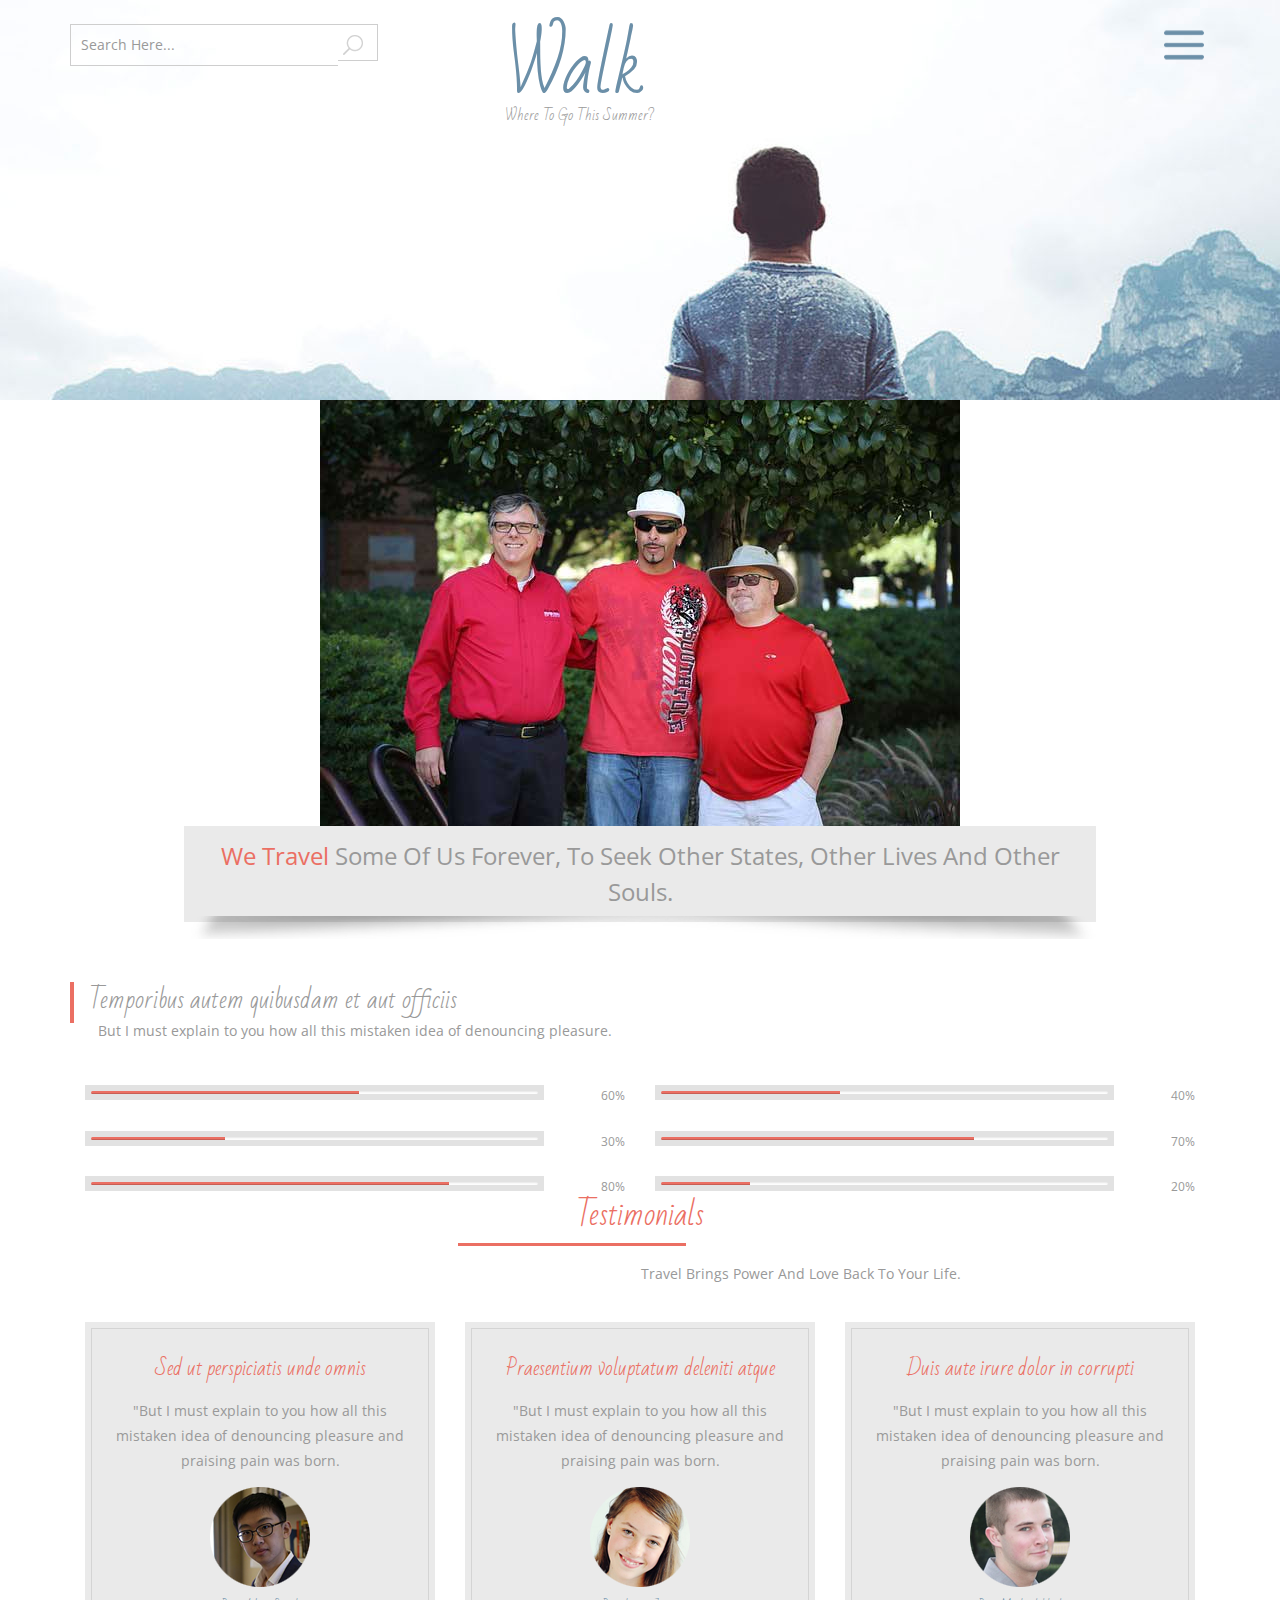
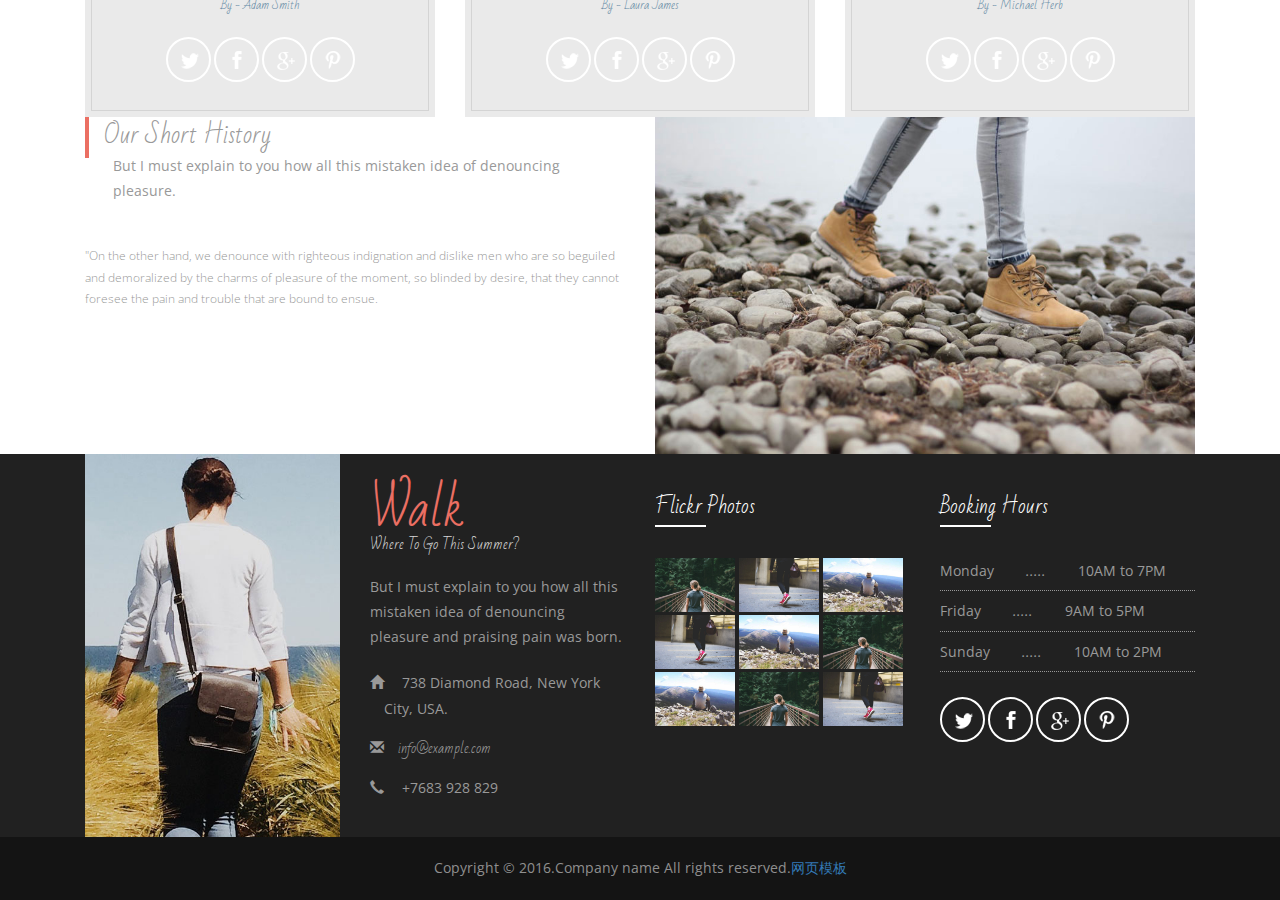
<file: walkWEB/walk/templates/about.html>
<!DOCTYPE html>
<html>
<head>
<title>About Us</title>
<!-- for-mobile-apps -->
<meta name="viewport" content="width=device-width, initial-scale=1">
<meta http-equiv="Content-Type" content="text/html; charset=utf-8" />
<meta name="keywords" content="Walk Responsive web template, Bootstrap Web Templates, Flat Web Templates, Android Compatible web template, 
Smartphone Compatible web template, free webdesigns for Nokia, Samsung, LG, SonyEricsson, Motorola web design" />
<script type="application/x-javascript"> addEventListener("load", function() { setTimeout(hideURLbar, 0); }, false);
		function hideURLbar(){ window.scrollTo(0,1); } </script>
<!-- //for-mobile-apps -->
<link href="css/bootstrap.css" rel="stylesheet" type="text/css" media="all" />
<link href="css/style.css" rel="stylesheet" type="text/css" media="all" />
<link href="css/component.css" rel="stylesheet" type="text/css"  />
<!-- js -->
<script src="js/jquery-1.11.1.min.js"></script>
<!-- //js -->
<link href='http://fonts.useso.com/css?family=Open+Sans:400,300,300italic,400italic,600,600italic,700,700italic,800,800italic' rel='stylesheet' type='text/css'>
<link href='http://fonts.useso.com/css?family=Bad+Script' rel='stylesheet' type='text/css'>
<!-- start-smoth-scrolling -->
<script type="text/javascript" src="js/move-top.js"></script>
<script type="text/javascript" src="js/easing.js"></script>
<script type="text/javascript">
	jQuery(document).ready(function($) {
		$(".scroll").click(function(event){		
			event.preventDefault();
			$('html,body').animate({scrollTop:$(this.hash).offset().top},1000);
		});
	});
</script>
<!-- start-smoth-scrolling -->
</head>
	
<body class="cbp-spmenu-push">
<!-- banner -->
	<div class="banner1">
		<div class="container">
			<div class="header">
				<div class="header-left">
					<form>
						<input type="text" value="Search Here..." onfocus="this.value = '';" onblur="if (this.value == '') {this.value = 'Search Here...';}" required="">
						<input type="submit" value="" >
						<div class="clearfix"> </div>
					</form>
				</div>
				<div class="header-left1">
					<h1><a href="index.html">Walk<span>Where To Go This Summer?</span></a></h1>
				</div>
				<!-- #push_sidebar -->
				<div class="top-nav">
					 <nav class="cbp-spmenu cbp-spmenu-vertical cbp-spmenu-right" id="cbp-spmenu-s2">
						<h3>Menu</h3>
						<ul>
							<li><a href="index.html"><span class="glyphicon glyphicon-home" aria-hidden="true"></span>Home</a></li>
							<li class="active"><a href="about.html"><span class="glyphicon glyphicon-list-alt" aria-hidden="true"></span>About</a></li>
							<li><a href="services.html"><span class="glyphicon glyphicon-cog" aria-hidden="true"></span>Services</a></li>
							<li><a href="gallery.html"><span class="glyphicon glyphicon-picture" aria-hidden="true"></span>Gallery</a></li>
							<li><a href="shortcodes.html"><span class="glyphicon glyphicon-text-size" aria-hidden="true"></span>Short Codes</a></li>
							<li><a href="contact.html"><span class="glyphicon glyphicon-envelope" aria-hidden="true"></span>Contact</a></li>
						</ul>
					</nav>
					 <div class="main buttonset">	
					<!-- Class "cbp-spmenu-open" gets applied to menu and "cbp-spmenu-push-toleft" or "cbp-spmenu-push-toright" to the body -->
						<button id="showRightPush"><img src="images/menu.png" alt=""/></button>
					</div>
				<!-- Classie - class helper functions by @desandro https://github.com/desandro/classie -->
						<script src="js/classie.js"></script>
						<script>
							var menuRight = document.getElementById( 'cbp-spmenu-s2' ),
							showRightPush = document.getElementById( 'showRightPush' ),
							body = document.body;

							showRightPush.onclick = function() {
								classie.toggle( this, 'active' );
								classie.toggle( body, 'cbp-spmenu-push-toleft' );
								classie.toggle( menuRight, 'cbp-spmenu-open' );
								disableOther( 'showRightPush' );
							};

							function disableOther( button ) {
								if( button !== 'showRightPush' ) {
									classie.toggle( showRightPush, 'disabled' );
								}
							}
						</script>
						<!-- /script-for-menu -->
				</div>
				<!-- /#push_sidebar -->
				<div class="clearfix"> </div>
			</div>
		</div>
	</div>
<!-- //banner -->
<!-- about -->
	<div class="about">
		<div class="container">
			<div class="about-grid">
				<img src="images/20.jpg" alt=" " class="img-responsive" />
				<div class="about-grid-pos">
					<p><span>We travel</span> some of us forever, to seek other states, other lives and other souls.</p>
				</div>
			</div>
			<div class="about-grid1-grids">
				<h3>Temporibus autem quibusdam et aut officiis</h3>
				<p>But I must explain to you how all this mistaken idea of denouncing pleasure.</p>
				<div class="col-md-6 about-grid1-grid">
					<div class="about-grid1">
						<div class="pro1">
							<div class="progress pro">
							  <div class="progress-bar pro-bar" role="progressbar" aria-valuenow="60" aria-valuemin="0" aria-valuemax="100" style="width: 60%;">
								<span class="sr-only">60% Complete</span>
							  </div>
							</div>
						</div>
						<div class="pro2">
							<p>60%</p>
						</div>
						<div class="clearfix"> </div>
					</div>
					<div class="about-grid1">
						<div class="pro1">
							<div class="progress pro">
							  <div class="progress-bar pro-bar" role="progressbar" aria-valuenow="30" aria-valuemin="0" aria-valuemax="100" style="width: 30%;">
								<span class="sr-only">30% Complete</span>
							  </div>
							</div>
						</div>
						<div class="pro2">
							<p>30%</p>
						</div>
						<div class="clearfix"> </div>
					</div>
					<div class="about-grid1">
						<div class="pro1">
							<div class="progress pro">
							  <div class="progress-bar pro-bar" role="progressbar" aria-valuenow="80" aria-valuemin="0" aria-valuemax="100" style="width: 80%;">
								<span class="sr-only">80% Complete</span>
							  </div>
							</div>
						</div>
						<div class="pro2">
							<p>80%</p>
						</div>
						<div class="clearfix"> </div>
					</div>
				</div>
				<div class="col-md-6 about-grid1-grid">
					<div class="about-grid1">
						<div class="pro1">
							<div class="progress pro">
							  <div class="progress-bar pro-bar" role="progressbar" aria-valuenow="40" aria-valuemin="0" aria-valuemax="100" style="width: 40%;">
								<span class="sr-only">40% Complete</span>
							  </div>
							</div>
						</div>
						<div class="pro2">
							<p>40%</p>
						</div>
						<div class="clearfix"> </div>
					</div>
					<div class="about-grid1">
						<div class="pro1">
							<div class="progress pro">
							  <div class="progress-bar pro-bar" role="progressbar" aria-valuenow="70" aria-valuemin="0" aria-valuemax="100" style="width: 70%;">
								<span class="sr-only">70% Complete</span>
							  </div>
							</div>
						</div>
						<div class="pro2">
							<p>70%</p>
						</div>
						<div class="clearfix"> </div>
					</div>
					<div class="about-grid1">
						<div class="pro1">
							<div class="progress pro">
							  <div class="progress-bar pro-bar" role="progressbar" aria-valuenow="20" aria-valuemin="0" aria-valuemax="100" style="width: 20%;">
								<span class="sr-only">20% Complete</span>
							  </div>
							</div>
						</div>
						<div class="pro2">
							<p>20%</p>
						</div>
						<div class="clearfix"> </div>
					</div>
				</div>
				<div class="clearfix"> </div>
			</div>
		</div>
	</div>
	<div class="testimonials">
		<div class="container">
			<h3>Testimonials</h3>
			<p class="dummy-text">travel brings power and love back to your life.</p>
			<div class="testimonials-grids">
				<div class="col-md-4 testimonials-grid">
					<div class="testimonials-grid1">
						<div class="testimonials-grid2">
							<h4>Sed ut perspiciatis unde omnis</h4>
							<p>"But I must explain to you how all this mistaken idea of 
								denouncing pleasure and praising pain was born.</p>
							<img src="images/3.png" alt=" " class="img-responsive" />
							<h5>By - Adam Smith </h5>
							<div class="social-icons testimonials-grid2-social-icons">
								<ul>
									<li><a href="#" class="twitter"></a></li>
									<li><a href="#" class="facebook"></a></li>
									<li><a href="#" class="google"></a></li>
									<li><a href="#" class="p"></a></li>
								</ul>
							</div>
						</div>
					</div>
				</div>
				<div class="col-md-4 testimonials-grid">
					<div class="testimonials-grid1">
						<div class="testimonials-grid2">
							<h4>Praesentium voluptatum deleniti atque</h4>
							<p>"But I must explain to you how all this mistaken idea of 
								denouncing pleasure and praising pain was born.</p>
							<img src="images/4.png" alt=" " class="img-responsive" />
							<h5>By - Laura James </h5>
							<div class="social-icons testimonials-grid2-social-icons">
								<ul>
									<li><a href="#" class="twitter"></a></li>
									<li><a href="#" class="facebook"></a></li>
									<li><a href="#" class="google"></a></li>
									<li><a href="#" class="p"></a></li>
								</ul>
							</div>
						</div>
					</div>
				</div>
				<div class="col-md-4 testimonials-grid">
					<div class="testimonials-grid1">
						<div class="testimonials-grid2">
							<h4>Duis aute irure dolor in corrupti</h4>
							<p>"But I must explain to you how all this mistaken idea of 
								denouncing pleasure and praising pain was born.</p>
							<img src="images/5.png" alt=" " class="img-responsive" />
							<h5>By - Michael Herb</h5>
							<div class="social-icons testimonials-grid2-social-icons">
								<ul>
									<li><a href="#" class="twitter"></a></li>
									<li><a href="#" class="facebook"></a></li>
									<li><a href="#" class="google"></a></li>
									<li><a href="#" class="p"></a></li>
								</ul>
							</div>
						</div>
					</div>
				</div>
				<div class="clearfix"> </div>
			</div>
		</div>
	</div>
	<div class="history">
		<div class="container">
			<div class="col-md-6 history-left">
				<h3>Our Short History</h3>
				<p>But I must explain to you how all this mistaken idea of denouncing pleasure.</p>
				<h4>"On the other hand, we denounce with righteous indignation and dislike 
					men who are so beguiled and demoralized by the charms of pleasure of the 
					moment, so blinded by desire, that they cannot foresee the pain and trouble 
					that are bound to ensue.</h4>
			</div>
			<div class="col-md-6 history-right">
				<figure class="blog-figure">
					<img src="images/4.jpg" alt=" " class="img-responsive" />
					<div class="blog-discription">
						<div class="theme-border">
							<div class="tg-display-table">
								<div class="tg-display-table-cell">
									<div class="blog-title">
										<h4><a href="index.html">Walk</a></h4>
										<ul class="blod-meta">
											<li>Posted By: <a href="#">Admin</a></li>
											<li>Dated: March 20, 2016</li>
											<div class="clearfix"> </div>
										</ul>
										<p>Lorem ipsum dolor sit amet, consectetur adipisicing elit, sed do eiusmod 
											tempor incididunt.</p>
									</div>
								</div>
							</div>
						</div>
					</div>
				</figure>
			</div>
			<div class="clearfix"> </div>
		</div>
	</div>
<!-- //about -->
<!-- footer -->
	<div class="footer">
		<div class="container">
			<div class="col-md-3 footer-grid">
				<img src="images/8.jpg" alt=" " class="img-responsive" />
			</div>
			<div class="col-md-3 footer-grid">
				<h2><a href="index.html">Walk<span>Where To Go This Summer?</span></a></h2>
				<p>But I must explain to you how all this mistaken idea of denouncing pleasure 
					and praising pain was born.</p>
				<ul>
					<li><span class="glyphicon glyphicon-home" aria-hidden="true"></span> 738 Diamond Road, New York City, USA.</li>
					<li><span class="glyphicon glyphicon-envelope" aria-hidden="true"></span><a href="mailto:info@example.com">info@example.com</a></li>
					<li><span class="glyphicon glyphicon-earphone" aria-hidden="true"></span> +7683 928 829</li>
				</ul>
			</div>
			<div class="col-md-3 footer-grid">
				<h4>Flickr Photos</h4>
				<div class="footer-grid1">
					<a href="single.html"><img src="images/5.jpg" alt=" " class="img-responsive" /></a>
				</div>
				<div class="footer-grid1">
					<a href="single.html"><img src="images/6.jpg" alt=" " class="img-responsive" /></a>
				</div>
				<div class="footer-grid1">
					<a href="single.html"><img src="images/7.jpg" alt=" " class="img-responsive" /></a>
				</div>
				<div class="footer-grid1">
					<a href="single.html"><img src="images/6.jpg" alt=" " class="img-responsive" /></a>
				</div>
				<div class="footer-grid1">
					<a href="single.html"><img src="images/7.jpg" alt=" " class="img-responsive" /></a>
				</div>
				<div class="footer-grid1">
					<a href="single.html"><img src="images/5.jpg" alt=" " class="img-responsive" /></a>
				</div>
				<div class="footer-grid1">
					<a href="single.html"><img src="images/7.jpg" alt=" " class="img-responsive" /></a>
				</div>
				<div class="footer-grid1">
					<a href="single.html"><img src="images/5.jpg" alt=" " class="img-responsive" /></a>
				</div>
				<div class="footer-grid1">
					<a href="single.html"><img src="images/6.jpg" alt=" " class="img-responsive" /></a>
				</div>
				<div class="clearfix"> </div>
			</div>
			<div class="col-md-3 footer-grid">
				<h4>Booking Hours</h4>
				<div class="footer-grid2">
					<ul class="timings">
						<li>Monday <i>.....</i> 10AM to 7PM</li>
						<li>Friday <i>.....</i> 9AM to 5PM</li>
						<li>Sunday <i>.....</i> 10AM to 2PM</li>
					</ul>
					<div class="social-icons social-icons1">
						<ul>
							<li><a href="#" class="twitter"></a></li>
							<li><a href="#" class="facebook"></a></li>
							<li><a href="#" class="google"></a></li>
							<li><a href="#" class="p"></a></li>
						</ul>
					</div>
				</div>
			</div>
			<div class="clearfix"> </div>
		</div>
	</div>
	<div class="footer-copy">
		<div class="container">
			<p>Copyright &copy; 2016.Company name All rights reserved.<a target="_blank" href="http://sc.chinaz.com/moban/">&#x7F51;&#x9875;&#x6A21;&#x677F;</a></p>
		</div>
	</div>
<!-- //footer -->
<!-- here stars scrolling icon -->
	<script type="text/javascript">
		$(document).ready(function() {
			/*
				var defaults = {
				containerID: 'toTop', // fading element id
				containerHoverID: 'toTopHover', // fading element hover id
				scrollSpeed: 1200,
				easingType: 'linear' 
				};
			*/
								
			$().UItoTop({ easingType: 'easeOutQuart' });
								
			});
	</script>
<!-- //here ends scrolling icon -->
</body>
</html>
</file>
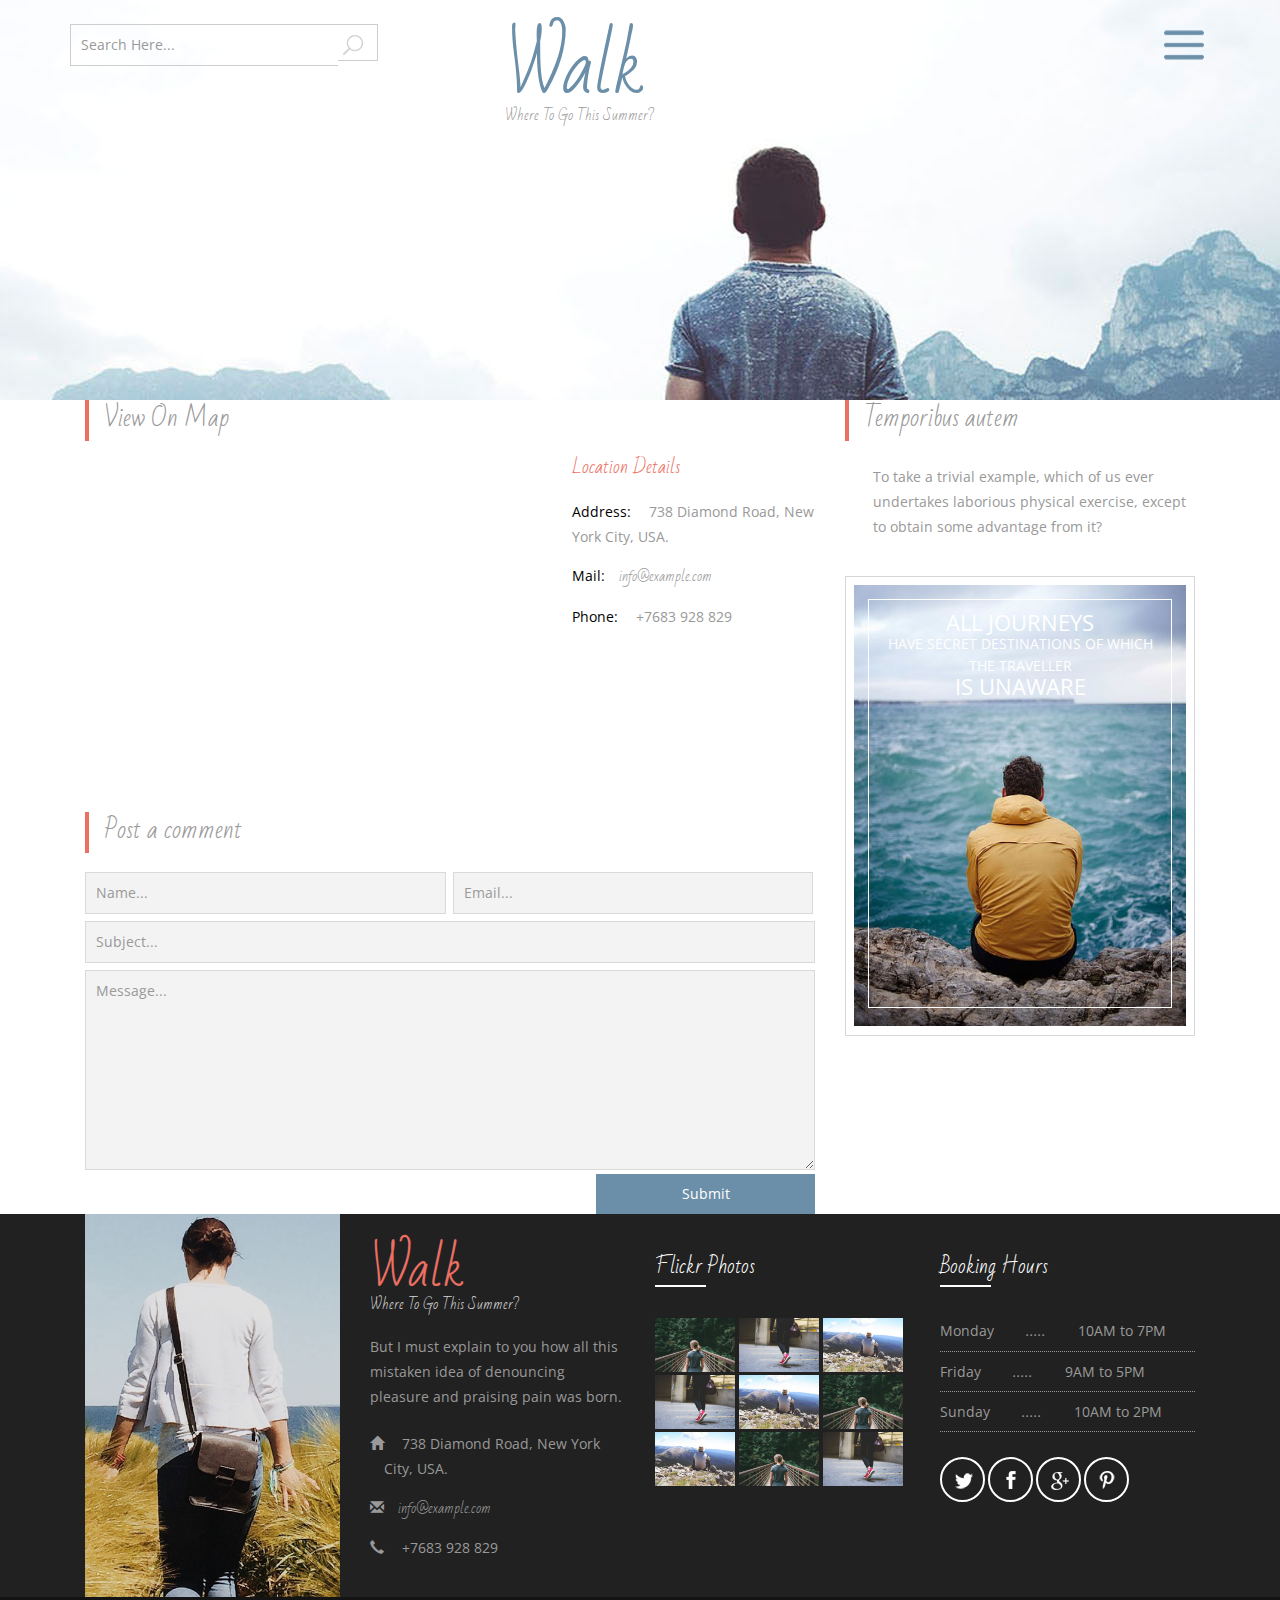
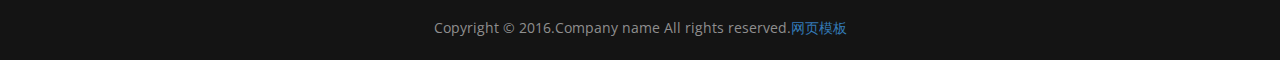
<file: walkWEB/walk/templates/contact.html>
<!DOCTYPE html>
<html>
<head>
<title>Contact</title>
<!-- for-mobile-apps -->
<meta name="viewport" content="width=device-width, initial-scale=1">
<meta http-equiv="Content-Type" content="text/html; charset=utf-8" />
<meta name="keywords" content="Walk Responsive web template, Bootstrap Web Templates, Flat Web Templates, Android Compatible web template, 
Smartphone Compatible web template, free webdesigns for Nokia, Samsung, LG, SonyEricsson, Motorola web design" />
<script type="application/x-javascript"> addEventListener("load", function() { setTimeout(hideURLbar, 0); }, false);
		function hideURLbar(){ window.scrollTo(0,1); } </script>
<!-- //for-mobile-apps -->
<link href="css/bootstrap.css" rel="stylesheet" type="text/css" media="all" />
<link href="css/style.css" rel="stylesheet" type="text/css" media="all" />
<link href="css/component.css" rel="stylesheet" type="text/css"  />
<!-- js -->
<script src="js/jquery-1.11.1.min.js"></script>
<!-- //js -->
<link href='http://fonts.useso.com/css?family=Open+Sans:400,300,300italic,400italic,600,600italic,700,700italic,800,800italic' rel='stylesheet' type='text/css'>
<link href='http://fonts.useso.com/css?family=Bad+Script' rel='stylesheet' type='text/css'>
<!-- start-smoth-scrolling -->
<script type="text/javascript" src="js/move-top.js"></script>
<script type="text/javascript" src="js/easing.js"></script>
<script type="text/javascript">
	jQuery(document).ready(function($) {
		$(".scroll").click(function(event){		
			event.preventDefault();
			$('html,body').animate({scrollTop:$(this.hash).offset().top},1000);
		});
	});
</script>
<!-- start-smoth-scrolling -->
</head>
	
<body class="cbp-spmenu-push">
<!-- banner -->
	<div class="banner1">
		<div class="container">
			<div class="header">
				<div class="header-left">
					<form>
						<input type="text" value="Search Here..." onfocus="this.value = '';" onblur="if (this.value == '') {this.value = 'Search Here...';}" required="">
						<input type="submit" value="" >
						<div class="clearfix"> </div>
					</form>
				</div>
				<div class="header-left1">
					<h1><a href="index.html">Walk<span>Where To Go This Summer?</span></a></h1>
				</div>
				<!-- #push_sidebar -->
				<div class="top-nav">
					 <nav class="cbp-spmenu cbp-spmenu-vertical cbp-spmenu-right" id="cbp-spmenu-s2">
						<h3>Menu</h3>
						<ul>
							<li><a href="index.html"><span class="glyphicon glyphicon-home" aria-hidden="true"></span>Home</a></li>
							<li><a href="about.html"><span class="glyphicon glyphicon-list-alt" aria-hidden="true"></span>About</a></li>
							<li><a href="services.html"><span class="glyphicon glyphicon-cog" aria-hidden="true"></span>Services</a></li>
							<li><a href="gallery.html"><span class="glyphicon glyphicon-picture" aria-hidden="true"></span>Gallery</a></li>
							<li><a href="shortcodes.html"><span class="glyphicon glyphicon-text-size" aria-hidden="true"></span>Short Codes</a></li>
							<li class="active"><a href="contact.html"><span class="glyphicon glyphicon-envelope" aria-hidden="true"></span>Contact</a></li>
						</ul>
					</nav>
					 <div class="main buttonset">	
					<!-- Class "cbp-spmenu-open" gets applied to menu and "cbp-spmenu-push-toleft" or "cbp-spmenu-push-toright" to the body -->
						<button id="showRightPush"><img src="images/menu.png" alt=""/></button>
					</div>
				<!-- Classie - class helper functions by @desandro https://github.com/desandro/classie -->
						<script src="js/classie.js"></script>
						<script>
							var menuRight = document.getElementById( 'cbp-spmenu-s2' ),
							showRightPush = document.getElementById( 'showRightPush' ),
							body = document.body;

							showRightPush.onclick = function() {
								classie.toggle( this, 'active' );
								classie.toggle( body, 'cbp-spmenu-push-toleft' );
								classie.toggle( menuRight, 'cbp-spmenu-open' );
								disableOther( 'showRightPush' );
							};

							function disableOther( button ) {
								if( button !== 'showRightPush' ) {
									classie.toggle( showRightPush, 'disabled' );
								}
							}
						</script>
						<!-- /script-for-menu -->
				</div>
				<!-- /#push_sidebar -->
				<div class="clearfix"> </div>
			</div>
		</div>
	</div>
<!-- //banner -->
<!-- contact -->
	<div class="contact">
		<div class="container">
			<div class="col-md-8 contact-left">
				<div class="col-md-8 contact-left1">
					<h3>View On Map</h3>
					<iframe src="https://www.google.com/maps/embed?pb=!1m18!1m12!1m3!1d3018.968159538635!2d-74.10367368464232!3d40.82866303840723!2m3!1f0!2f0!3f0!3m2!1i1024!2i768!4f13.1!3m3!1m2!1s0x89c2f8bfccce9f9b%3A0x6feca65d6e89eff7!2sService+Plus+Travel+Inc!5e0!3m2!1sen!2sin!4v1455341290029" frameborder="0" style="border:0" allowfullscreen></iframe>
				</div>
				<div class="col-md-4 contact-left2">
					<h4>Location Details</h4>
					<ul>
						<li><span>Address:</span> 738 Diamond Road, New York City, USA.</li>
						<li><span>Mail:</span><a href="mailto:info@example.com">info@example.com</a></li>
						<li><span>Phone:</span> +7683 928 829</li>
					</ul>
				</div>
				<div class="clearfix"> </div>
				<div class="mail">
					<h3>Post a comment</h3>
					<form>
						<input type="text" value="Name..." onfocus="this.value = '';" onblur="if (this.value == '') {this.value = 'Name...';}" required="">
						<input type="email" value="Email..." onfocus="this.value = '';" onblur="if (this.value == '') {this.value = 'Email...';}" required="">
						<input type="text" value="Subject..." onfocus="this.value = '';" onblur="if (this.value == '') {this.value = 'Subject...';}" required="">
						<textarea onfocus="this.value = '';" onblur="if (this.value == '') {this.value = 'Message...';}" required="">Message...</textarea>
						<input type="submit" value="Submit" >
					</form>
				</div>
			</div>
			<div class="col-md-4 contact-right">
				<h3>Temporibus autem</h3>
				<p>To take a trivial example, which of us ever undertakes laborious physical 
					exercise, except to obtain some advantage from it?</p>
				<div class="contact-right1">
					<img src="images/17.jpg" alt=" " class="img-responsive" />
					<div class="contact-right1-pos">
						<div class="contact-right1-pos1">
							<p><span>All Journeys</span> have secret destinations of which 
								the traveller <span>is unaware</span></p>
						</div>
					</div>
				</div>
			</div>
			<div class="clearfix"> </div>
		</div>
	</div>
<!-- //contact -->
<!-- footer -->
	<div class="footer">
		<div class="container">
			<div class="col-md-3 footer-grid">
				<img src="images/8.jpg" alt=" " class="img-responsive" />
			</div>
			<div class="col-md-3 footer-grid">
				<h2><a href="index.html">Walk<span>Where To Go This Summer?</span></a></h2>
				<p>But I must explain to you how all this mistaken idea of denouncing pleasure 
					and praising pain was born.</p>
				<ul>
					<li><span class="glyphicon glyphicon-home" aria-hidden="true"></span> 738 Diamond Road, New York City, USA.</li>
					<li><span class="glyphicon glyphicon-envelope" aria-hidden="true"></span><a href="mailto:info@example.com">info@example.com</a></li>
					<li><span class="glyphicon glyphicon-earphone" aria-hidden="true"></span> +7683 928 829</li>
				</ul>
			</div>
			<div class="col-md-3 footer-grid">
				<h4>Flickr Photos</h4>
				<div class="footer-grid1">
					<a href="single.html"><img src="images/5.jpg" alt=" " class="img-responsive" /></a>
				</div>
				<div class="footer-grid1">
					<a href="single.html"><img src="images/6.jpg" alt=" " class="img-responsive" /></a>
				</div>
				<div class="footer-grid1">
					<a href="single.html"><img src="images/7.jpg" alt=" " class="img-responsive" /></a>
				</div>
				<div class="footer-grid1">
					<a href="single.html"><img src="images/6.jpg" alt=" " class="img-responsive" /></a>
				</div>
				<div class="footer-grid1">
					<a href="single.html"><img src="images/7.jpg" alt=" " class="img-responsive" /></a>
				</div>
				<div class="footer-grid1">
					<a href="single.html"><img src="images/5.jpg" alt=" " class="img-responsive" /></a>
				</div>
				<div class="footer-grid1">
					<a href="single.html"><img src="images/7.jpg" alt=" " class="img-responsive" /></a>
				</div>
				<div class="footer-grid1">
					<a href="single.html"><img src="images/5.jpg" alt=" " class="img-responsive" /></a>
				</div>
				<div class="footer-grid1">
					<a href="single.html"><img src="images/6.jpg" alt=" " class="img-responsive" /></a>
				</div>
				<div class="clearfix"> </div>
			</div>
			<div class="col-md-3 footer-grid">
				<h4>Booking Hours</h4>
				<div class="footer-grid2">
					<ul class="timings">
						<li>Monday <i>.....</i> 10AM to 7PM</li>
						<li>Friday <i>.....</i> 9AM to 5PM</li>
						<li>Sunday <i>.....</i> 10AM to 2PM</li>
					</ul>
					<div class="social-icons social-icons1">
						<ul>
							<li><a href="#" class="twitter"></a></li>
							<li><a href="#" class="facebook"></a></li>
							<li><a href="#" class="google"></a></li>
							<li><a href="#" class="p"></a></li>
						</ul>
					</div>
				</div>
			</div>
			<div class="clearfix"> </div>
		</div>
	</div>
	<div class="footer-copy">
		<div class="container">
			<p>Copyright &copy; 2016.Company name All rights reserved.<a target="_blank" href="http://sc.chinaz.com/moban/">&#x7F51;&#x9875;&#x6A21;&#x677F;</a></p>
		</div>
	</div>
<!-- //footer -->
<!-- here stars scrolling icon -->
	<script type="text/javascript">
		$(document).ready(function() {
			/*
				var defaults = {
				containerID: 'toTop', // fading element id
				containerHoverID: 'toTopHover', // fading element hover id
				scrollSpeed: 1200,
				easingType: 'linear' 
				};
			*/
								
			$().UItoTop({ easingType: 'easeOutQuart' });
								
			});
	</script>
<!-- //here ends scrolling icon -->
</body>
</html>
</file>
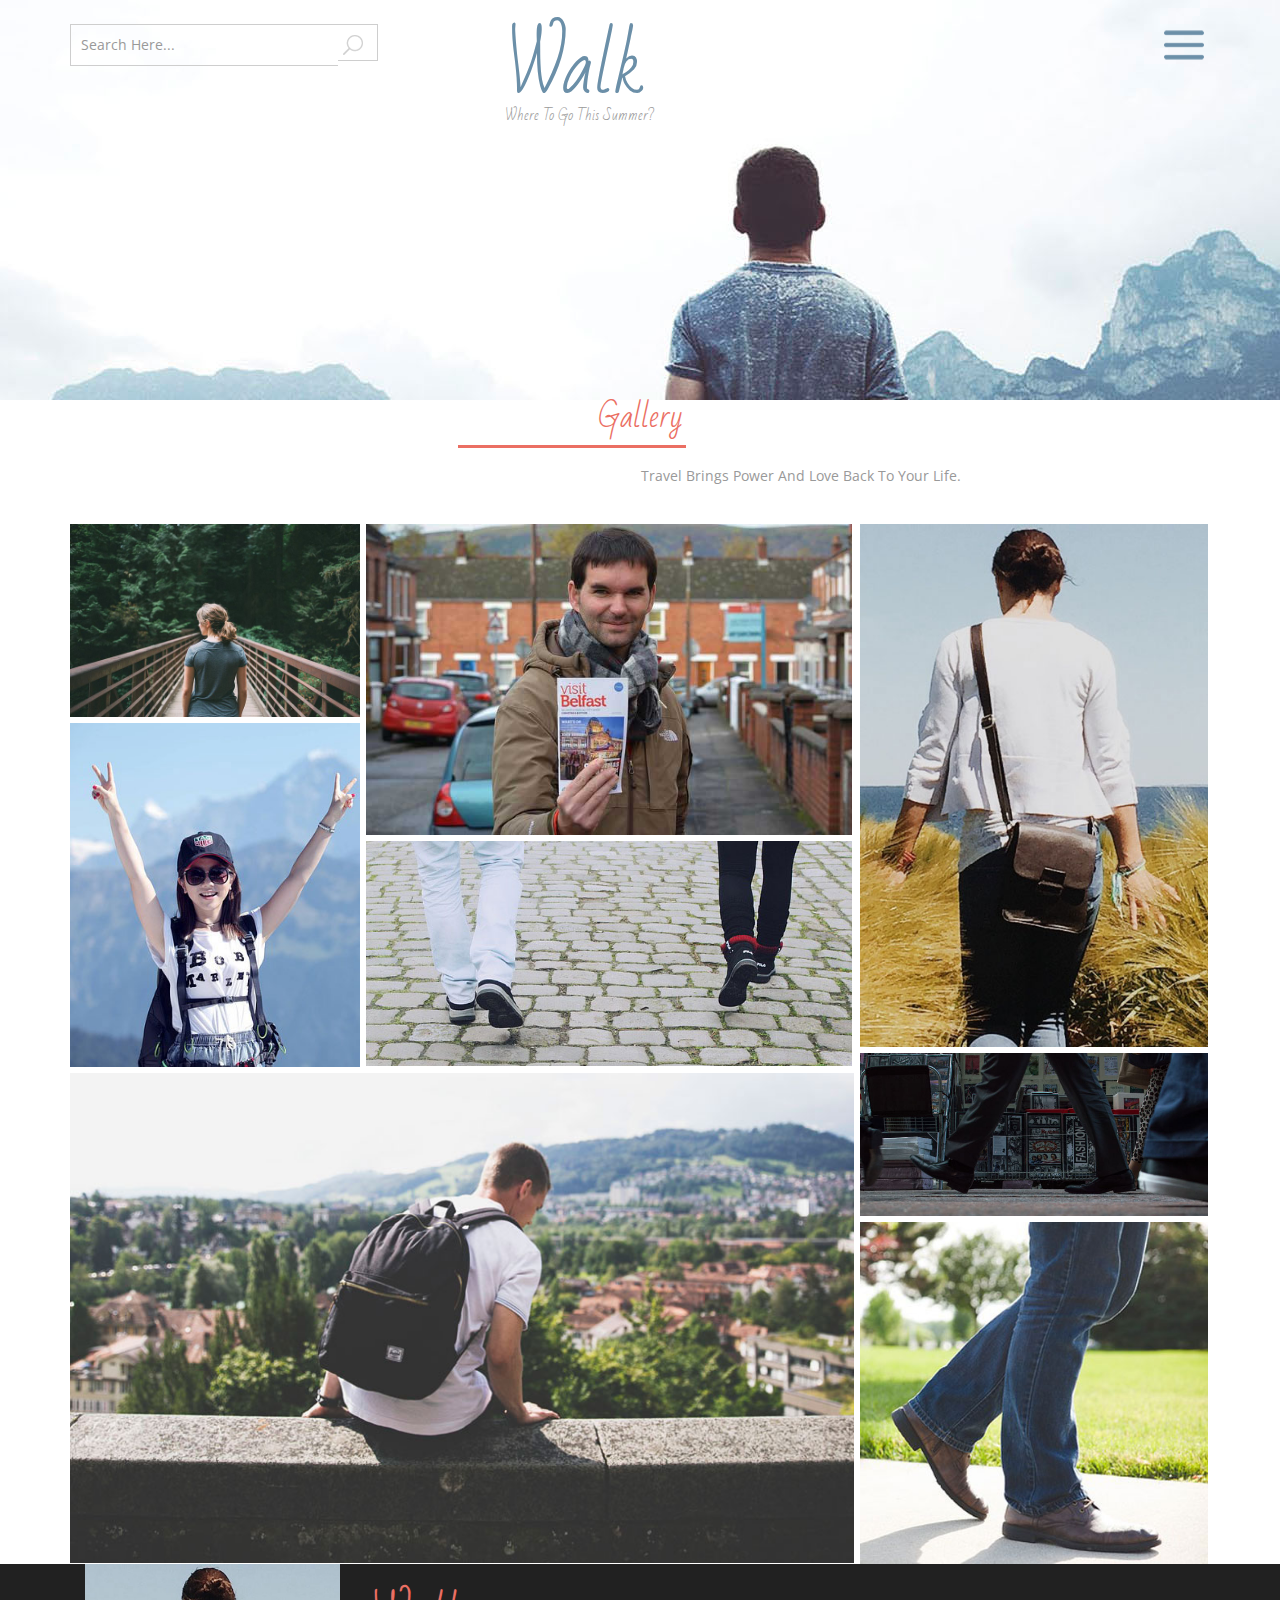
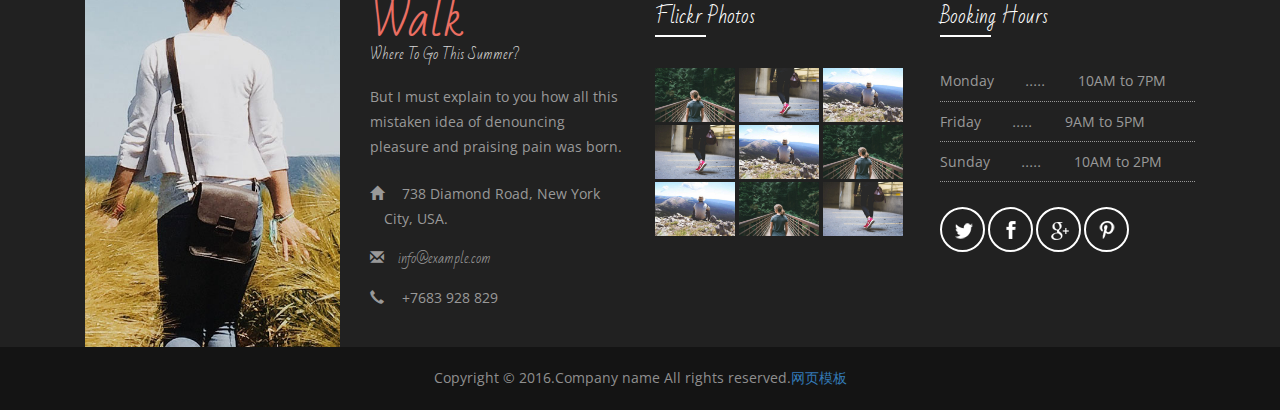
<file: walkWEB/walk/templates/gallery.html>
<!DOCTYPE html>
<html>
<head>
<title>Gallery</title>
<!-- for-mobile-apps -->
<meta name="viewport" content="width=device-width, initial-scale=1">
<meta http-equiv="Content-Type" content="text/html; charset=utf-8" />
<meta name="keywords" content="Walk Responsive web template, Bootstrap Web Templates, Flat Web Templates, Android Compatible web template, 
Smartphone Compatible web template, free webdesigns for Nokia, Samsung, LG, SonyEricsson, Motorola web design" />
<script type="application/x-javascript"> addEventListener("load", function() { setTimeout(hideURLbar, 0); }, false);
		function hideURLbar(){ window.scrollTo(0,1); } </script>
<!-- //for-mobile-apps -->
<link href="css/bootstrap.css" rel="stylesheet" type="text/css" media="all" />
<link href="css/style.css" rel="stylesheet" type="text/css" media="all" />
<link href="css/component.css" rel="stylesheet" type="text/css"  />
<!-- js -->
<script src="js/jquery-1.11.1.min.js"></script>
<!-- //js -->
<link href='http://fonts.useso.com/css?family=Open+Sans:400,300,300italic,400italic,600,600italic,700,700italic,800,800italic' rel='stylesheet' type='text/css'>
<link href='http://fonts.useso.com/css?family=Bad+Script' rel='stylesheet' type='text/css'>
<!-- start-smoth-scrolling -->
<script type="text/javascript" src="js/move-top.js"></script>
<script type="text/javascript" src="js/easing.js"></script>
<script type="text/javascript">
	jQuery(document).ready(function($) {
		$(".scroll").click(function(event){		
			event.preventDefault();
			$('html,body').animate({scrollTop:$(this.hash).offset().top},1000);
		});
	});
</script>
<!-- start-smoth-scrolling -->
</head>
	
<body class="cbp-spmenu-push">
<!-- banner -->
	<div class="banner1">
		<div class="container">
			<div class="header">
				<div class="header-left">
					<form>
						<input type="text" value="Search Here..." onfocus="this.value = '';" onblur="if (this.value == '') {this.value = 'Search Here...';}" required="">
						<input type="submit" value="" >
						<div class="clearfix"> </div>
					</form>
				</div>
				<div class="header-left1">
					<h1><a href="index.html">Walk<span>Where To Go This Summer?</span></a></h1>
				</div>
				<!-- #push_sidebar -->
				<div class="top-nav">
					 <nav class="cbp-spmenu cbp-spmenu-vertical cbp-spmenu-right" id="cbp-spmenu-s2">
						<h3>Menu</h3>
						<ul>
							<li><a href="index.html"><span class="glyphicon glyphicon-home" aria-hidden="true"></span>Home</a></li>
							<li><a href="about.html"><span class="glyphicon glyphicon-list-alt" aria-hidden="true"></span>About</a></li>
							<li><a href="services.html"><span class="glyphicon glyphicon-cog" aria-hidden="true"></span>Services</a></li>
							<li class="active"><a href="gallery.html"><span class="glyphicon glyphicon-picture" aria-hidden="true"></span>Gallery</a></li>
							<li><a href="shortcodes.html"><span class="glyphicon glyphicon-text-size" aria-hidden="true"></span>Short Codes</a></li>
							<li><a href="contact.html"><span class="glyphicon glyphicon-envelope" aria-hidden="true"></span>Contact</a></li>
						</ul>
					</nav>
					 <div class="main buttonset">	
					<!-- Class "cbp-spmenu-open" gets applied to menu and "cbp-spmenu-push-toleft" or "cbp-spmenu-push-toright" to the body -->
						<button id="showRightPush"><img src="images/menu.png" alt=""/></button>
					</div>
				<!-- Classie - class helper functions by @desandro https://github.com/desandro/classie -->
						<script src="js/classie.js"></script>
						<script>
							var menuRight = document.getElementById( 'cbp-spmenu-s2' ),
							showRightPush = document.getElementById( 'showRightPush' ),
							body = document.body;

							showRightPush.onclick = function() {
								classie.toggle( this, 'active' );
								classie.toggle( body, 'cbp-spmenu-push-toleft' );
								classie.toggle( menuRight, 'cbp-spmenu-open' );
								disableOther( 'showRightPush' );
							};

							function disableOther( button ) {
								if( button !== 'showRightPush' ) {
									classie.toggle( showRightPush, 'disabled' );
								}
							}
						</script>
						<!-- /script-for-menu -->
				</div>
				<!-- /#push_sidebar -->
				<div class="clearfix"> </div>
			</div>
		</div>
	</div>
<!-- //banner -->
<!-- gallery -->
	<div class="gallery">
		<div class="container">
			<h3>Gallery</h3>
			<p class="dummy-text">travel brings power and love back to your life.</p>
			<div class="gallery-grids">
				<div class="gallery-grid2">
					<div class="gallery-grid">
						<div class="gallery-grid1">
							<a href="images/5.jpg" rel="title" class="b-link-stripe b-animate-go thickbox">
								<img src="images/5.jpg" alt=" " class="img-responsive" />
								<div class="p-mask">
									<h4>Walk</h4>
									<p>Neque porro quisquam est, qui dolorem ipsum quia dolor sit
										amet, consectetur, adipisci velit.</p>
								</div>
							</a>
						</div>
						<div class="gallery-grid1">
							<a href="images/9.jpg" rel="title" class="b-link-stripe b-animate-go thickbox">
								<img src="images/9.jpg" alt=" " class="img-responsive" />
								<div class="p-mask">
									<h4>Walk</h4>
									<p>Neque porro quisquam est, qui dolorem ipsum quia dolor sit
										amet, consectetur, adipisci velit.</p>
								</div>
							</a>
						</div>
					</div>
					<div class="gallery-grid-sub">
						<div class="gallery-grid1">
							<a href="images/10.jpg" rel="title" class="b-link-stripe b-animate-go thickbox">
								<img src="images/10.jpg" alt=" " class="img-responsive" />
								<div class="p-mask">
									<h4>Walk</h4>
									<p>Neque porro quisquam est, qui dolorem ipsum quia dolor sit
										amet, consectetur, adipisci velit.</p>
								</div>
							</a>
						</div>
						<div class="gallery-grid1">
							<a href="images/11.jpg" rel="title" class="b-link-stripe b-animate-go thickbox">
								<img src="images/11.jpg" alt=" " class="img-responsive" />
								<div class="p-mask">
									<h4>Walk</h4>
									<p>Neque porro quisquam est, qui dolorem ipsum quia dolor sit
										amet, consectetur, adipisci velit.</p>
								</div>
							</a>
						</div>
					</div>
					<div class="clearfix"> </div>
					<div class="gallery-grid1">
						<a href="images/2.jpg" rel="title" class="b-link-stripe b-animate-go thickbox">
							<img src="images/2.jpg" alt=" " class="img-responsive" />
							<div class="p-mask">
								<h4>Walk</h4>
								<p>Neque porro quisquam est, qui dolorem ipsum quia dolor sit
									amet, consectetur, adipisci velit.</p>
							</div>
						</a>
					</div>
				</div>
				<div class="gallery-grid-sub1">
					<div class="gallery-grid1">
						<a href="images/8.jpg" rel="title" class="b-link-stripe b-animate-go thickbox">
							<img src="images/8.jpg" alt=" " class="img-responsive" />
							<div class="p-mask">
								<h4>Walk</h4>
								<p>Neque porro quisquam est, qui dolorem ipsum quia dolor sit
									amet, consectetur, adipisci velit.</p>
							</div>
						</a>
					</div>
					<div class="gallery-grid1">
						<a href="images/12.jpg" rel="title" class="b-link-stripe b-animate-go thickbox">
							<img src="images/12.jpg" alt=" " class="img-responsive" />
							<div class="p-mask">
								<h4>Walk</h4>
								<p>Neque porro quisquam est, qui dolorem ipsum quia dolor sit
									amet, consectetur, adipisci velit.</p>
							</div>
						</a>
					</div>
					<div class="gallery-grid1">
						<a href="images/13.jpg" rel="title" class="b-link-stripe b-animate-go thickbox">
							<img src="images/13.jpg" alt=" " class="img-responsive" />
							<div class="p-mask">
								<h4>Walk</h4>
								<p>Neque porro quisquam est, qui dolorem ipsum quia dolor sit
									amet, consectetur, adipisci velit.</p>
							</div>
						</a>
					</div>
				</div>
				<div class="clearfix"> </div>
				<!-- script -->
					<script src="js/jquery.chocolat.js"></script>
						<link rel="stylesheet" href="css/chocolat.css" type="text/css" media="screen" charset="utf-8">
						<!--light-box-files-->
					<script type="text/javascript" charset="utf-8">
						$(function() {
							$('.gallery-grid1 a').Chocolat();
						});
					</script>
				<!-- script -->
			</div>
		</div>
	</div>
<!-- //gallery -->
<!-- footer -->
	<div class="footer">
		<div class="container">
			<div class="col-md-3 footer-grid">
				<img src="images/8.jpg" alt=" " class="img-responsive" />
			</div>
			<div class="col-md-3 footer-grid">
				<h2><a href="index.html">Walk<span>Where To Go This Summer?</span></a></h2>
				<p>But I must explain to you how all this mistaken idea of denouncing pleasure 
					and praising pain was born.</p>
				<ul>
					<li><span class="glyphicon glyphicon-home" aria-hidden="true"></span> 738 Diamond Road, New York City, USA.</li>
					<li><span class="glyphicon glyphicon-envelope" aria-hidden="true"></span><a href="mailto:info@example.com">info@example.com</a></li>
					<li><span class="glyphicon glyphicon-earphone" aria-hidden="true"></span> +7683 928 829</li>
				</ul>
			</div>
			<div class="col-md-3 footer-grid">
				<h4>Flickr Photos</h4>
				<div class="footer-grid1">
					<a href="single.html"><img src="images/5.jpg" alt=" " class="img-responsive" /></a>
				</div>
				<div class="footer-grid1">
					<a href="single.html"><img src="images/6.jpg" alt=" " class="img-responsive" /></a>
				</div>
				<div class="footer-grid1">
					<a href="single.html"><img src="images/7.jpg" alt=" " class="img-responsive" /></a>
				</div>
				<div class="footer-grid1">
					<a href="single.html"><img src="images/6.jpg" alt=" " class="img-responsive" /></a>
				</div>
				<div class="footer-grid1">
					<a href="single.html"><img src="images/7.jpg" alt=" " class="img-responsive" /></a>
				</div>
				<div class="footer-grid1">
					<a href="single.html"><img src="images/5.jpg" alt=" " class="img-responsive" /></a>
				</div>
				<div class="footer-grid1">
					<a href="single.html"><img src="images/7.jpg" alt=" " class="img-responsive" /></a>
				</div>
				<div class="footer-grid1">
					<a href="single.html"><img src="images/5.jpg" alt=" " class="img-responsive" /></a>
				</div>
				<div class="footer-grid1">
					<a href="single.html"><img src="images/6.jpg" alt=" " class="img-responsive" /></a>
				</div>
				<div class="clearfix"> </div>
			</div>
			<div class="col-md-3 footer-grid">
				<h4>Booking Hours</h4>
				<div class="footer-grid2">
					<ul class="timings">
						<li>Monday <i>.....</i> 10AM to 7PM</li>
						<li>Friday <i>.....</i> 9AM to 5PM</li>
						<li>Sunday <i>.....</i> 10AM to 2PM</li>
					</ul>
					<div class="social-icons social-icons1">
						<ul>
							<li><a href="#" class="twitter"></a></li>
							<li><a href="#" class="facebook"></a></li>
							<li><a href="#" class="google"></a></li>
							<li><a href="#" class="p"></a></li>
						</ul>
					</div>
				</div>
			</div>
			<div class="clearfix"> </div>
		</div>
	</div>
	<div class="footer-copy">
		<div class="container">
			<p>Copyright &copy; 2016.Company name All rights reserved.<a target="_blank" href="http://sc.chinaz.com/moban/">&#x7F51;&#x9875;&#x6A21;&#x677F;</a></p>
		</div>
	</div>
<!-- //footer -->
<!-- here stars scrolling icon -->
	<script type="text/javascript">
		$(document).ready(function() {
			/*
				var defaults = {
				containerID: 'toTop', // fading element id
				containerHoverID: 'toTopHover', // fading element hover id
				scrollSpeed: 1200,
				easingType: 'linear' 
				};
			*/
								
			$().UItoTop({ easingType: 'easeOutQuart' });
								
			});
	</script>
<!-- //here ends scrolling icon -->
</body>
</html>
</file>
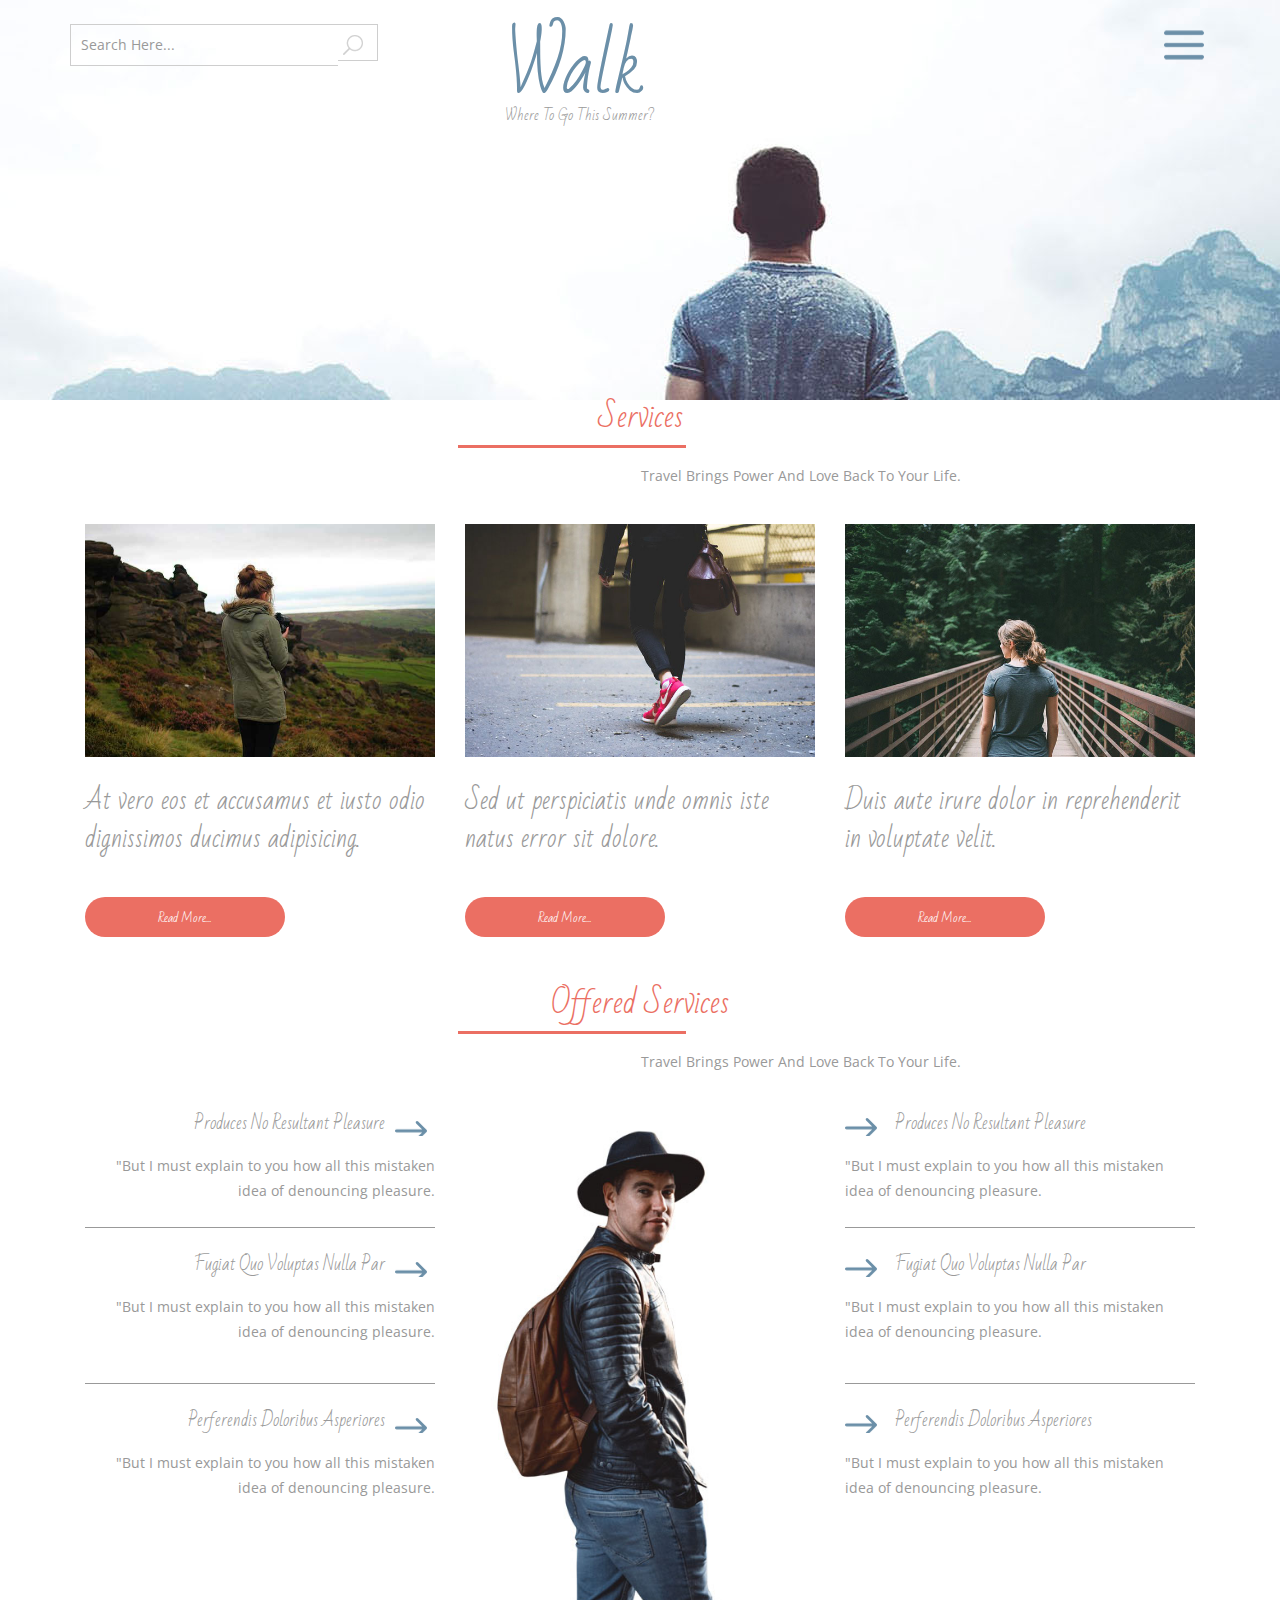
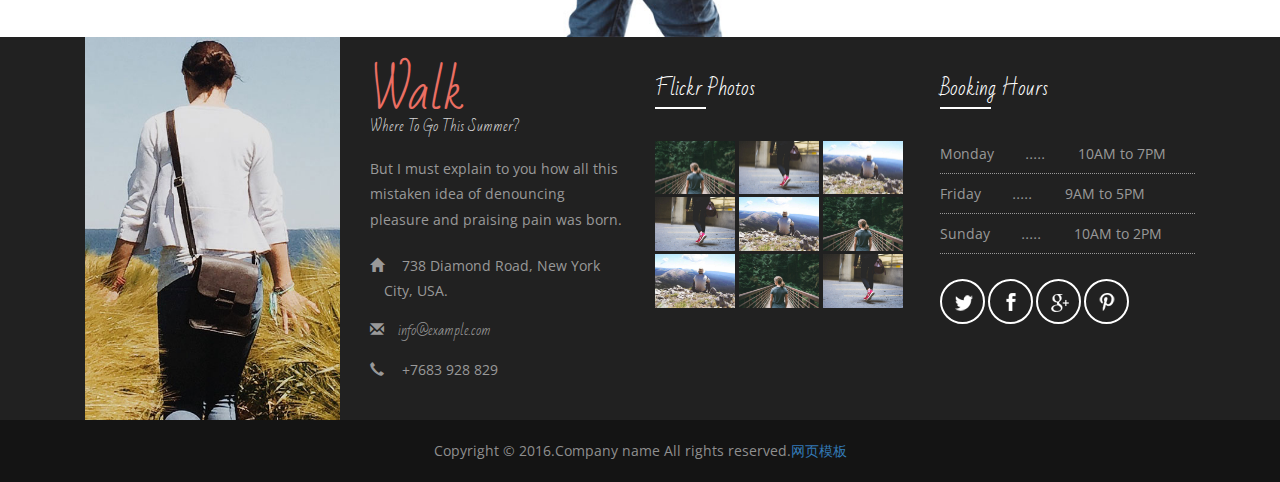
<file: walkWEB/walk/templates/services.html>
<!DOCTYPE html>
<html>
<head>
<title>Services</title>
<!-- for-mobile-apps -->
<meta name="viewport" content="width=device-width, initial-scale=1">
<meta http-equiv="Content-Type" content="text/html; charset=utf-8" />
<meta name="keywords" content="Walk Responsive web template, Bootstrap Web Templates, Flat Web Templates, Android Compatible web template, 
Smartphone Compatible web template, free webdesigns for Nokia, Samsung, LG, SonyEricsson, Motorola web design" />
<script type="application/x-javascript"> addEventListener("load", function() { setTimeout(hideURLbar, 0); }, false);
		function hideURLbar(){ window.scrollTo(0,1); } </script>
<!-- //for-mobile-apps -->
<link href="css/bootstrap.css" rel="stylesheet" type="text/css" media="all" />
<link href="css/style.css" rel="stylesheet" type="text/css" media="all" />
<link href="css/component.css" rel="stylesheet" type="text/css"  />
<!-- js -->
<script src="js/jquery-1.11.1.min.js"></script>
<!-- //js -->
<link href='http://fonts.useso.com/css?family=Open+Sans:400,300,300italic,400italic,600,600italic,700,700italic,800,800italic' rel='stylesheet' type='text/css'>
<link href='http://fonts.useso.com/css?family=Bad+Script' rel='stylesheet' type='text/css'>
<!-- start-smoth-scrolling -->
<script type="text/javascript" src="js/move-top.js"></script>
<script type="text/javascript" src="js/easing.js"></script>
<script type="text/javascript">
	jQuery(document).ready(function($) {
		$(".scroll").click(function(event){		
			event.preventDefault();
			$('html,body').animate({scrollTop:$(this.hash).offset().top},1000);
		});
	});
</script>
<!-- start-smoth-scrolling -->
</head>
	
<body class="cbp-spmenu-push">
<!-- banner -->
	<div class="banner1">
		<div class="container">
			<div class="header">
				<div class="header-left">
					<form>
						<input type="text" value="Search Here..." onfocus="this.value = '';" onblur="if (this.value == '') {this.value = 'Search Here...';}" required="">
						<input type="submit" value="" >
						<div class="clearfix"> </div>
					</form>
				</div>
				<div class="header-left1">
					<h1><a href="index.html">Walk<span>Where To Go This Summer?</span></a></h1>
				</div>
				<!-- #push_sidebar -->
				<div class="top-nav">
					 <nav class="cbp-spmenu cbp-spmenu-vertical cbp-spmenu-right" id="cbp-spmenu-s2">
						<h3>Menu</h3>
						<ul>
							<li><a href="index.html"><span class="glyphicon glyphicon-home" aria-hidden="true"></span>Home</a></li>
							<li><a href="about.html"><span class="glyphicon glyphicon-list-alt" aria-hidden="true"></span>About</a></li>
							<li class="active"><a href="services.html"><span class="glyphicon glyphicon-cog" aria-hidden="true"></span>Services</a></li>
							<li><a href="gallery.html"><span class="glyphicon glyphicon-picture" aria-hidden="true"></span>Gallery</a></li>
							<li><a href="shortcodes.html"><span class="glyphicon glyphicon-text-size" aria-hidden="true"></span>Short Codes</a></li>
							<li><a href="contact.html"><span class="glyphicon glyphicon-envelope" aria-hidden="true"></span>Contact</a></li>
						</ul>
					</nav>
					 <div class="main buttonset">	
					<!-- Class "cbp-spmenu-open" gets applied to menu and "cbp-spmenu-push-toleft" or "cbp-spmenu-push-toright" to the body -->
						<button id="showRightPush"><img src="images/menu.png" alt=""/></button>
					</div>
				<!-- Classie - class helper functions by @desandro https://github.com/desandro/classie -->
						<script src="js/classie.js"></script>
						<script>
							var menuRight = document.getElementById( 'cbp-spmenu-s2' ),
							showRightPush = document.getElementById( 'showRightPush' ),
							body = document.body;

							showRightPush.onclick = function() {
								classie.toggle( this, 'active' );
								classie.toggle( body, 'cbp-spmenu-push-toleft' );
								classie.toggle( menuRight, 'cbp-spmenu-open' );
								disableOther( 'showRightPush' );
							};

							function disableOther( button ) {
								if( button !== 'showRightPush' ) {
									classie.toggle( showRightPush, 'disabled' );
								}
							}
						</script>
						<!-- /script-for-menu -->
				</div>
				<!-- /#push_sidebar -->
				<div class="clearfix"> </div>
			</div>
		</div>
	</div>
<!-- //banner -->
<!-- services -->
	<div class="services">
		<div class="container">
			<h3>Services</h3>
			<p class="dummy-text">travel brings power and love back to your life.</p>
			<div class="services-grids">
				<div class="col-md-4 services-grid">
					<figure class="blog-figure">
						<img src="images/14.jpg" alt=" " class="img-responsive" />
						<div class="blog-discription">
							<div class="theme-border">
								<div class="tg-display-table">
									<div class="tg-display-table-cell">
										<div class="blog-title">
											<h4><a href="index.html">Walk</a></h4>
											<ul class="blod-meta">
												<li>Posted By: <a href="#">Admin</a></li>
												<li>Dated: March 20, 2016</li>
												<div class="clearfix"> </div>
											</ul>
											<p>Lorem ipsum dolor sit amet, consectetur adipisicing elit, sed do eiusmod 
												tempor incididunt.</p>
										</div>
									</div>
								</div>
							</div>
						</div>
					</figure>
					<h5><a href="single.html">At vero eos et accusamus et iusto odio dignissimos ducimus adipisicing.</a></h5>
					<div class="more more1">
						<a href="single.html" class="type-4 type-41">
							<span> Read More... </span>
							<span> Read More... </span>
							<span> Read More... </span>
							<span> Read More... </span>	
							<span> Read More... </span>
							<span> Read More... </span>
						</a>
					</div>
				</div>
				<div class="col-md-4 services-grid">
					<figure class="blog-figure">
						<img src="images/6.jpg" alt=" " class="img-responsive" />
						<div class="blog-discription">
							<div class="theme-border">
								<div class="tg-display-table">
									<div class="tg-display-table-cell">
										<div class="blog-title">
											<h4><a href="index.html">Walk</a></h4>
											<ul class="blod-meta">
												<li>Posted By: <a href="#">Admin</a></li>
												<li>Dated: March 20, 2016</li>
												<div class="clearfix"> </div>
											</ul>
											<p>Lorem ipsum dolor sit amet, consectetur adipisicing elit, sed do eiusmod 
												tempor incididunt.</p>
										</div>
									</div>
								</div>
							</div>
						</div>
					</figure>
					<h5><a href="single.html">Sed ut perspiciatis unde omnis iste natus error sit dolore.</a></h5>
					<div class="more more1">
						<a href="single.html" class="type-4 type-41">
							<span> Read More... </span>
							<span> Read More... </span>
							<span> Read More... </span>
							<span> Read More... </span>	
							<span> Read More... </span>
							<span> Read More... </span>
						</a>
					</div>
				</div>
				<div class="col-md-4 services-grid">
					<figure class="blog-figure">
						<img src="images/5.jpg" alt=" " class="img-responsive" />
						<div class="blog-discription">
							<div class="theme-border">
								<div class="tg-display-table">
									<div class="tg-display-table-cell">
										<div class="blog-title">
											<h4><a href="index.html">Walk</a></h4>
											<ul class="blod-meta">
												<li>Posted By: <a href="#">Admin</a></li>
												<li>Dated: March 20, 2016</li>
												<div class="clearfix"> </div>
											</ul>
											<p>Lorem ipsum dolor sit amet, consectetur adipisicing elit, sed do eiusmod 
												tempor incididunt.</p>
										</div>
									</div>
								</div>
							</div>
						</div>
					</figure>
					<h5><a href="single.html">Duis aute irure dolor in reprehenderit in voluptate velit.</a></h5>
					<div class="more more1">
						<a href="single.html" class="type-4 type-41">
							<span> Read More... </span>
							<span> Read More... </span>
							<span> Read More... </span>
							<span> Read More... </span>	
							<span> Read More... </span>
							<span> Read More... </span>
						</a>
					</div>
				</div>
				<div class="clearfix"> </div>
			</div>
		</div>
	</div>
	<div class="offered-services">
		<div class="container">
			<h3>Offered Services</h3>
			<p class="dummy-text">travel brings power and love back to your life.</p>
			<div class="offered-services-grids">
				<div class="col-md-4 offered-services-grid">
					<div class="panel-group" id="accordion" role="tablist" aria-multiselectable="true">
					  <div class="panel panel-default">
						<div class="panel-heading" role="tab" id="headingOne">
						  <h4 class="panel-title">
							<a role="button" data-toggle="collapse" data-parent="#accordion" href="#collapseOne" aria-expanded="true" aria-controls="collapseOne">
							  Produces no resultant pleasure
							</a>
						  </h4>
						  <p>"But I must explain to you how all this mistaken idea of denouncing 
							pleasure.</p>
						</div>
						<div id="collapseOne" class="panel-collapse collapse" role="tabpanel" aria-labelledby="headingOne">
						  <div class="panel-body">
							Anim pariatur cliche reprehenderit, enim eiusmod high life accusamus terry richardson ad squid.
						  </div>
						</div>
					  </div>
					  <div class="panel panel-default">
						<div class="panel-heading" role="tab" id="headingTwo">
						  <h4 class="panel-title">
							<a class="collapsed" role="button" data-toggle="collapse" data-parent="#accordion" href="#collapseTwo" aria-expanded="false" aria-controls="collapseTwo">
							  Fugiat quo voluptas nulla par
							</a>
						  </h4>
						  <p>"But I must explain to you how all this mistaken idea of denouncing 
							pleasure.</p>
						</div>
						<div id="collapseTwo" class="panel-collapse collapse" role="tabpanel" aria-labelledby="headingTwo">
						  <div class="panel-body">
							Anim pariatur cliche reprehenderit, enim eiusmod high life accusamus terry richardson ad squid.
						  </div>
						</div>
					  </div>
					  <div class="panel panel-default">
						<div class="panel-heading" role="tab" id="headingThree">
						  <h4 class="panel-title">
							<a class="collapsed" role="button" data-toggle="collapse" data-parent="#accordion" href="#collapseThree" aria-expanded="false" aria-controls="collapseThree">
							  Perferendis doloribus asperiores
							</a>
						  </h4>
						  <p>"But I must explain to you how all this mistaken idea of denouncing 
							pleasure.</p>
						</div>
						<div id="collapseThree" class="panel-collapse collapse" role="tabpanel" aria-labelledby="headingThree">
						  <div class="panel-body">
							Anim pariatur cliche reprehenderit, enim eiusmod high life accusamus terry richardson ad squid.
						  </div>
						</div>
					  </div>
					</div>
				</div>
				<div class="col-md-4 offered-services-grid">
					<img src="images/15.jpg" alt=" " class="img-responsive" />
				</div>
				<div class="col-md-4 offered-services-grid1">
					<div class="panel-group1" id="accordion1" role="tablist" aria-multiselectable="true">
					  <div class="panel panel-default panel1">
						<div class="panel-heading" role="tab" id="headingFour">
						  <h4 class="panel-title panel-title1">
							<a role="button" data-toggle="collapse" data-parent="#accordion1" href="#collapseFour" aria-expanded="true" aria-controls="collapseFour">
							  Produces no resultant pleasure
							</a>
						  </h4>
						  <p>"But I must explain to you how all this mistaken idea of denouncing 
							pleasure.</p>
						</div>
						<div id="collapseFour" class="panel-collapse collapse" role="tabpanel" aria-labelledby="headingFour">
						  <div class="panel-body">
							Anim pariatur cliche reprehenderit, enim eiusmod high life accusamus terry richardson ad squid.
						  </div>
						</div>
					  </div>
					  <div class="panel panel-default panel1">
						<div class="panel-heading" role="tab" id="headingFive">
						  <h4 class="panel-title panel-title1">
							<a class="collapsed" role="button" data-toggle="collapse" data-parent="#accordion1" href="#collapseFive" aria-expanded="false" aria-controls="collapseFive">
							  Fugiat quo voluptas nulla par
							</a>
						  </h4>
						  <p>"But I must explain to you how all this mistaken idea of denouncing 
							pleasure.</p>
						</div>
						<div id="collapseFive" class="panel-collapse collapse" role="tabpanel" aria-labelledby="headingFive">
						  <div class="panel-body">
							Anim pariatur cliche reprehenderit, enim eiusmod high life accusamus terry richardson ad squid.
						  </div>
						</div>
					  </div>
					  <div class="panel panel-default panel1">
						<div class="panel-heading" role="tab" id="headingSix">
						  <h4 class="panel-title panel-title1">
							<a class="collapsed" role="button" data-toggle="collapse" data-parent="#accordion1" href="#collapseSix" aria-expanded="false" aria-controls="collapseSix">
							  Perferendis doloribus asperiores
							</a>
						  </h4>
						  <p>"But I must explain to you how all this mistaken idea of denouncing 
							pleasure.</p>
						</div>
						<div id="collapseSix" class="panel-collapse collapse" role="tabpanel" aria-labelledby="headingSix">
						  <div class="panel-body">
							Anim pariatur cliche reprehenderit, enim eiusmod high life accusamus terry richardson ad squid.
						  </div>
						</div>
					  </div>
					</div>
				</div>
				<div class="clearfix"> </div>
			</div>
			<!-- for bootstrap working -->
				<script src="js/bootstrap.js"></script>
			<!-- //for bootstrap working -->
		</div>
	</div>
<!-- //services -->
<!-- footer -->
	<div class="footer">
		<div class="container">
			<div class="col-md-3 footer-grid">
				<img src="images/8.jpg" alt=" " class="img-responsive" />
			</div>
			<div class="col-md-3 footer-grid">
				<h2><a href="index.html">Walk<span>Where To Go This Summer?</span></a></h2>
				<p>But I must explain to you how all this mistaken idea of denouncing pleasure 
					and praising pain was born.</p>
				<ul>
					<li><span class="glyphicon glyphicon-home" aria-hidden="true"></span> 738 Diamond Road, New York City, USA.</li>
					<li><span class="glyphicon glyphicon-envelope" aria-hidden="true"></span><a href="mailto:info@example.com">info@example.com</a></li>
					<li><span class="glyphicon glyphicon-earphone" aria-hidden="true"></span> +7683 928 829</li>
				</ul>
			</div>
			<div class="col-md-3 footer-grid">
				<h4>Flickr Photos</h4>
				<div class="footer-grid1">
					<a href="single.html"><img src="images/5.jpg" alt=" " class="img-responsive" /></a>
				</div>
				<div class="footer-grid1">
					<a href="single.html"><img src="images/6.jpg" alt=" " class="img-responsive" /></a>
				</div>
				<div class="footer-grid1">
					<a href="single.html"><img src="images/7.jpg" alt=" " class="img-responsive" /></a>
				</div>
				<div class="footer-grid1">
					<a href="single.html"><img src="images/6.jpg" alt=" " class="img-responsive" /></a>
				</div>
				<div class="footer-grid1">
					<a href="single.html"><img src="images/7.jpg" alt=" " class="img-responsive" /></a>
				</div>
				<div class="footer-grid1">
					<a href="single.html"><img src="images/5.jpg" alt=" " class="img-responsive" /></a>
				</div>
				<div class="footer-grid1">
					<a href="single.html"><img src="images/7.jpg" alt=" " class="img-responsive" /></a>
				</div>
				<div class="footer-grid1">
					<a href="single.html"><img src="images/5.jpg" alt=" " class="img-responsive" /></a>
				</div>
				<div class="footer-grid1">
					<a href="single.html"><img src="images/6.jpg" alt=" " class="img-responsive" /></a>
				</div>
				<div class="clearfix"> </div>
			</div>
			<div class="col-md-3 footer-grid">
				<h4>Booking Hours</h4>
				<div class="footer-grid2">
					<ul class="timings">
						<li>Monday <i>.....</i> 10AM to 7PM</li>
						<li>Friday <i>.....</i> 9AM to 5PM</li>
						<li>Sunday <i>.....</i> 10AM to 2PM</li>
					</ul>
					<div class="social-icons social-icons1">
						<ul>
							<li><a href="#" class="twitter"></a></li>
							<li><a href="#" class="facebook"></a></li>
							<li><a href="#" class="google"></a></li>
							<li><a href="#" class="p"></a></li>
						</ul>
					</div>
				</div>
			</div>
			<div class="clearfix"> </div>
		</div>
	</div>
	<div class="footer-copy">
		<div class="container">
			<p>Copyright &copy; 2016.Company name All rights reserved.<a target="_blank" href="http://sc.chinaz.com/moban/">&#x7F51;&#x9875;&#x6A21;&#x677F;</a></p>
		</div>
	</div>
<!-- //footer -->
<!-- here stars scrolling icon -->
	<script type="text/javascript">
		$(document).ready(function() {
			/*
				var defaults = {
				containerID: 'toTop', // fading element id
				containerHoverID: 'toTopHover', // fading element hover id
				scrollSpeed: 1200,
				easingType: 'linear' 
				};
			*/
								
			$().UItoTop({ easingType: 'easeOutQuart' });
								
			});
	</script>
<!-- //here ends scrolling icon -->
</body>
</html>
</file>
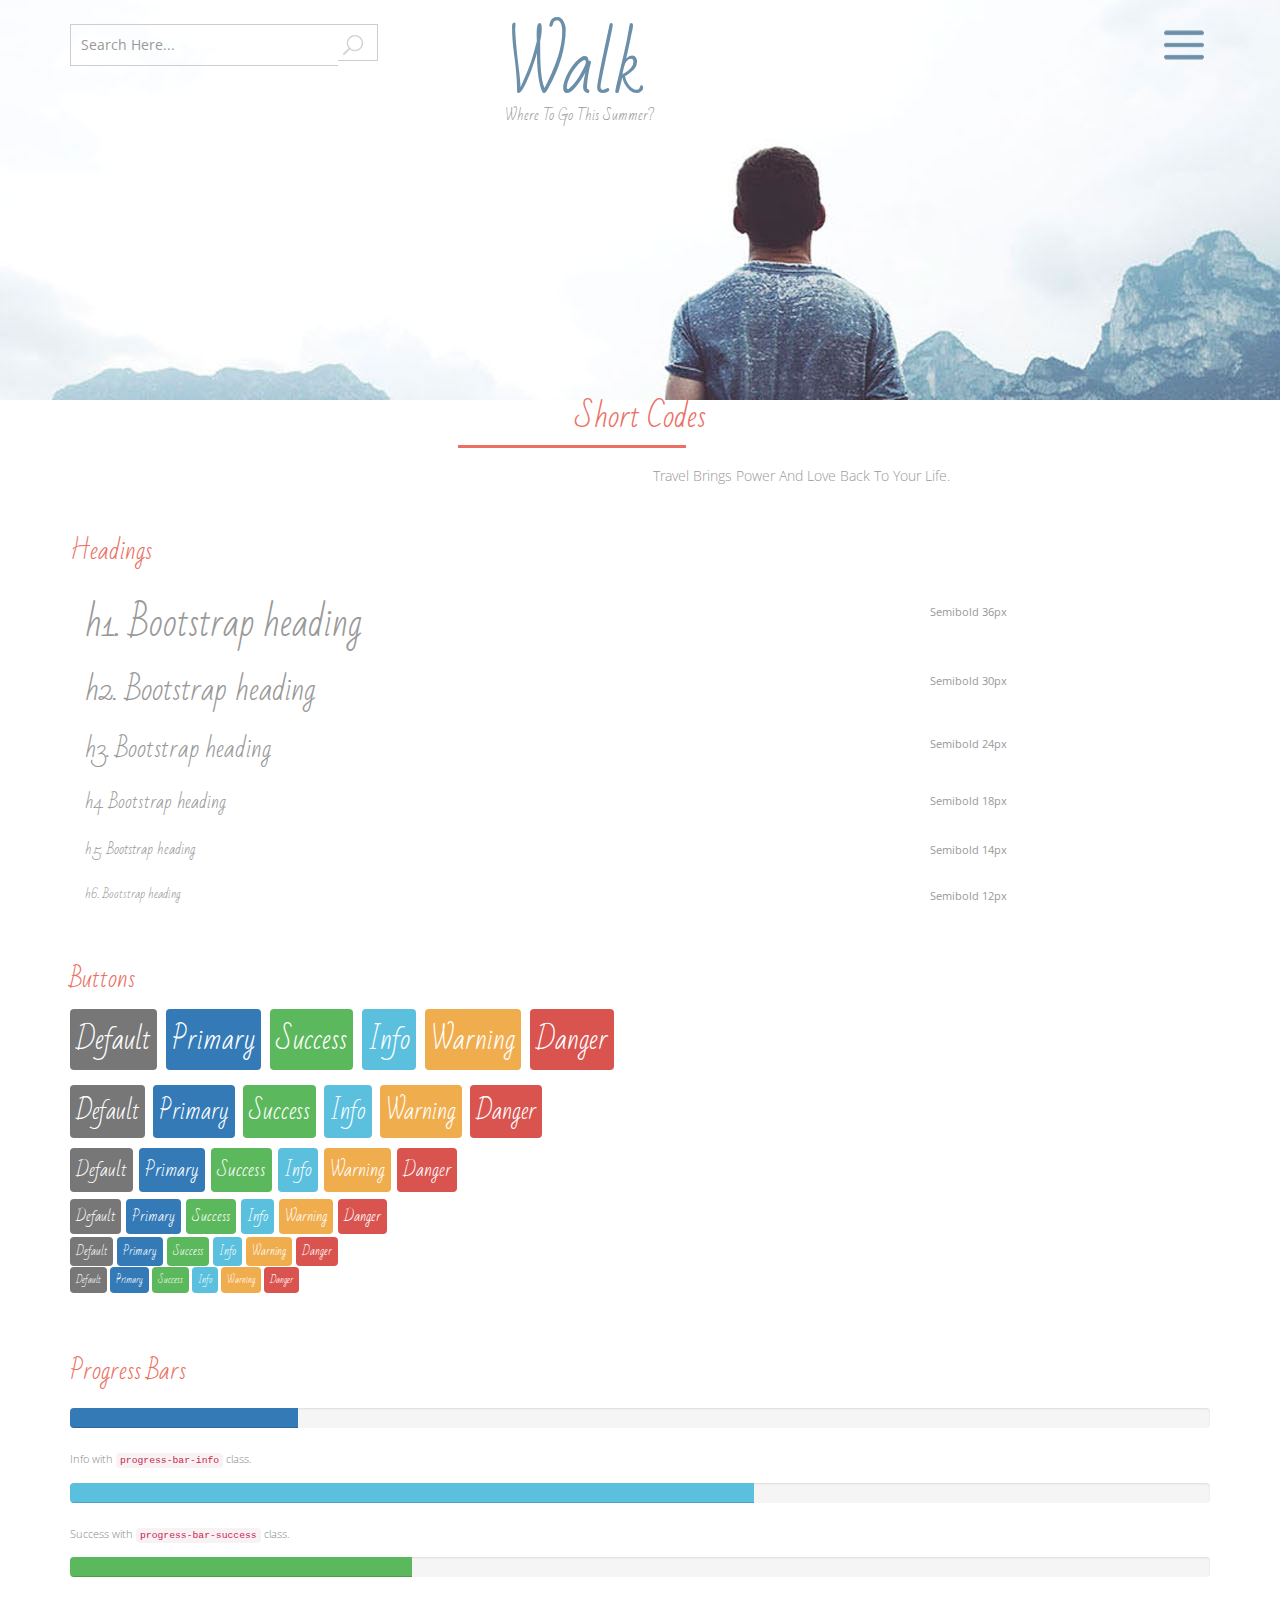
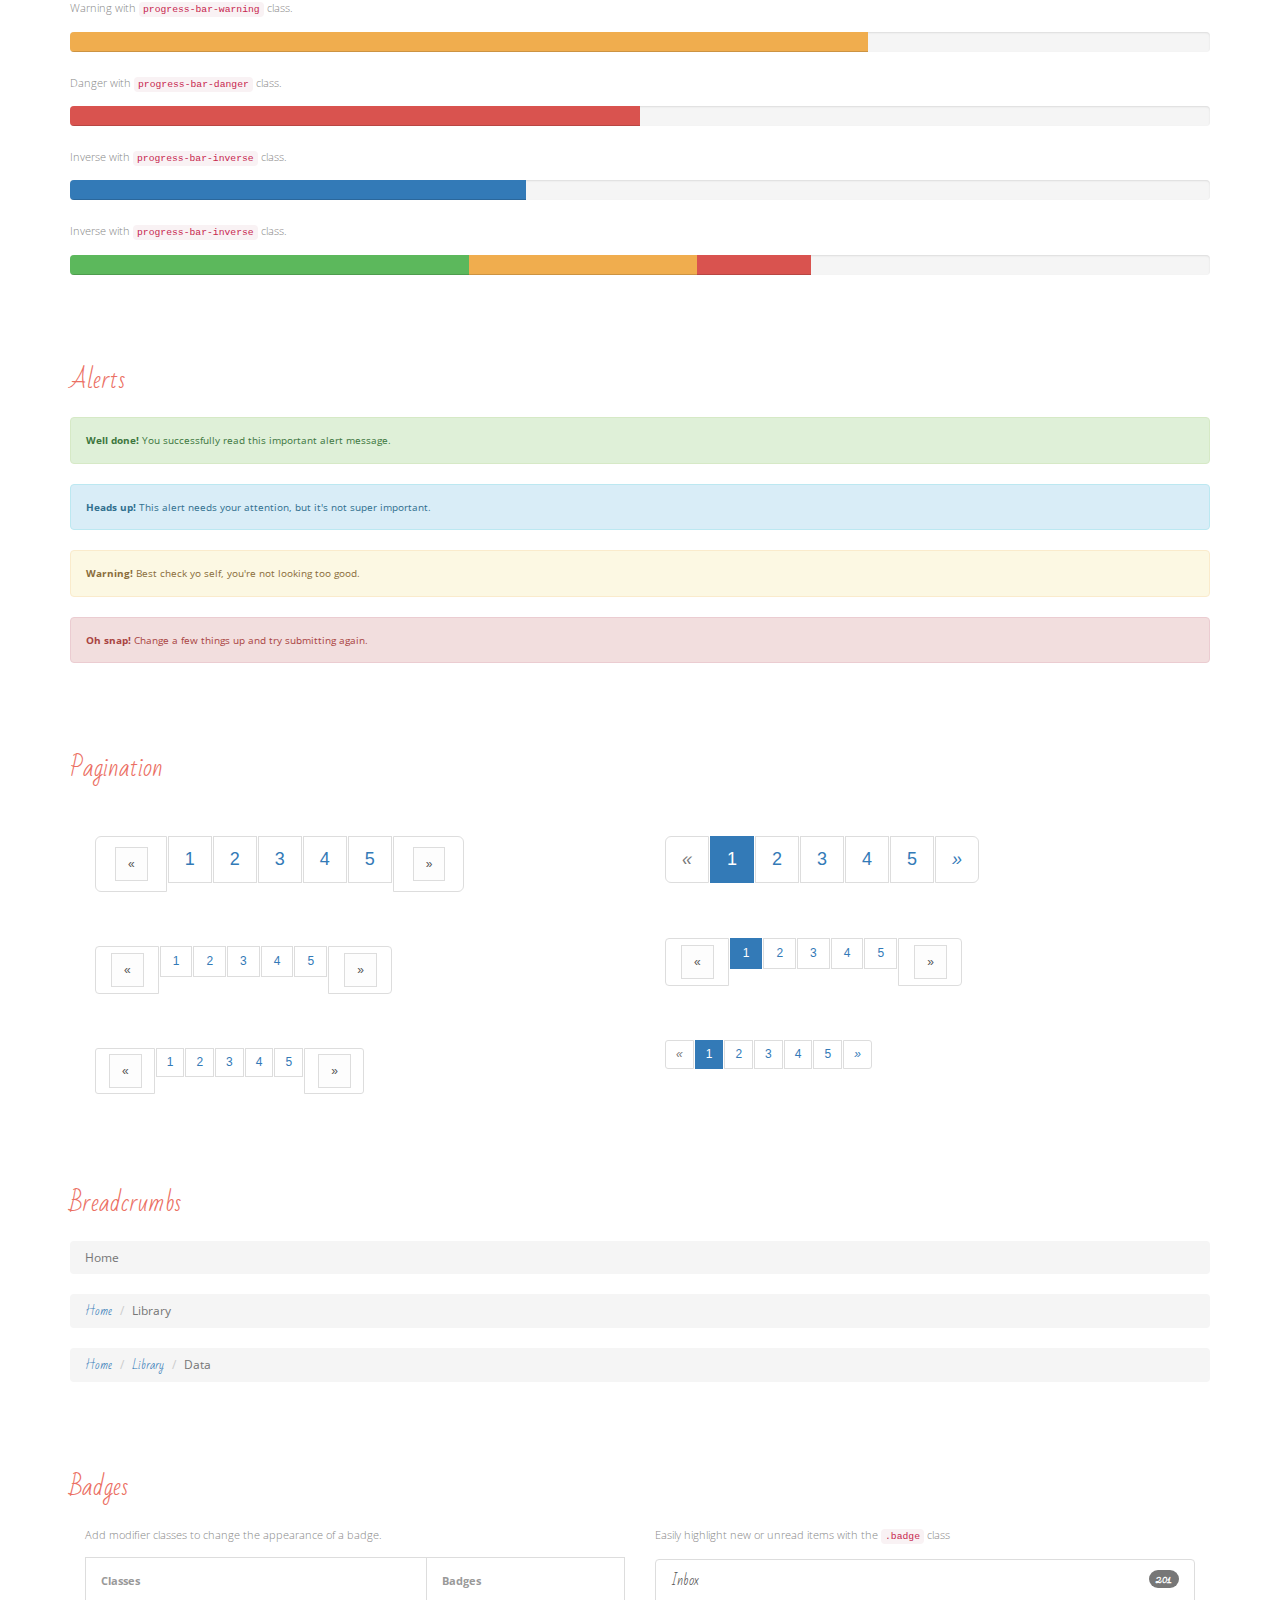
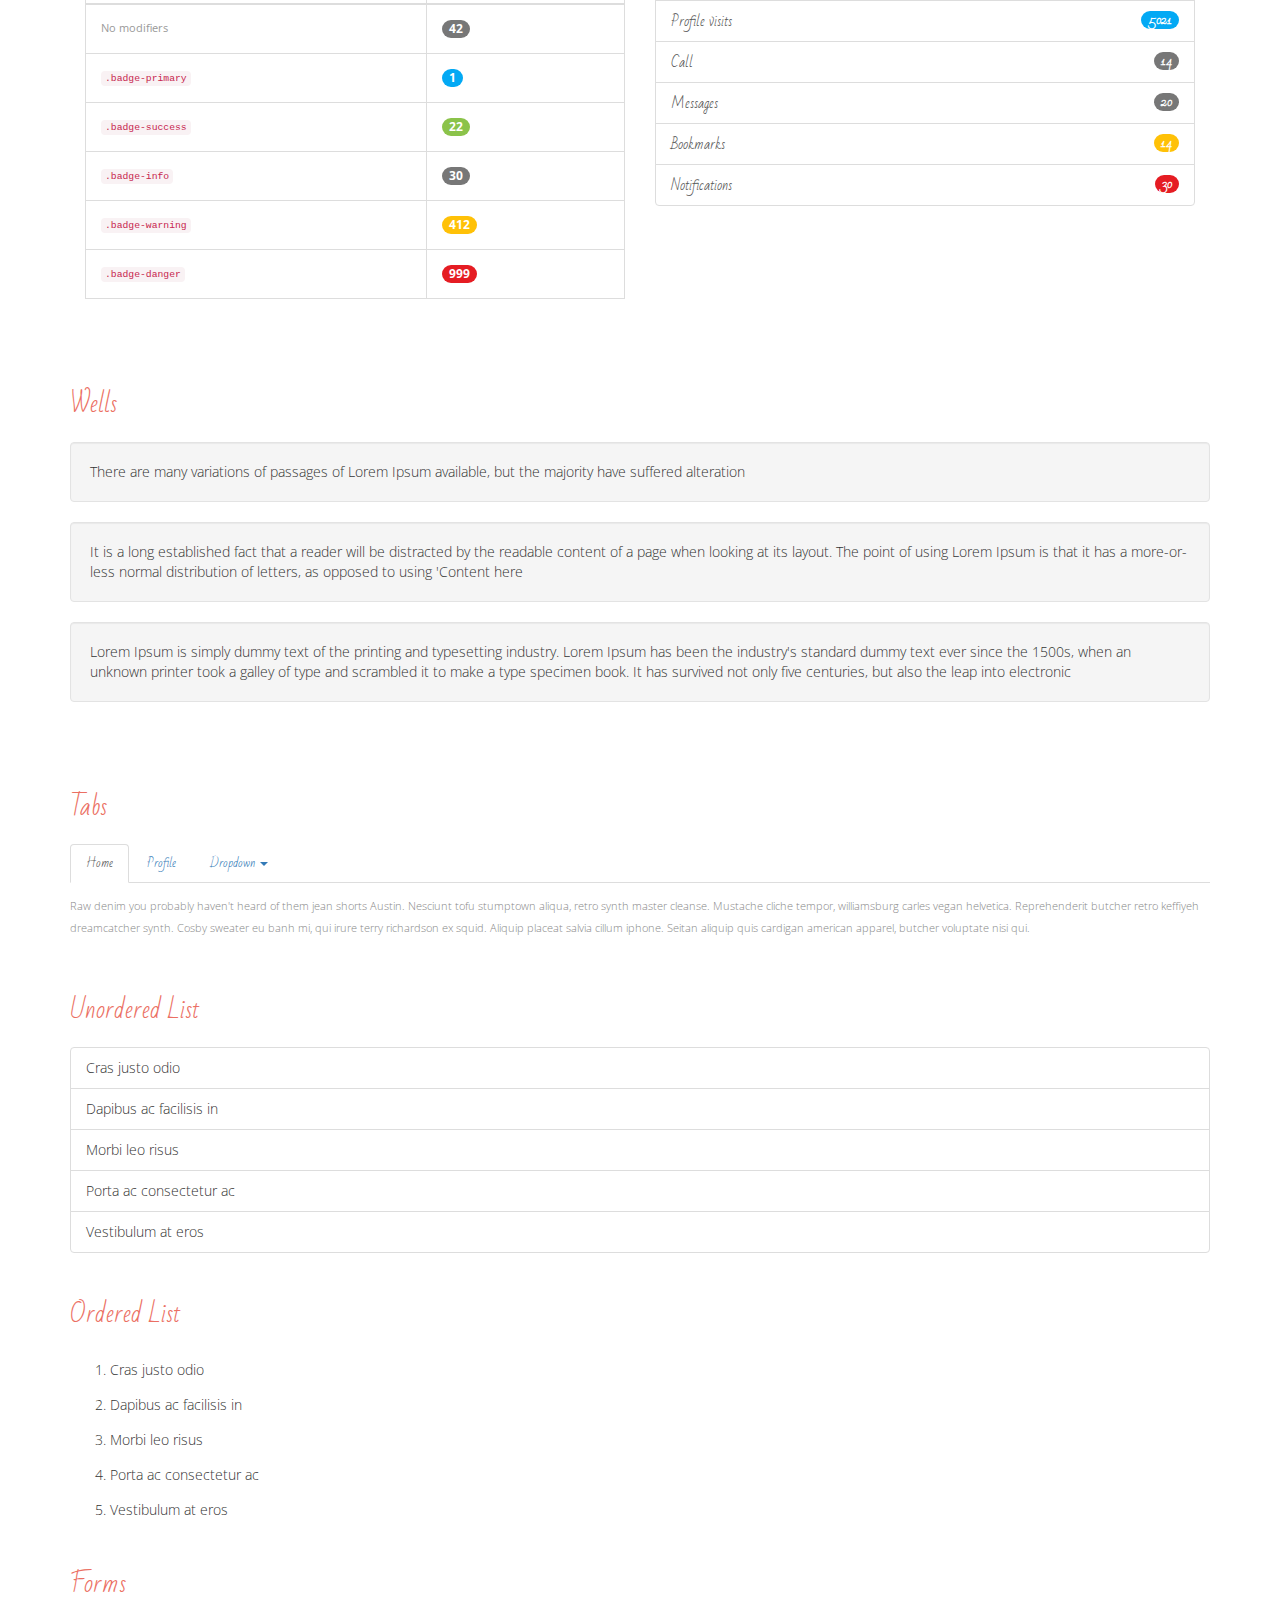
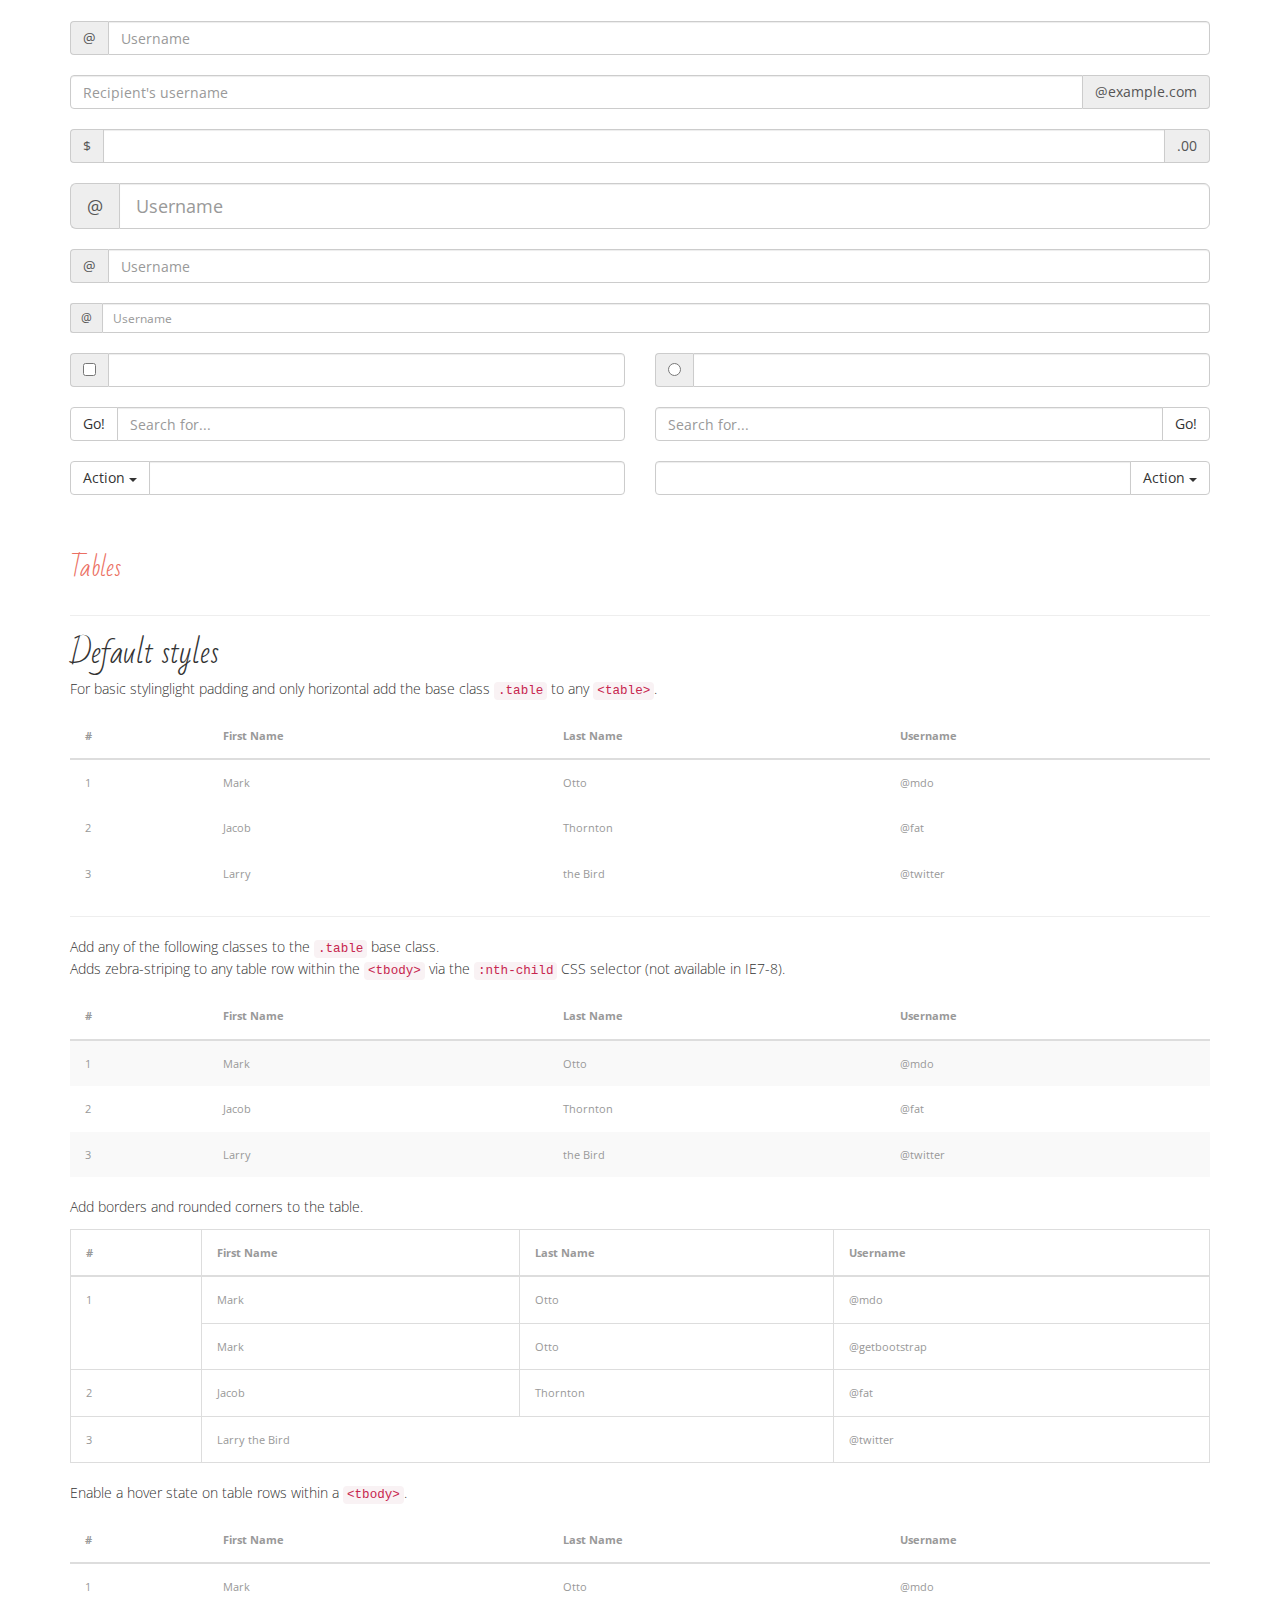
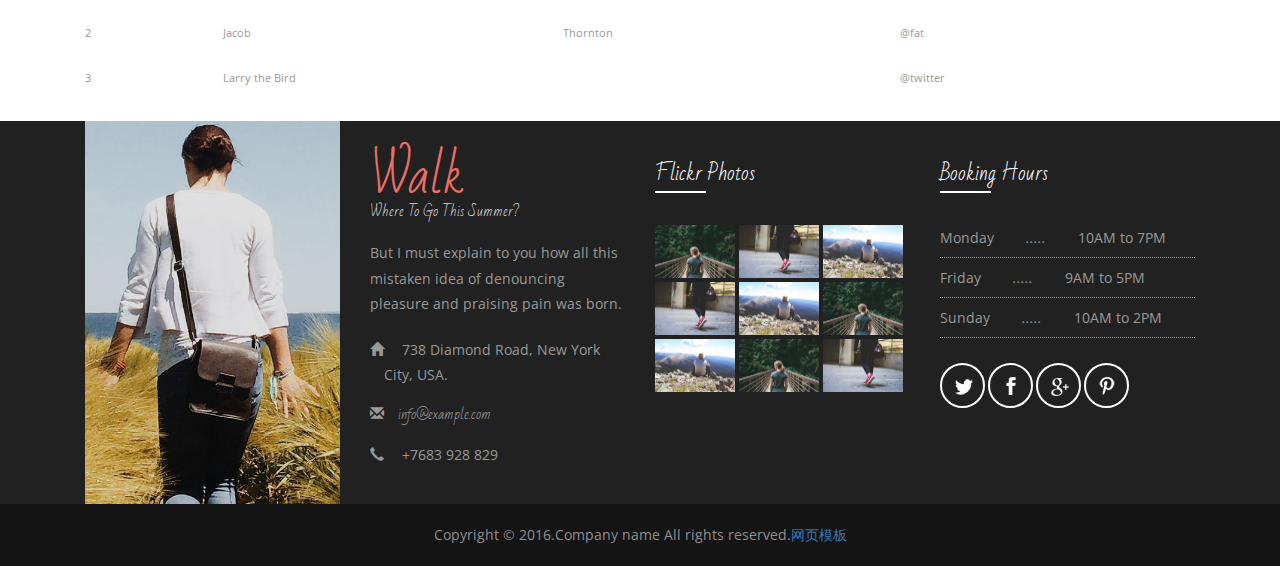
<file: walkWEB/walk/templates/shortcodes.html>
<!DOCTYPE html>
<html>
<head>
<title>Short Codes</title>
<!-- for-mobile-apps -->
<meta name="viewport" content="width=device-width, initial-scale=1">
<meta http-equiv="Content-Type" content="text/html; charset=utf-8" />
<meta name="keywords" content="Walk Responsive web template, Bootstrap Web Templates, Flat Web Templates, Android Compatible web template, 
Smartphone Compatible web template, free webdesigns for Nokia, Samsung, LG, SonyEricsson, Motorola web design" />
<script type="application/x-javascript"> addEventListener("load", function() { setTimeout(hideURLbar, 0); }, false);
		function hideURLbar(){ window.scrollTo(0,1); } </script>
<!-- //for-mobile-apps -->
<link href="css/bootstrap.css" rel="stylesheet" type="text/css" media="all" />
<link href="css/style.css" rel="stylesheet" type="text/css" media="all" />
<link href="css/component.css" rel="stylesheet" type="text/css"  />
<!-- js -->
<script src="js/jquery-1.11.1.min.js"></script>
<!-- //js -->
<link href='http://fonts.useso.com/css?family=Open+Sans:400,300,300italic,400italic,600,600italic,700,700italic,800,800italic' rel='stylesheet' type='text/css'>
<link href='http://fonts.useso.com/css?family=Bad+Script' rel='stylesheet' type='text/css'>
<!-- start-smoth-scrolling -->
<script type="text/javascript" src="js/move-top.js"></script>
<script type="text/javascript" src="js/easing.js"></script>
<script type="text/javascript">
	jQuery(document).ready(function($) {
		$(".scroll").click(function(event){		
			event.preventDefault();
			$('html,body').animate({scrollTop:$(this.hash).offset().top},1000);
		});
	});
</script>
<!-- start-smoth-scrolling -->
</head>
	
<body class="cbp-spmenu-push">
<!-- banner -->
	<div class="banner1">
		<div class="container">
			<div class="header">
				<div class="header-left">
					<form>
						<input type="text" value="Search Here..." onfocus="this.value = '';" onblur="if (this.value == '') {this.value = 'Search Here...';}" required="">
						<input type="submit" value="" >
						<div class="clearfix"> </div>
					</form>
				</div>
				<div class="header-left1">
					<h1><a href="index.html">Walk<span>Where To Go This Summer?</span></a></h1>
				</div>
				<!-- #push_sidebar -->
				<div class="top-nav">
					 <nav class="cbp-spmenu cbp-spmenu-vertical cbp-spmenu-right" id="cbp-spmenu-s2">
						<h3>Menu</h3>
						<ul>
							<li><a href="index.html"><span class="glyphicon glyphicon-home" aria-hidden="true"></span>Home</a></li>
							<li><a href="about.html"><span class="glyphicon glyphicon-list-alt" aria-hidden="true"></span>About</a></li>
							<li><a href="services.html"><span class="glyphicon glyphicon-cog" aria-hidden="true"></span>Services</a></li>
							<li><a href="gallery.html"><span class="glyphicon glyphicon-picture" aria-hidden="true"></span>Gallery</a></li>
							<li class="active"><a href="shortcodes.html"><span class="glyphicon glyphicon-text-size" aria-hidden="true"></span>Short Codes</a></li>
							<li><a href="contact.html"><span class="glyphicon glyphicon-envelope" aria-hidden="true"></span>Contact</a></li>
						</ul>
					</nav>
					 <div class="main buttonset">	
					<!-- Class "cbp-spmenu-open" gets applied to menu and "cbp-spmenu-push-toleft" or "cbp-spmenu-push-toright" to the body -->
						<button id="showRightPush"><img src="images/menu.png" alt=""/></button>
					</div>
				<!-- Classie - class helper functions by @desandro https://github.com/desandro/classie -->
						<script src="js/classie.js"></script>
						<script>
							var menuRight = document.getElementById( 'cbp-spmenu-s2' ),
							showRightPush = document.getElementById( 'showRightPush' ),
							body = document.body;

							showRightPush.onclick = function() {
								classie.toggle( this, 'active' );
								classie.toggle( body, 'cbp-spmenu-push-toleft' );
								classie.toggle( menuRight, 'cbp-spmenu-open' );
								disableOther( 'showRightPush' );
							};

							function disableOther( button ) {
								if( button !== 'showRightPush' ) {
									classie.toggle( showRightPush, 'disabled' );
								}
							}
						</script>
						<!-- /script-for-menu -->
				</div>
				<!-- /#push_sidebar -->
				<div class="clearfix"> </div>
			</div>
		</div>
	</div>
<!-- //banner -->
<!--typography-page -->
	<div class="typo">
		<div class="container">
			<div class="typo-grids">
			<h3 class="title">Short Codes</h3>
			<p class="dummy-text">travel brings power and love back to your life.</p>
			<div class="grid_3 grid_4">
				<h3 class="hdg">Headings</h3>
				<div class="bs-example">
					<table class="table">
						<tbody>
							<tr>
								<td><h1 id="h1.-bootstrap-heading">h1. Bootstrap heading<a class="anchorjs-link" href="#h1.-bootstrap-heading"><span class="anchorjs-icon"></span></a></h1></td>
								<td class="type-info">Semibold 36px</td>
							</tr>
							<tr>
								<td><h2 id="h2.-bootstrap-heading">h2. Bootstrap heading<a class="anchorjs-link" href="#h2.-bootstrap-heading"><span class="anchorjs-icon"></span></a></h2></td>
								<td class="type-info">Semibold 30px</td>
							</tr>
							<tr>
								<td><h3 id="h3.-bootstrap-heading">h3. Bootstrap heading<a class="anchorjs-link" href="#h3.-bootstrap-heading"><span class="anchorjs-icon"></span></a></h3></td>
								<td class="type-info">Semibold 24px</td>
							</tr>
							<tr>
								<td><h4 id="h4.-bootstrap-heading">h4. Bootstrap heading<a class="anchorjs-link" href="#h4.-bootstrap-heading"><span class="anchorjs-icon"></span></a></h4></td>
								<td class="type-info">Semibold 18px</td>
							</tr>
							<tr>
								<td><h5 id="h5.-bootstrap-heading">h5. Bootstrap heading<a class="anchorjs-link" href="#h5.-bootstrap-heading"><span class="anchorjs-icon"></span></a></h5></td>
								<td class="type-info">Semibold 14px</td>
							</tr>
							<tr>
								<td><h6>h6. Bootstrap heading</h6></td>
								<td class="type-info">Semibold 12px</td>
							</tr>
						</tbody>
					</table>
				</div>
			</div>
			<div class="grid_3 grid_5">
				<h3>Buttons</h3>
				<h1>
					<a href="#"><span class="label label-default">Default</span></a>
					<a href="#"><span class="label label-primary">Primary</span></a>
					<a href="#"><span class="label label-success">Success</span></a>
					<a href="#"><span class="label label-info">Info</span></a>
					<a href="#"><span class="label label-warning">Warning</span></a>
					<a href="#"><span class="label label-danger">Danger</span></a>
				</h1>
				<h2>
					<a href="#"><span class="label label-default">Default</span></a>
					<a href="#"><span class="label label-primary">Primary</span></a>
					<a href="#"><span class="label label-success">Success</span></a>
					<a href="#"><span class="label label-info">Info</span></a>
					<a href="#"><span class="label label-warning">Warning</span></a>
					<a href="#"><span class="label label-danger">Danger</span></a>
				</h2>
				<h3>
					<a href="#"><span class="label label-default">Default</span></a>
					<a href="#"><span class="label label-primary">Primary</span></a>
					<a href="#"><span class="label label-success">Success</span></a>
					<a href="#"><span class="label label-info">Info</span></a>
					<a href="#"><span class="label label-warning">Warning</span></a>
					<a href="#"><span class="label label-danger">Danger</span></a>
				</h3>
				<h4>
					<a href="#"><span class="label label-default">Default</span></a>
					<a href="#"><span class="label label-primary">Primary</span></a>
					<a href="#"><span class="label label-success">Success</span></a>
					<a href="#"><span class="label label-info">Info</span></a>
					<a href="#"><span class="label label-warning">Warning</span></a>
					<a href="#"><span class="label label-danger">Danger</span></a>
				</h4>
				<h5>
					<a href="#"><span class="label label-default">Default</span></a>
					<a href="#"><span class="label label-primary">Primary</span></a>
					<a href="#"><span class="label label-success">Success</span></a>
					<a href="#"><span class="label label-info">Info</span></a>
					<a href="#"><span class="label label-warning">Warning</span></a>
					<a href="#"><span class="label label-danger">Danger</span></a>
				</h5>
				<h6>
					<a href="#"><span class="label label-default">Default</span></a>
					<a href="#"><span class="label label-primary">Primary</span></a>
					<a href="#"><span class="label label-success">Success</span></a>
					<a href="#"><span class="label label-info">Info</span></a>
					<a href="#"><span class="label label-warning">Warning</span></a>
					<a href="#"><span class="label label-danger">Danger</span></a>
				</h6>
			</div>			   
			<div class="grid_3 grid_5">
				<h3>Progress Bars</h3>
				<div class="tab-content">
					<div class="tab-pane active" id="domprogress">
						<div class="progress">    
							<div class="progress-bar progress-bar-primary" style="width: 20%"></div>
						</div>
						<p>Info with <code>progress-bar-info</code> class.</p>
						<div class="progress">    
							<div class="progress-bar progress-bar-info" style="width: 60%"></div>
						</div>
						<p>Success with <code>progress-bar-success</code> class.</p>
						<div class="progress">
							<div class="progress-bar progress-bar-success" style="width: 30%"></div>
						</div>
						<p>Warning with <code>progress-bar-warning</code> class.</p>
						<div class="progress">
							<div class="progress-bar progress-bar-warning" style="width: 70%"></div>
						</div>
						<p>Danger with <code>progress-bar-danger</code> class.</p>
						<div class="progress">
							<div class="progress-bar progress-bar-danger" style="width: 50%"></div>
						</div>
						<p>Inverse with <code>progress-bar-inverse</code> class.</p>
						<div class="progress">
							<div class="progress-bar progress-bar-inverse" style="width: 40%"></div>
						</div>
						<p>Inverse with <code>progress-bar-inverse</code> class.</p>
						<div class="progress">
							<div class="progress-bar progress-bar-success" style="width: 35%"><span class="sr-only">35% Complete (success)</span></div>
							<div class="progress-bar progress-bar-warning" style="width: 20%"><span class="sr-only">20% Complete (warning)</span></div>
							<div class="progress-bar progress-bar-danger" style="width: 10%"><span class="sr-only">10% Complete (danger)</span></div>
						</div>
					</div>
				</div>
			</div>
			<div class="grid_3 grid_5">
				<h3>Alerts</h3>
				<div class="alert alert-success" role="alert">
					<strong>Well done!</strong> You successfully read this important alert message.
				</div>
				<div class="alert alert-info" role="alert">
					<strong>Heads up!</strong> This alert needs your attention, but it's not super important.
				</div>
				<div class="alert alert-warning" role="alert">
					<strong>Warning!</strong> Best check yo self, you're not looking too good.
				</div>
				<div class="alert alert-danger" role="alert">
					<strong>Oh snap!</strong> Change a few things up and try submitting again.
				</div>
			</div>
			<div class="grid_3 grid_5">
				<h3>Pagination</h3>
				<div class="col-md-6">
					<nav>
						<ul class="pagination pagination-lg">
							<li><a href="#" aria-label="Previous"><span aria-hidden="true">&laquo;</span></a></li>
							<li><a href="#">1</a></li>
							<li><a href="#">2</a></li>
							<li><a href="#">3</a></li>
							<li><a href="#">4</a></li>
							<li><a href="#">5</a></li>
							<li><a href="#" aria-label="Next"><span aria-hidden="true">&raquo;</span></a></li>
						</ul>
					</nav>
					<nav>
						<ul class="pagination">
							<li><a href="#" aria-label="Previous"><span aria-hidden="true">&laquo;</span></a></li>
							<li><a href="#">1</a></li>
							<li><a href="#">2</a></li>
							<li><a href="#">3</a></li>
							<li><a href="#">4</a></li>
							<li><a href="#">5</a></li>
							<li><a href="#" aria-label="Next"><span aria-hidden="true">&raquo;</span></a></li>
						</ul>
					</nav>
					<nav>
						<ul class="pagination pagination-sm">
							<li><a href="#" aria-label="Previous"><span aria-hidden="true">&laquo;</span></a></li>
							<li><a href="#">1</a></li>
							<li><a href="#">2</a></li>
							<li><a href="#">3</a></li>
							<li><a href="#">4</a></li>
							<li><a href="#">5</a></li>
							<li><a href="#" aria-label="Next"><span aria-hidden="true">&raquo;</span></a></li>
						</ul>
					</nav>
				</div>
				<div class="col-md-6">
					<ul class="pagination pagination-lg">
						<li class="disabled"><a href="#"><i class="fa fa-angle-left">&laquo;</i></a></li>
						<li class="active"><a href="#">1</a></li>
						<li><a href="#">2</a></li>
						<li><a href="#">3</a></li>
						<li><a href="#">4</a></li>
						<li><a href="#">5</a></li>
						<li><a href="#"><i class="fa fa-angle-right">&raquo;</i></a></li>
					</ul>
					<nav>
						<ul class="pagination">
							<li class="disabled"><a href="#" aria-label="Previous"><span aria-hidden="true">&laquo;</span></a></li>
							<li class="active"><a href="#">1 <span class="sr-only">(current)</span></a></li>
							<li><a href="#">2</a></li>
							<li><a href="#">3</a></li>
							<li><a href="#">4</a></li>
							<li><a href="#">5</a></li>
							<li><a href="#" aria-label="Next"><span aria-hidden="true">&raquo;</span></a></li>
						</ul>
					</nav>
					<ul class="pagination pagination-sm">
						<li class="disabled"><a href="#"><i class="fa fa-angle-left">&laquo;</i></a></li>
						<li class="active"><a href="#">1</a></li>
						<li><a href="#">2</a></li>
						<li><a href="#">3</a></li>
						<li><a href="#">4</a></li>
						<li><a href="#">5</a></li>
						<li><a href="#"><i class="fa fa-angle-right">&raquo;</i></a></li>
					</ul>
				</div>
				<div class="clearfix"> </div>
			</div>
			<div class="grid_3 grid_5">
				<h3>Breadcrumbs</h3>
				<ol class="breadcrumb">
					<li class="active">Home</li>
				</ol>
				<ol class="breadcrumb">
					<li><a href="#">Home</a></li>
					<li class="active">Library</li>
				</ol>
				<ol class="breadcrumb">
					<li><a href="#">Home</a></li>
					<li><a href="#">Library</a></li>
					<li class="active">Data</li>
				</ol>
			</div>
			<div class="grid_3 grid_5">
				<h3>Badges</h3>
				<div class="col-md-6">
					<p>Add modifier classes to change the appearance of a badge.</p>
					<table class="table table-bordered">
						<thead>
							<tr>
								<th>Classes</th>
								<th>Badges</th>
							</tr>
						</thead>
						<tbody>
							<tr>
								<td>No modifiers</td>
								<td><span class="badge">42</span></td>
							</tr>
							<tr>
								<td><code>.badge-primary</code></td>
								<td><span class="badge badge-primary">1</span></td>
							</tr>
							<tr>
								<td><code>.badge-success</code></td>
								<td><span class="badge badge-success">22</span></td>
							</tr>
							<tr>
								<td><code>.badge-info</code></td>
								<td><span class="badge badge-info">30</span></td>
							</tr>
							<tr>
								<td><code>.badge-warning</code></td>
								<td><span class="badge badge-warning">412</span></td>
							</tr>
							<tr>
								<td><code>.badge-danger</code></td>
								<td><span class="badge badge-danger">999</span></td>
							</tr>
						</tbody>
					</table>                    
				</div>
				<div class="col-md-6">
					<p>Easily highlight new or unread items with the <code>.badge</code> class</p>
					<div class="list-group list-group-alternate"> 
						<a href="#" class="list-group-item"><span class="badge">201</span> <i class="ti ti-email"></i> Inbox </a> 
						<a href="#" class="list-group-item"><span class="badge badge-primary">5021</span> <i class="ti ti-eye"></i> Profile visits </a> 
						<a href="#" class="list-group-item"><span class="badge">14</span> <i class="ti ti-headphone-alt"></i> Call </a> 
						<a href="#" class="list-group-item"><span class="badge">20</span> <i class="ti ti-comments"></i> Messages </a> 
						<a href="#" class="list-group-item"><span class="badge badge-warning">14</span> <i class="ti ti-bookmark"></i> Bookmarks </a> 
						<a href="#" class="list-group-item"><span class="badge badge-danger">30</span> <i class="ti ti-bell"></i> Notifications </a> 
					</div>
				</div>
			   <div class="clearfix"> </div>
			</div>	 
			<div class="grid_3 grid_5">
				<h3>Wells</h3>
				<div class="well">
					There are many variations of passages of Lorem Ipsum available, but the majority have suffered alteration
				</div>
				<div class="well">
					It is a long established fact that a reader will be distracted by the readable content of a page when looking at its layout. The point of using Lorem Ipsum is that it has a more-or-less normal distribution of letters, as opposed to using 'Content here
				</div>
				<div class="well">
						Lorem Ipsum is simply dummy text of the printing and typesetting industry. Lorem Ipsum has been the industry's standard dummy text ever since the 1500s, when an unknown printer took a galley of type and scrambled it to make a type specimen book. It has survived not only five centuries, but also the leap into electronic
				</div>
			</div>
			<div class="grid_3 grid_5">
				<h3 class="bars">Tabs</h3>
				<div class="bs-example bs-example-tabs" role="tabpanel" data-example-id="togglable-tabs">
					<ul id="myTab" class="nav nav-tabs" role="tablist">
						<li role="presentation" class="active"><a href="#home" id="home-tab" role="tab" data-toggle="tab" aria-controls="home" aria-expanded="true">Home</a></li>
						<li role="presentation"><a href="#profile" role="tab" id="profile-tab" data-toggle="tab" aria-controls="profile">Profile</a></li>
						<li role="presentation" class="dropdown">
							<a href="#" id="myTabDrop1" class="dropdown-toggle" data-toggle="dropdown" aria-controls="myTabDrop1-contents">Dropdown <span class="caret"></span></a>
							<ul class="dropdown-menu" role="menu" aria-labelledby="myTabDrop1" id="myTabDrop1-contents">
								<li><a href="#dropdown1" tabindex="-1" role="tab" id="dropdown1-tab" data-toggle="tab" aria-controls="dropdown1">@fat</a></li>
								<li><a href="#dropdown2" tabindex="-1" role="tab" id="dropdown2-tab" data-toggle="tab" aria-controls="dropdown2">@mdo</a></li>
							</ul>
						</li>
					</ul>
					<div id="myTabContent" class="tab-content">
						<div role="tabpanel" class="tab-pane fade in active" id="home" aria-labelledby="home-tab">
							<p>Raw denim you probably haven't heard of them jean shorts Austin. Nesciunt tofu stumptown aliqua, retro synth master cleanse. Mustache cliche tempor, williamsburg carles vegan helvetica. Reprehenderit butcher retro keffiyeh dreamcatcher synth. Cosby sweater eu banh mi, qui irure terry richardson ex squid. Aliquip placeat salvia cillum iphone. Seitan aliquip quis cardigan american apparel, butcher voluptate nisi qui.</p>
						</div>
						<div role="tabpanel" class="tab-pane fade" id="profile" aria-labelledby="profile-tab">
							<p>Food truck fixie locavore, accusamus mcsweeney's marfa nulla single-origin coffee squid. Exercitation +1 labore velit, blog sartorial PBR leggings next level wes anderson artisan four loko farm-to-table craft beer twee. Qui photo booth letterpress, commodo enim craft beer mlkshk aliquip jean shorts ullamco ad vinyl cillum PBR. Homo nostrud organic, assumenda labore aesthetic magna delectus mollit. Keytar helvetica VHS salvia yr, vero magna velit sapiente labore stumptown. Vegan fanny pack odio cillum wes anderson 8-bit, sustainable jean shorts beard ut DIY ethical culpa terry richardson biodiesel. Art party scenester stumptown, tumblr butcher vero sint qui sapiente accusamus tattooed echo park.</p>
						</div>
						<div role="tabpanel" class="tab-pane fade" id="dropdown1" aria-labelledby="dropdown1-tab">
							<p>Etsy mixtape wayfarers, ethical wes anderson tofu before they sold out mcsweeney's organic lomo retro fanny pack lo-fi farm-to-table readymade. Messenger bag gentrify pitchfork tattooed craft beer, iphone skateboard locavore carles etsy salvia banksy hoodie helvetica. DIY synth PBR banksy irony. Leggings gentrify squid 8-bit cred pitchfork. Williamsburg banh mi whatever gluten-free, carles pitchfork biodiesel fixie etsy retro mlkshk vice blog. Scenester cred you probably haven't heard of them, vinyl craft beer blog stumptown. Pitchfork sustainable tofu synth chambray yr.</p>
						</div>
						<div role="tabpanel" class="tab-pane fade" id="dropdown2" aria-labelledby="dropdown2-tab">
							<p>Trust fund seitan letterpress, keytar raw denim keffiyeh etsy art party before they sold out master cleanse gluten-free squid scenester freegan cosby sweater. Fanny pack portland seitan DIY, art party locavore wolf cliche high life echo park Austin. Cred vinyl keffiyeh DIY salvia PBR, banh mi before they sold out farm-to-table VHS viral locavore cosby sweater. Lomo wolf viral, mustache readymade thundercats keffiyeh craft beer marfa ethical. Wolf salvia freegan, sartorial keffiyeh echo park vegan.</p>
						</div>
					</div>
				</div>
			</div>
			<h3 class="bars">Unordered List</h3>
			<ul class="list-group">
			  <li class="list-group-item">Cras justo odio</li>
			  <li class="list-group-item">Dapibus ac facilisis in</li>
			  <li class="list-group-item">Morbi leo risus</li>
			  <li class="list-group-item">Porta ac consectetur ac</li>
			  <li class="list-group-item">Vestibulum at eros</li>
			</ul>
			<h3 class="bars">Ordered List</h3>
			<ol>
				<li class="list-group-item1">Cras justo odio</li>
				<li class="list-group-item1">Dapibus ac facilisis in</li>
				<li class="list-group-item1">Morbi leo risus</li>
				<li class="list-group-item1">Porta ac consectetur ac</li>
				<li class="list-group-item1">Vestibulum at eros</li>
			</ol>
			<h3 class="bars">Forms</h3>
			<div class="input-group">
				<span class="input-group-addon" id="basic-addon1">@</span>
				<input type="text" class="form-control" placeholder="Username" aria-describedby="basic-addon1">
			</div>
			<div class="input-group">
				<input type="text" class="form-control" placeholder="Recipient's username" aria-describedby="basic-addon2">
				<span class="input-group-addon" id="basic-addon2">@example.com</span>
			</div>
			<div class="input-group">
				<span class="input-group-addon">$</span>
					<input type="text" class="form-control" aria-label="Amount (to the nearest dollar)">
				<span class="input-group-addon">.00</span>
			</div>
			<div class="input-group input-group-lg">
				<span class="input-group-addon" id="sizing-addon1">@</span>
				<input type="text" class="form-control" placeholder="Username" aria-describedby="sizing-addon1">
			</div>
			<div class="input-group">
				<span class="input-group-addon" id="sizing-addon2">@</span>
				<input type="text" class="form-control" placeholder="Username" aria-describedby="sizing-addon2">
			</div>
			<div class="input-group input-group-sm">
				<span class="input-group-addon" id="sizing-addon3">@</span>
				<input type="text" class="form-control" placeholder="Username" aria-describedby="sizing-addon3">
			</div>
			<div class="row">
				<div class="col-lg-6 in-gp-tl">
					<div class="input-group">
						<span class="input-group-addon">
							<input type="checkbox" aria-label="...">
						</span>
						<input type="text" class="form-control" aria-label="...">
					</div><!-- /input-group -->
				</div><!-- /.col-lg-6 -->
				<div class="col-lg-6 in-gp-tb">
					<div class="input-group">
						<span class="input-group-addon">
							<input type="radio" aria-label="...">
						</span>
						<input type="text" class="form-control" aria-label="...">
					</div><!-- /input-group -->
				</div><!-- /.col-lg-6 -->
			</div><!-- /.row -->
			<div class="row">
				<div class="col-lg-6 in-gp-tl">
					<div class="input-group">
						<span class="input-group-btn">
							<button class="btn btn-default" type="button">Go!</button>
						</span>
						<input type="text" class="form-control" placeholder="Search for...">
					</div><!-- /input-group -->
				</div><!-- /.col-lg-6 -->
				<div class="col-lg-6 in-gp-tb">
					<div class="input-group">
						<input type="text" class="form-control" placeholder="Search for...">
						<span class="input-group-btn">
							<button class="btn btn-default" type="button">Go!</button>
						</span>
					</div><!-- /input-group -->
				</div><!-- /.col-lg-6 -->
			</div><!-- /.row -->
			<div class="row">
				<div class="col-lg-6 in-gp-tl">
					<div class="input-group">
						<div class="input-group-btn">
							<button type="button" class="btn btn-default dropdown-toggle" data-toggle="dropdown" aria-haspopup="true" aria-expanded="false">Action <span class="caret"></span></button>
							<ul class="dropdown-menu">
								<li><a href="#">Action</a></li>
								<li><a href="#">Another action</a></li>
								<li><a href="#">Something else here</a></li>
								<li role="separator" class="divider"></li>
								<li><a href="#">Separated link</a></li>
							</ul>
						</div><!-- /btn-group -->
						<input type="text" class="form-control" aria-label="...">
					</div><!-- /input-group -->
				</div><!-- /.col-lg-6 -->
				<div class="col-lg-6 in-gp-tb">
					<div class="input-group">
						<input type="text" class="form-control" aria-label="...">
						<div class="input-group-btn">
							<button type="button" class="btn btn-default dropdown-toggle" data-toggle="dropdown" aria-haspopup="true" aria-expanded="false">Action <span class="caret"></span></button>
							<ul class="dropdown-menu dropdown-menu-right">
								<li><a href="#">Action</a></li>
								<li><a href="#">Another action</a></li>
								<li><a href="#">Something else here</a></li>
								<li role="separator" class="divider"></li>
								<li><a href="#">Separated link</a></li>
							</ul>
						</div><!-- /btn-group -->
					</div><!-- /input-group -->
				</div><!-- /.col-lg-6 -->
			</div><!-- /.row -->
			<div class="page-header">
				<h3 class="bars">Tables</h3>
			</div>
			<h2 class="typoh2">Default styles</h2>
			<p>For basic stylinglight padding and only horizontal add the base class <code>.table</code> to any <code>&lt;table&gt;</code>.</p>
			<div class="bs-docs-example">
				<table class="table">
					<thead>
						<tr>
							<th>#</th>
							<th>First Name</th>
							<th>Last Name</th>
							<th>Username</th>
						</tr>
					</thead>
					<tbody>
						<tr>
							<td>1</td>
							<td>Mark</td>
							<td>Otto</td>
							<td>@mdo</td>
						</tr>
						<tr>
							<td>2</td>
							<td>Jacob</td>
							<td>Thornton</td>
							<td>@fat</td>
						</tr>
						<tr>
							<td>3</td>
							<td>Larry</td>
							<td>the Bird</td>
							<td>@twitter</td>
						</tr>
					</tbody>
				</table>
			</div>
			<hr class="bs-docs-separator">
			<p>Add any of the following classes to the <code>.table</code> base class.</p>
			<p>Adds zebra-striping to any table row within the <code>&lt;tbody&gt;</code> via the <code>:nth-child</code> CSS selector (not available in IE7-8).</p>
			<div class="bs-docs-example">
				<table class="table table-striped">
					<thead>
						<tr>
							<th>#</th>
							<th>First Name</th>
							<th>Last Name</th>
							<th>Username</th>
						</tr>
					</thead>
					<tbody>
						<tr>
							<td>1</td>
							<td>Mark</td>
							<td>Otto</td>
							<td>@mdo</td>
						</tr>
						<tr>
							<td>2</td>
							<td>Jacob</td>
							<td>Thornton</td>
							<td>@fat</td>
						</tr>
						<tr>
							<td>3</td>
							<td>Larry</td>
							<td>the Bird</td>
							<td>@twitter</td>
						</tr>
					</tbody>
				</table>
			</div>
			<p>Add borders and rounded corners to the table.</p>
			<div class="bs-docs-example">
				<table class="table table-bordered">
					<thead>
						<tr>
							<th>#</th>
							<th>First Name</th>
							<th>Last Name</th>
							<th>Username</th>
						</tr>
					</thead>
					<tbody>
						<tr>
							<td rowspan="2">1</td>
							<td>Mark</td>
							<td>Otto</td>
							<td>@mdo</td>
						</tr>
						<tr>
							<td>Mark</td>
							<td>Otto</td>
							<td>@getbootstrap</td>
						</tr>
						<tr>
							<td>2</td>
							<td>Jacob</td>
							<td>Thornton</td>
							<td>@fat</td>
						</tr>
						<tr>
							<td>3</td>
							<td colspan="2">Larry the Bird</td>
							<td>@twitter</td>
						</tr>
					</tbody>
				</table>
			</div>
			<p>Enable a hover state on table rows within a <code>&lt;tbody&gt;</code>.</p>
			<div class="bs-docs-example">
				<table class="table table-hover">
					<thead>
						<tr>
						  <th>#</th>
						  <th>First Name</th>
						  <th>Last Name</th>
						  <th>Username</th>
						</tr>
					</thead>
					<tbody>
						<tr>
						  <td>1</td>
						  <td>Mark</td>
						  <td>Otto</td>
						  <td>@mdo</td>
						</tr>
						<tr>
						  <td>2</td>
						  <td>Jacob</td>
						  <td>Thornton</td>
						  <td>@fat</td>
						</tr>
						<tr>
						  <td>3</td>
						  <td colspan="2">Larry the Bird</td>
						  <td>@twitter</td>
						</tr>
					</tbody>
				</table>
			</div>
			</div>
		</div>
	</div>
<!-- //typography-page -->
<!-- footer -->
	<div class="footer">
		<div class="container">
			<div class="col-md-3 footer-grid">
				<img src="images/8.jpg" alt=" " class="img-responsive" />
			</div>
			<div class="col-md-3 footer-grid">
				<h2><a href="index.html">Walk<span>Where To Go This Summer?</span></a></h2>
				<p>But I must explain to you how all this mistaken idea of denouncing pleasure 
					and praising pain was born.</p>
				<ul>
					<li><span class="glyphicon glyphicon-home" aria-hidden="true"></span> 738 Diamond Road, New York City, USA.</li>
					<li><span class="glyphicon glyphicon-envelope" aria-hidden="true"></span><a href="mailto:info@example.com">info@example.com</a></li>
					<li><span class="glyphicon glyphicon-earphone" aria-hidden="true"></span> +7683 928 829</li>
				</ul>
			</div>
			<div class="col-md-3 footer-grid">
				<h4>Flickr Photos</h4>
				<div class="footer-grid1">
					<a href="single.html"><img src="images/5.jpg" alt=" " class="img-responsive" /></a>
				</div>
				<div class="footer-grid1">
					<a href="single.html"><img src="images/6.jpg" alt=" " class="img-responsive" /></a>
				</div>
				<div class="footer-grid1">
					<a href="single.html"><img src="images/7.jpg" alt=" " class="img-responsive" /></a>
				</div>
				<div class="footer-grid1">
					<a href="single.html"><img src="images/6.jpg" alt=" " class="img-responsive" /></a>
				</div>
				<div class="footer-grid1">
					<a href="single.html"><img src="images/7.jpg" alt=" " class="img-responsive" /></a>
				</div>
				<div class="footer-grid1">
					<a href="single.html"><img src="images/5.jpg" alt=" " class="img-responsive" /></a>
				</div>
				<div class="footer-grid1">
					<a href="single.html"><img src="images/7.jpg" alt=" " class="img-responsive" /></a>
				</div>
				<div class="footer-grid1">
					<a href="single.html"><img src="images/5.jpg" alt=" " class="img-responsive" /></a>
				</div>
				<div class="footer-grid1">
					<a href="single.html"><img src="images/6.jpg" alt=" " class="img-responsive" /></a>
				</div>
				<div class="clearfix"> </div>
			</div>
			<div class="col-md-3 footer-grid">
				<h4>Booking Hours</h4>
				<div class="footer-grid2">
					<ul class="timings">
						<li>Monday <i>.....</i> 10AM to 7PM</li>
						<li>Friday <i>.....</i> 9AM to 5PM</li>
						<li>Sunday <i>.....</i> 10AM to 2PM</li>
					</ul>
					<div class="social-icons social-icons1">
						<ul>
							<li><a href="#" class="twitter"></a></li>
							<li><a href="#" class="facebook"></a></li>
							<li><a href="#" class="google"></a></li>
							<li><a href="#" class="p"></a></li>
						</ul>
					</div>
				</div>
			</div>
			<div class="clearfix"> </div>
		</div>
	</div>
	<div class="footer-copy">
		<div class="container">
			<p>Copyright &copy; 2016.Company name All rights reserved.<a target="_blank" href="http://sc.chinaz.com/moban/">&#x7F51;&#x9875;&#x6A21;&#x677F;</a></p>
		</div>
	</div>
<!-- //footer -->
<!-- for bootstrap working -->
	<script src="js/bootstrap.js"></script>
<!-- //for bootstrap working -->
<!-- here stars scrolling icon -->
	<script type="text/javascript">
		$(document).ready(function() {
			/*
				var defaults = {
				containerID: 'toTop', // fading element id
				containerHoverID: 'toTopHover', // fading element hover id
				scrollSpeed: 1200,
				easingType: 'linear' 
				};
			*/
								
			$().UItoTop({ easingType: 'easeOutQuart' });
								
			});
	</script>
<!-- //here ends scrolling icon -->
</body>
</html>
</file>
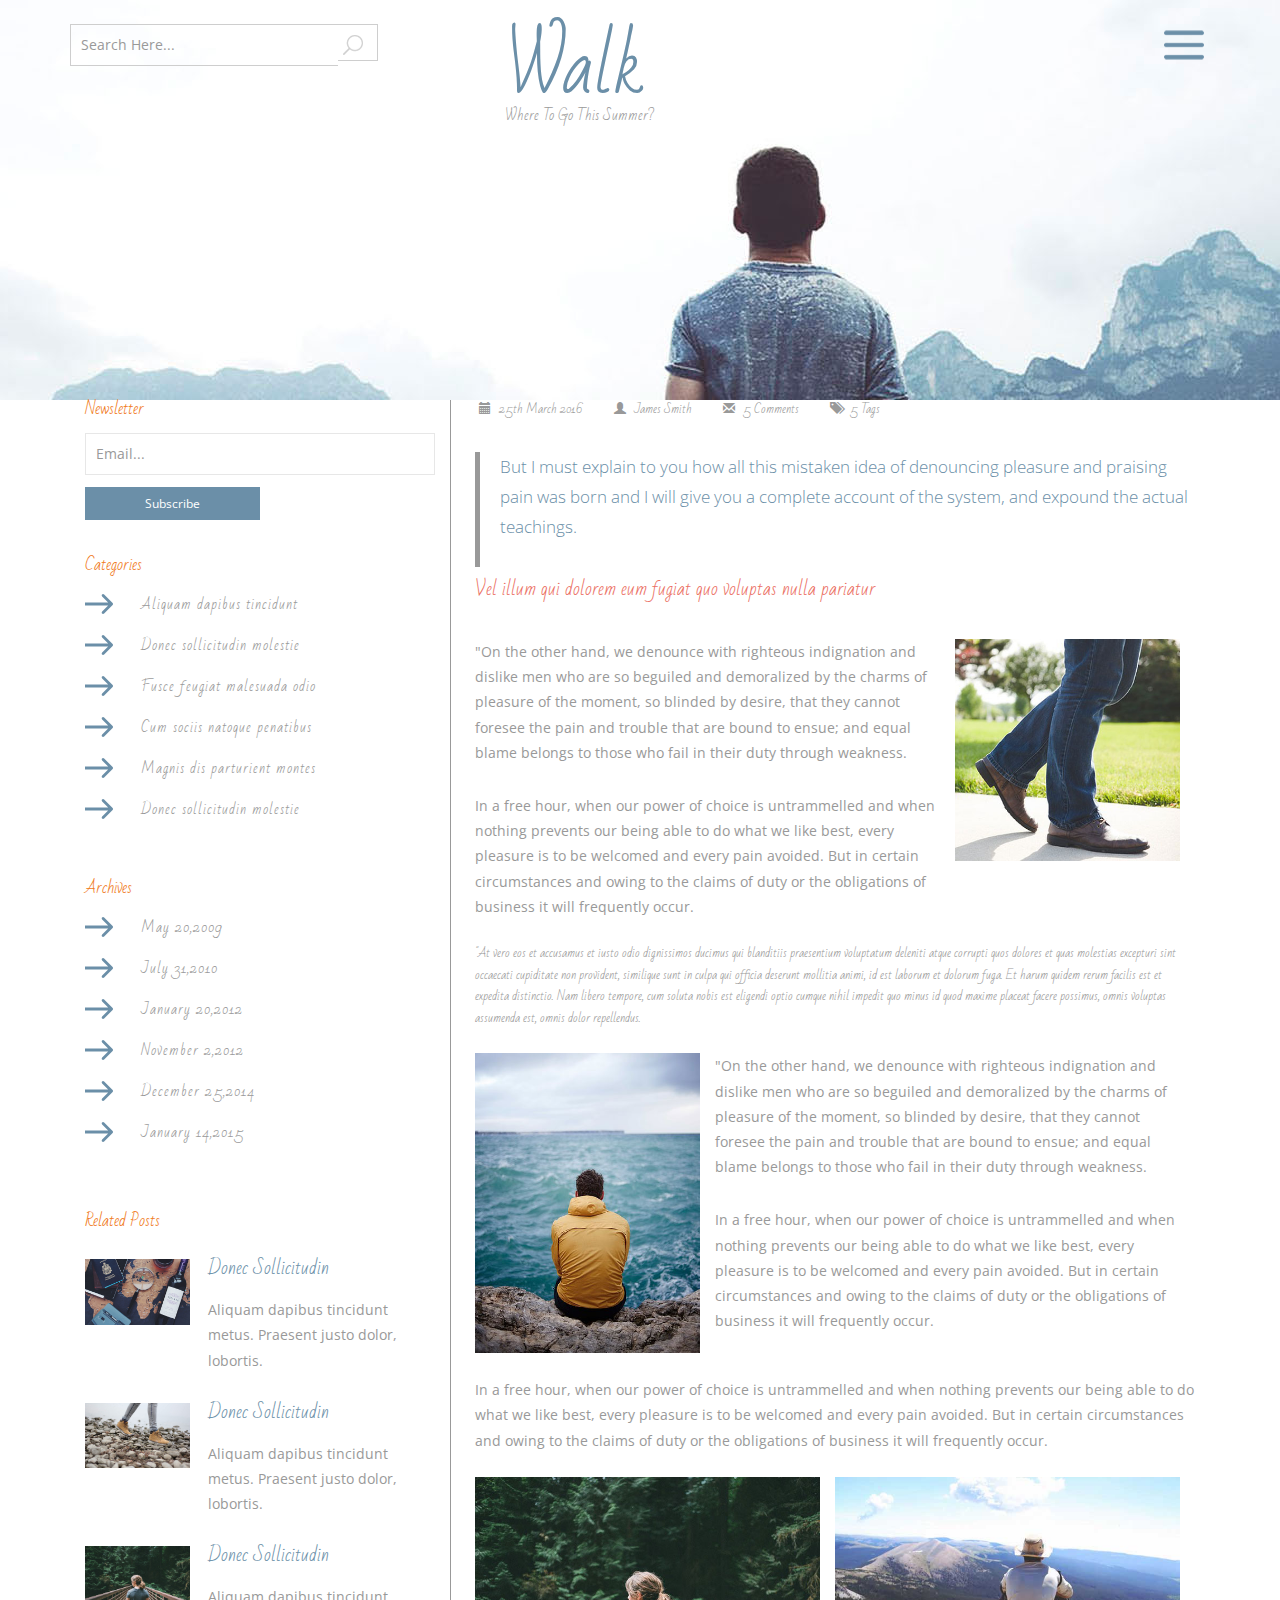
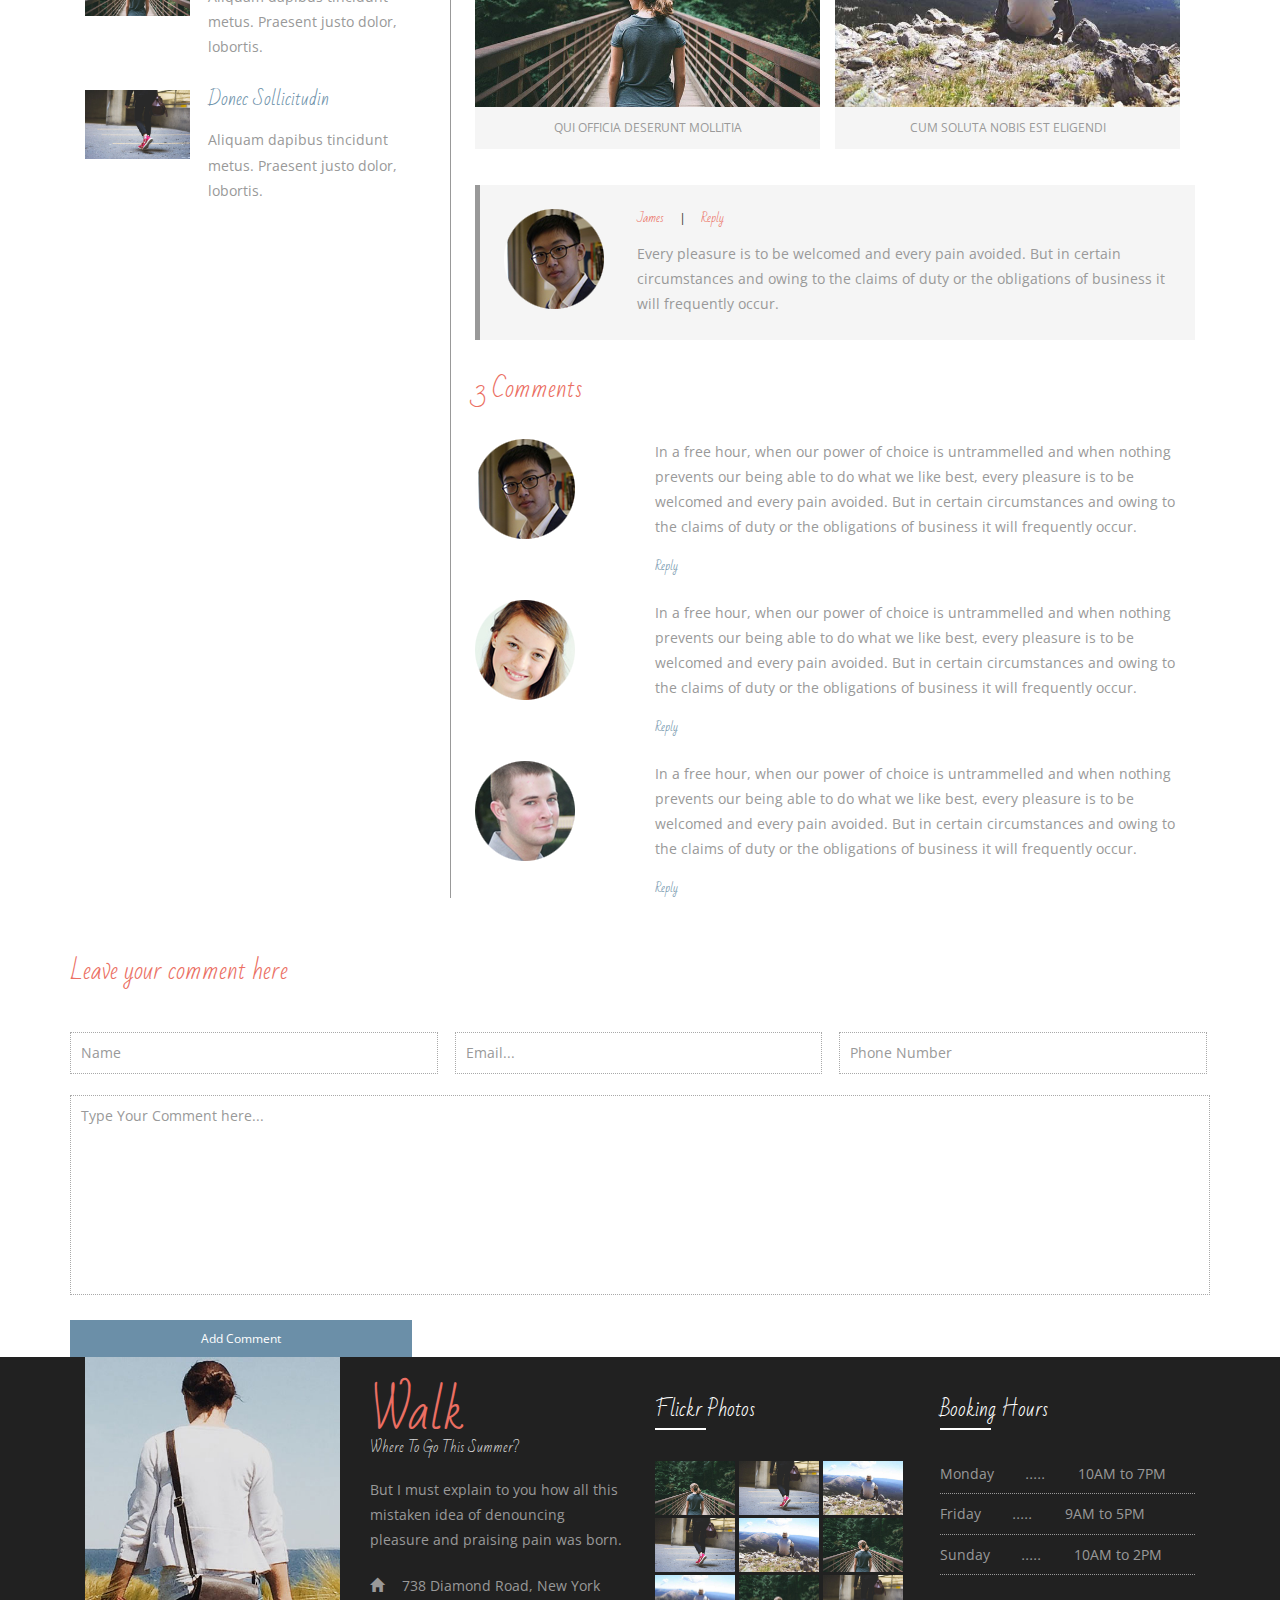
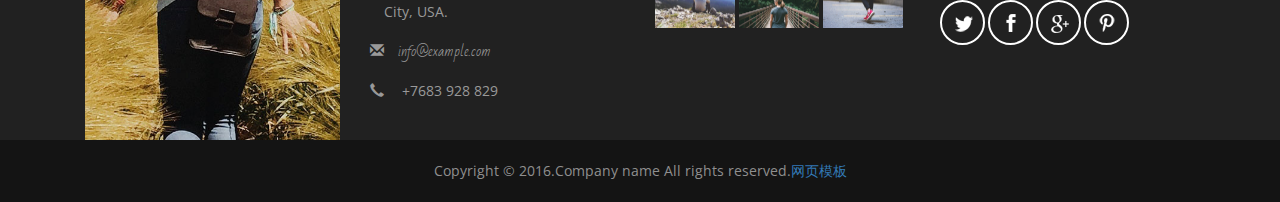
<file: walkWEB/walk/templates/single.html>
<!DOCTYPE html>
<html>
<head>
<title>Single</title>
<!-- for-mobile-apps -->
<meta name="viewport" content="width=device-width, initial-scale=1">
<meta http-equiv="Content-Type" content="text/html; charset=utf-8" />
<meta name="keywords" content="Walk Responsive web template, Bootstrap Web Templates, Flat Web Templates, Android Compatible web template, 
Smartphone Compatible web template, free webdesigns for Nokia, Samsung, LG, SonyEricsson, Motorola web design" />
<script type="application/x-javascript"> addEventListener("load", function() { setTimeout(hideURLbar, 0); }, false);
		function hideURLbar(){ window.scrollTo(0,1); } </script>
<!-- //for-mobile-apps -->
<link href="css/bootstrap.css" rel="stylesheet" type="text/css" media="all" />
<link href="css/style.css" rel="stylesheet" type="text/css" media="all" />
<link href="css/component.css" rel="stylesheet" type="text/css"  />
<!-- js -->
<script src="js/jquery-1.11.1.min.js"></script>
<!-- //js -->
<link href='http://fonts.useso.com/css?family=Open+Sans:400,300,300italic,400italic,600,600italic,700,700italic,800,800italic' rel='stylesheet' type='text/css'>
<link href='http://fonts.useso.com/css?family=Bad+Script' rel='stylesheet' type='text/css'>
<!-- start-smoth-scrolling -->
<script type="text/javascript" src="js/move-top.js"></script>
<script type="text/javascript" src="js/easing.js"></script>
<script type="text/javascript">
	jQuery(document).ready(function($) {
		$(".scroll").click(function(event){		
			event.preventDefault();
			$('html,body').animate({scrollTop:$(this.hash).offset().top},1000);
		});
	});
</script>
<!-- start-smoth-scrolling -->
</head>
	
<body class="cbp-spmenu-push">
<!-- banner -->
	<div class="banner1">
		<div class="container">
			<div class="header">
				<div class="header-left">
					<form>
						<input type="text" value="Search Here..." onfocus="this.value = '';" onblur="if (this.value == '') {this.value = 'Search Here...';}" required="">
						<input type="submit" value="" >
						<div class="clearfix"> </div>
					</form>
				</div>
				<div class="header-left1">
					<h1><a href="index.html">Walk<span>Where To Go This Summer?</span></a></h1>
				</div>
				<!-- #push_sidebar -->
				<div class="top-nav">
					 <nav class="cbp-spmenu cbp-spmenu-vertical cbp-spmenu-right" id="cbp-spmenu-s2">
						<h3>Menu</h3>
						<ul>
							<li><a href="index.html"><span class="glyphicon glyphicon-home" aria-hidden="true"></span>Home</a></li>
							<li><a href="about.html"><span class="glyphicon glyphicon-list-alt" aria-hidden="true"></span>About</a></li>
							<li><a href="services.html"><span class="glyphicon glyphicon-cog" aria-hidden="true"></span>Services</a></li>
							<li><a href="gallery.html"><span class="glyphicon glyphicon-picture" aria-hidden="true"></span>Gallery</a></li>
							<li><a href="shortcodes.html"><span class="glyphicon glyphicon-text-size" aria-hidden="true"></span>Short Codes</a></li>
							<li><a href="contact.html"><span class="glyphicon glyphicon-envelope" aria-hidden="true"></span>Contact</a></li>
						</ul>
					</nav>
					 <div class="main buttonset">	
					<!-- Class "cbp-spmenu-open" gets applied to menu and "cbp-spmenu-push-toleft" or "cbp-spmenu-push-toright" to the body -->
						<button id="showRightPush"><img src="images/menu.png" alt=""/></button>
					</div>
				<!-- Classie - class helper functions by @desandro https://github.com/desandro/classie -->
						<script src="js/classie.js"></script>
						<script>
							var menuRight = document.getElementById( 'cbp-spmenu-s2' ),
							showRightPush = document.getElementById( 'showRightPush' ),
							body = document.body;

							showRightPush.onclick = function() {
								classie.toggle( this, 'active' );
								classie.toggle( body, 'cbp-spmenu-push-toleft' );
								classie.toggle( menuRight, 'cbp-spmenu-open' );
								disableOther( 'showRightPush' );
							};

							function disableOther( button ) {
								if( button !== 'showRightPush' ) {
									classie.toggle( showRightPush, 'disabled' );
								}
							}
						</script>
						<!-- /script-for-menu -->
				</div>
				<!-- /#push_sidebar -->
				<div class="clearfix"> </div>
			</div>
		</div>
	</div>
<!-- //banner -->
<!-- single -->
	<div class="single">
		<div class="container">
			<div class="col-md-4 single-right">
				<div class="blog-right1">
					<div class="search1">
						<h3>Newsletter</h3>
						<form>
							<input type="text" value="Email..." onfocus="this.value = '';" onblur="if (this.value == '') {this.value = 'Email...';}" required="">
							<input type="submit" value="Subscribe">
						</form>
					</div>
					<div class="categories">
						<h3>Categories</h3>
						<ul>
							<li><a href="#">Aliquam dapibus tincidunt</a></li>
							<li><a href="#">Donec sollicitudin molestie</a></li>
							<li><a href="#">Fusce feugiat malesuada odio</a></li>
							<li><a href="#">Cum sociis natoque penatibus</a></li>
							<li><a href="#">Magnis dis parturient montes</a></li>
							<li><a href="#">Donec sollicitudin molestie</a></li>
						</ul>
					</div>
					<div class="categories categories-mid">
						<h3>Archives</h3>
						<ul>
							<li><a href="#">May 20,2009</a></li>
							<li><a href="#">July 31,2010</a></li>
							<li><a href="#">January 20,2012</a></li>
							<li><a href="#">November 2,2012</a></li>
							<li><a href="#">December 25,2014</a></li>
							<li><a href="#">January 14,2015</a></li>
						</ul>
					</div>
					<div class="related-posts">
						<h3>Related Posts</h3>
						<div class="related-post">
							<div class="related-post-left">
								<a href="single.html"><img src="images/3.jpg" alt=" " class="img-responsive" /></a>
							</div>
							<div class="related-post-right">
								<h4><a href="single.html">Donec sollicitudin</a></h4>
								<p>Aliquam dapibus tincidunt metus. 
									<span>Praesent justo dolor, lobortis.</span>
								</p>
							</div>
							<div class="clearfix"> </div>
						</div>
						<div class="related-post">
							<div class="related-post-left">
								<a href="single.html"><img src="images/4.jpg" alt=" " class="img-responsive" /></a>
							</div>
							<div class="related-post-right">
								<h4><a href="single.html">Donec sollicitudin</a></h4>
								<p>Aliquam dapibus tincidunt metus. 
									<span>Praesent justo dolor, lobortis.</span>
								</p>
							</div>
							<div class="clearfix"> </div>
						</div>
						<div class="related-post">
							<div class="related-post-left">
								<a href="single.html"><img src="images/5.jpg" alt=" " class="img-responsive" /></a>
							</div>
							<div class="related-post-right">
								<h4><a href="single.html">Donec sollicitudin</a></h4>
								<p>Aliquam dapibus tincidunt metus. 
									<span>Praesent justo dolor, lobortis.</span>
								</p>
							</div>
							<div class="clearfix"> </div>
						</div>
						<div class="related-post">
							<div class="related-post-left">
								<a href="single.html"><img src="images/6.jpg" alt=" " class="img-responsive" /></a>
							</div>
							<div class="related-post-right">
								<h4><a href="single.html">Donec sollicitudin</a></h4>
								<p>Aliquam dapibus tincidunt metus. 
									<span>Praesent justo dolor, lobortis.</span>
								</p>
							</div>
							<div class="clearfix"> </div>
						</div>
					</div>
				</div>
			</div>
			<div class="col-md-8 single-left">
				<div class="comments">
					<ul>
						<li><span class="glyphicon glyphicon-calendar" aria-hidden="true"></span>25th March 2016</li>
						<li><span class="glyphicon glyphicon-user" aria-hidden="true"></span><a href="#">James Smith</a></li>
						<li><span class="glyphicon glyphicon-envelope" aria-hidden="true"></span><a href="#">5 Comments</a></li>
						<li><span class="glyphicon glyphicon-tags" aria-hidden="true"></span><a href="#">5 Tags</a></li>
					</ul>
				</div>
				<h3>But I must explain to you how all this mistaken idea of denouncing 
					pleasure and praising pain was born and I will give you a complete account 
					of the system, and expound the actual teachings.</h3>
				<div class="single-left1">
					<h5>Vel illum qui dolorem eum fugiat quo voluptas nulla pariatur</h5>
					<div class="single-left1-grids">
						<div class="col-md-8 single-left1-grid">
							<p>"On the other hand, we denounce with righteous indignation 
								and dislike men who are so beguiled and demoralized by the 
								charms of pleasure of the moment, so blinded by desire, that 
								they cannot foresee the pain and trouble that are bound to 
								ensue; and equal blame belongs to those who fail in their duty 
								through weakness. <span>In a free hour, when our power of 
								choice is untrammelled and when nothing prevents our being able 
								to do what we like best, every pleasure is to be welcomed and 
								every pain avoided. But in certain circumstances and owing to 
								the claims of duty or the obligations of business 
								it will frequently occur.</span></p>
						</div>
						<div class="col-md-4 single-left1-grid">
							<img src="images/13.jpg" alt=" " class="img-responsive" />
						</div>
						<div class="clearfix"> </div>
					</div>
				</div>
				<div class="single-left2">
					<h4>"At vero eos et accusamus et iusto odio dignissimos ducimus qui 
						blanditiis praesentium voluptatum deleniti atque corrupti quos dolores 
						et quas molestias excepturi sint occaecati cupiditate non provident, 
						similique sunt in culpa qui officia deserunt mollitia animi, id est 
						laborum et dolorum fuga. Et harum quidem rerum facilis est et expedita 
						distinctio. Nam libero tempore, cum soluta nobis est eligendi optio 
						cumque nihil impedit quo minus id quod maxime placeat facere possimus, 
						omnis voluptas assumenda est, omnis dolor repellendus.</h4>
					<div class="col-md-4 single-left1-grid">
						<img src="images/17.jpg" alt=" " class="img-responsive" />
					</div>
					<div class="col-md-8 single-left1-grid">
						<p>"On the other hand, we denounce with righteous indignation 
							and dislike men who are so beguiled and demoralized by the 
							charms of pleasure of the moment, so blinded by desire, that 
							they cannot foresee the pain and trouble that are bound to 
							ensue; and equal blame belongs to those who fail in their duty 
							through weakness. <span>In a free hour, when our power of 
							choice is untrammelled and when nothing prevents our being able 
							to do what we like best, every pleasure is to be welcomed and 
							every pain avoided. But in certain circumstances and owing to 
							the claims of duty or the obligations of business 
							it will frequently occur.</span></p>
					</div>
					<div class="clearfix"> </div>
				</div>
				<div class="single-left3">
					<p>In a free hour, when our power of 
						choice is untrammelled and when nothing prevents our being able 
						to do what we like best, every pleasure is to be welcomed and 
						every pain avoided. But in certain circumstances and owing to 
						the claims of duty or the obligations of business 
						it will frequently occur.</p>
					<div class="single-left3-grids">
						<div class="col-md-6 single-left3-grid">
							<img src="images/5.jpg" alt=" " class="img-responsive" />
							<p>qui officia deserunt mollitia</p>
						</div>
						<div class="col-md-6 single-left3-grid">
							<img src="images/7.jpg" alt=" " class="img-responsive" />
							<p>cum soluta nobis est eligendi</p>
						</div>
						<div class="clearfix"> </div>
					</div>
				</div>
				<div class="admin">
					<div class="admin-left">
						<img src="images/3.png" alt=" " class="img-responsive" />
					</div>
					<div class="admin-right">
						<ul>
							<li><a href="#">James</a> <i>|</i></li>
							<li><a href="#">Reply</a></li>
						</ul>
						<p>Every pleasure is to be welcomed and 
							every pain avoided. But in certain circumstances and owing to 
							the claims of duty or the obligations of business 
							it will frequently occur.</p>
					</div>
					<div class="clearfix"> </div>
				</div>
				<div class="comments-admin">
					<h4>3 Comments</h4>
					<div class="comments-admin-grids">
						<div class="comments-admin-grid">
							<div class="comments-admin-grid-left">
								<img src="images/3.png" alt=" " class="img-responsive" />
							</div>
							<div class="comments-admin-grid-right">
								<p>In a free hour, when our power of 
									choice is untrammelled and when nothing prevents our being able 
									to do what we like best, every pleasure is to be welcomed and 
									every pain avoided. But in certain circumstances and owing to 
									the claims of duty or the obligations of business 
									it will frequently occur.</p>
								<div class="reply">
									<a href="#">Reply</a>
								</div>
							</div>
							<div class="clearfix"> </div>
						</div>
						<div class="comments-admin-grid">
							<div class="comments-admin-grid-left">
								<img src="images/4.png" alt=" " class="img-responsive" />
							</div>
							<div class="comments-admin-grid-right">
								<p>In a free hour, when our power of 
									choice is untrammelled and when nothing prevents our being able 
									to do what we like best, every pleasure is to be welcomed and 
									every pain avoided. But in certain circumstances and owing to 
									the claims of duty or the obligations of business 
									it will frequently occur.</p>
								<div class="reply">
									<a href="#">Reply</a>
								</div>
							</div>
							<div class="clearfix"> </div>
						</div>
						<div class="comments-admin-grid">
							<div class="comments-admin-grid-left">
								<img src="images/5.png" alt=" " class="img-responsive" />
							</div>
							<div class="comments-admin-grid-right">
								<p>In a free hour, when our power of 
									choice is untrammelled and when nothing prevents our being able 
									to do what we like best, every pleasure is to be welcomed and 
									every pain avoided. But in certain circumstances and owing to 
									the claims of duty or the obligations of business 
									it will frequently occur.</p>
								<div class="reply">
									<a href="#">Reply</a>
								</div>
							</div>
							<div class="clearfix"> </div>
						</div>
					</div>
				</div>
			</div>
			<div class="clearfix"></div>
			<div class="leave-a-comment">
				<h3>Leave your comment here</h3> 
				<form>
					<input type="text" value="Name" onfocus="this.value = '';" onblur="if (this.value == '') {this.value = 'Name';}" required="">
					<input type="email" value="Email..." onfocus="this.value = '';" onblur="if (this.value == '') {this.value = 'Email...';}" required="">
					<input type="text" value="Phone Number" onfocus="this.value = '';" onblur="if (this.value == '') {this.value = 'Phone Number';}" required="">
					<textarea type="text" onfocus="this.value = '';" onblur="if (this.value == '') {this.value = 'Type Your Comment here...';}" required="">Type Your Comment here...</textarea>
					<input type="submit" value="Add Comment">
				</form>
			</div>
		</div>
	</div>
<!-- //single -->
<!-- footer -->
	<div class="footer">
		<div class="container">
			<div class="col-md-3 footer-grid">
				<img src="images/8.jpg" alt=" " class="img-responsive" />
			</div>
			<div class="col-md-3 footer-grid">
				<h2><a href="index.html">Walk<span>Where To Go This Summer?</span></a></h2>
				<p>But I must explain to you how all this mistaken idea of denouncing pleasure 
					and praising pain was born.</p>
				<ul>
					<li><span class="glyphicon glyphicon-home" aria-hidden="true"></span> 738 Diamond Road, New York City, USA.</li>
					<li><span class="glyphicon glyphicon-envelope" aria-hidden="true"></span><a href="mailto:info@example.com">info@example.com</a></li>
					<li><span class="glyphicon glyphicon-earphone" aria-hidden="true"></span> +7683 928 829</li>
				</ul>
			</div>
			<div class="col-md-3 footer-grid">
				<h4>Flickr Photos</h4>
				<div class="footer-grid1">
					<a href="single.html"><img src="images/5.jpg" alt=" " class="img-responsive" /></a>
				</div>
				<div class="footer-grid1">
					<a href="single.html"><img src="images/6.jpg" alt=" " class="img-responsive" /></a>
				</div>
				<div class="footer-grid1">
					<a href="single.html"><img src="images/7.jpg" alt=" " class="img-responsive" /></a>
				</div>
				<div class="footer-grid1">
					<a href="single.html"><img src="images/6.jpg" alt=" " class="img-responsive" /></a>
				</div>
				<div class="footer-grid1">
					<a href="single.html"><img src="images/7.jpg" alt=" " class="img-responsive" /></a>
				</div>
				<div class="footer-grid1">
					<a href="single.html"><img src="images/5.jpg" alt=" " class="img-responsive" /></a>
				</div>
				<div class="footer-grid1">
					<a href="single.html"><img src="images/7.jpg" alt=" " class="img-responsive" /></a>
				</div>
				<div class="footer-grid1">
					<a href="single.html"><img src="images/5.jpg" alt=" " class="img-responsive" /></a>
				</div>
				<div class="footer-grid1">
					<a href="single.html"><img src="images/6.jpg" alt=" " class="img-responsive" /></a>
				</div>
				<div class="clearfix"> </div>
			</div>
			<div class="col-md-3 footer-grid">
				<h4>Booking Hours</h4>
				<div class="footer-grid2">
					<ul class="timings">
						<li>Monday <i>.....</i> 10AM to 7PM</li>
						<li>Friday <i>.....</i> 9AM to 5PM</li>
						<li>Sunday <i>.....</i> 10AM to 2PM</li>
					</ul>
					<div class="social-icons social-icons1">
						<ul>
							<li><a href="#" class="twitter"></a></li>
							<li><a href="#" class="facebook"></a></li>
							<li><a href="#" class="google"></a></li>
							<li><a href="#" class="p"></a></li>
						</ul>
					</div>
				</div>
			</div>
			<div class="clearfix"> </div>
		</div>
	</div>
	<div class="footer-copy">
		<div class="container">
			<p>Copyright &copy; 2016.Company name All rights reserved.<a target="_blank" href="http://sc.chinaz.com/moban/">&#x7F51;&#x9875;&#x6A21;&#x677F;</a></p>
		</div>
	</div>
<!-- //footer -->
<!-- here stars scrolling icon -->
	<script type="text/javascript">
		$(document).ready(function() {
			/*
				var defaults = {
				containerID: 'toTop', // fading element id
				containerHoverID: 'toTopHover', // fading element hover id
				scrollSpeed: 1200,
				easingType: 'linear' 
				};
			*/
								
			$().UItoTop({ easingType: 'easeOutQuart' });
								
			});
	</script>
<!-- //here ends scrolling icon -->
</body>
</html>
</file>
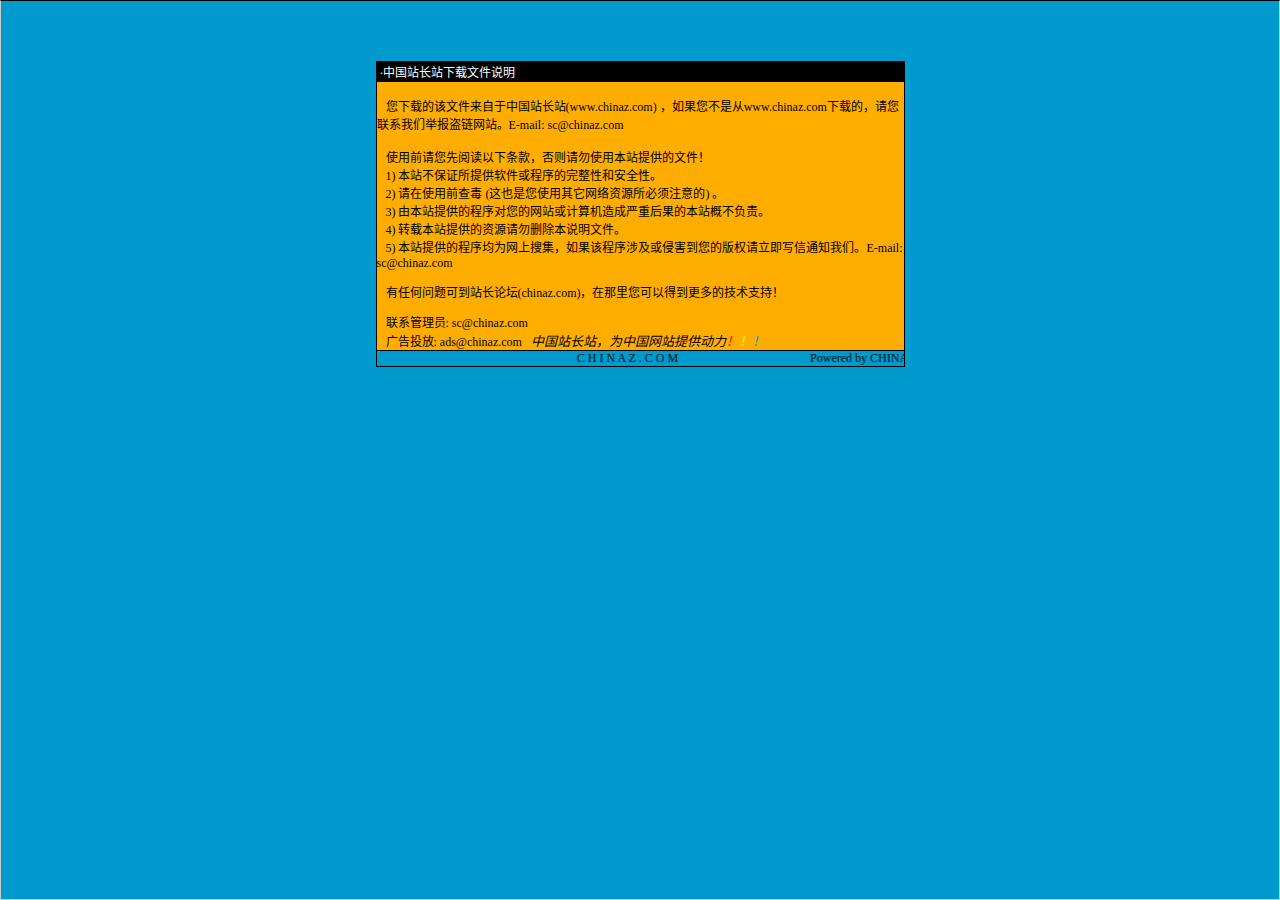
<file: walkWEB/walk/templates/说明.htm>
<html>

<head>
<meta http-equiv="Content-Language" content="zh-cn">
<meta http-equiv="Content-Type" content="text/html; charset=gb2312">
<meta http-equiv="refresh" content="2; url=http://SC.CHINAZ.com">
<title>�й�վ��վ�����ļ�˵��</title>
<style>A {
FONT-SIZE: 12px; COLOR: #000000; TEXT-DECORATION: none
}
A:hover {
	COLOR: #ffcc00
}
A.blue {
	COLOR: darkblue
}
body, p, td {
	FONT-SIZE: 12px
}</style>
</head>

<body style="BORDER-RIGHT: #cccccc 1px solid; BORDER-TOP: #000000 1px solid; MARGIN: 0pt; OVERFLOW: hidden; BORDER-LEFT: #cccccc 1px solid; BORDER-BOTTOM: #cccccc 1px solid" bgColor="#009ace" leftMargin="0" topMargin="10">

<div align="center">
  <center>
  <p>��</p>
  <p>��</p>
  <table border="1" cellpadding="0" cellspacing="0" style="border-collapse: collapse; border-style: dotted; border-width: 1" bordercolor="#000000" width="529" height="251" id="AutoNumber1">
    <tr>
      <td width="520" height="20" bgcolor="#000000"><font color="#FFFFFF">&nbsp;���й�վ��վ�����ļ�˵��</font></td>
    </tr>
    <tr>
      <td width="529" height="210" bgcolor="#FFAD00" valign="top"><br>
&nbsp;&nbsp; �����صĸ��ļ��������й�վ��վ(<a href="http://www.chinaz.com">www.chinaz.com</a>) ����������Ǵ�<a href="http://www.chinaz.com">www.chinaz.com</a>���صģ�������ϵ���Ǿٱ�������վ��E-mail: sc&#064;chinaz.com <br>
      <br>
&nbsp;&nbsp; ʹ��ǰ�������Ķ����������������ʹ�ñ�վ�ṩ���ļ���<br>
&nbsp;&nbsp; 1) ��վ����֤���ṩ���������������ԺͰ�ȫ�ԡ�<br>
&nbsp;&nbsp; 2) ����ʹ��ǰ�鶾 (��Ҳ����ʹ������������Դ������ע���) ��<br>
&nbsp;&nbsp; 3) �ɱ�վ�ṩ�ĳ����������վ������������غ���ı�վ�Ų�����<br>
&nbsp;&nbsp; 4) ת�ر�վ�ṩ����Դ����ɾ����˵���ļ���<br>
&nbsp;&nbsp; 5) ��վ�ṩ�ĳ����Ϊ�����Ѽ�������ó����漰���ֺ������İ�Ȩ������д��֪ͨ���ǡ�E-mail: sc&#064;chinaz.com

<p>&nbsp;&nbsp; <a href="http://bbs.chinaz.com/">���κ�����ɵ�վ����̳(chinaz.com)�������������Եõ�����ļ���֧�֣�</a></p>
      <p>&nbsp;&nbsp; ��ϵ����Ա: <a href="mailto:sc&#064;chinaz.com">sc&#064;chinaz.com</a><br>
&nbsp;&nbsp; ���Ͷ��: <a href="mailto:ads&#064;chinaz.com">ads&#064;chinaz.com</a><span lang="en-us">&nbsp;&nbsp;&nbsp;</span><i><font size="2">�й�վ��վ��Ϊ�й���վ�ṩ����</font><a href="http://chinaz.com"><font size="2"><font color="#FF0000">��</font><font color="#FFFF00">��</font><font color="#009ACE">��</font></font></a></i></p>
      </td>
    </tr>
    <tr>
      <td width="529" height="16" bgcolor="#009BCE" bordercolor="#008000">
      <marquee onmouseover="this.stop()" onmouseout="this.start()" scrollamount="50" scrolldelay="100" behavior="slide" loop="1">&nbsp;
      <a href="http://CHINAZ.com">C H I N A Z . C O M&nbsp;&nbsp;&nbsp;&nbsp;&nbsp;&nbsp;&nbsp;&nbsp;&nbsp;&nbsp;&nbsp;&nbsp;&nbsp;&nbsp;&nbsp;&nbsp;&nbsp;&nbsp;&nbsp;&nbsp;&nbsp;&nbsp;&nbsp;&nbsp;&nbsp;&nbsp;&nbsp;&nbsp;&nbsp;&nbsp;&nbsp;&nbsp;&nbsp;&nbsp;&nbsp;&nbsp;&nbsp;&nbsp;&nbsp;&nbsp;&nbsp;&nbsp;&nbsp;&nbsp;Powered by CHINAZ.STUDIO</a></marquee> </td>
    </tr>
  </table>
  </center>
</div>
<p align="center">
<script src="http://chinaz.com/downad.asp"></script>
</p>

</body>

</html>
</file>
<file: walkWEB/walk/templates/css/style.css>
html, body{
    font-size: 100%;
	background:	#fff;
	font-family: 'Open Sans', sans-serif;
}
html {
    background-color: #fff;
    color: #000;
    font-size: 12px;
}
p{
	margin:0;
}
h1,h2,h3,h4,h5,h6,a{
	font-family: 'Bad Script', cursive;
	font-weight:100;
	margin:0;
}
ul,label{
	margin:0;
	padding:0;
}
body a:hover{
	text-decoration:none;
}
div{
	display: block;
}
/*-- banner --*/
.banner{
	background:url(../images/1.jpg) 0px 0px no-repeat;
	background-size: cover;
	-webkit-background-size: cover;
	-moz-background-size: cover;
	-o-background-size: cover;
	-ms-background-size: cover;
	min-height:800px;
}
.s-banner{
	min-height:800px;
}
.banner1{
	background:url(../images/19.jpg) 0px 0px no-repeat;
	background-size: cover;
	-webkit-background-size: cover;
	-moz-background-size: cover;
	-o-background-size: cover;
	-ms-background-size: cover;
	min-height:400px;
}

.header {
    padding:2em 0 0;

}
.header-left{
	float:left;
	width:27%;
}
.header-left input[type="text"]{
	outline: none;
    background: none;
    border:1px solid #CECECE;
    padding: 10px;
    font-size: 14px;
    color: #999;
    width: 87%;
    float: left;
	border-right: none;
}
.header-left input[type="submit"]{
	outline: none;
    border:1px solid #CECECE;
    border-left: none;
    padding: 9px 0;
    width: 13%;
    background: url(../images/img-sp.png) no-repeat -6px 2px;
}
.header-left1{
	position: absolute;
	margin-left:34%;
	margin-top: 5px;
}
.header-left1 h1 a{
	font-size: 2em;
    color: #6B8FA8;
    text-decoration: none;
    display: block;
}
.header-left1 h1 a span{
	display:block;
	font-size:.2em;
	color:#999;
}
.header-left2{
	position: absolute;
	margin-left: 34%;
	margin-top: 5px;
}
.header-left2 h1 a{
	font-size: 2em;
	color: #6B8FA8;
	text-decoration: :none;
	display: block;
}
.header-left2 h1 a span{
	display: block;
	font-size: .2em;
	color: #999;
}
.top-nav ul li{
	list-style-type: none;
    float: left;
    width: 50%;
	border:1px solid #CACACA;
}
.top-nav ul li:nth-child(1){
	border-right:none;
}
.top-nav ul li:nth-child(3),.top-nav ul li:nth-child(5){
	border-top:none;
	border-right:none;
}
.top-nav ul li:nth-child(4),.top-nav ul li:nth-child(6){
	border-top:none;
}
.top-nav ul li.active a {
    background:#EB6F63;
}
.top-nav {
    float: right;
}
/*-- banner-info --*/
.banner-info{
	padding:14em 0 0;
	text-align:center;
}
.banner-info h3{
	width: 60%;
    font-size: 2.5em;
    color: #fff;
    margin: 0 auto;
    line-height: 1.5em;
    padding: .5em;
    background: rgba(107, 143, 168, 0.49);
}
.banner-info p{
	margin: 1em auto 3em;
    color: #FFFFFF;
    font-size: 14px;
    line-height: 1.8em;
    width: 55%;
}
.searchbox {
	zoom: 1;
	margin: 200px;
	margin-top: 0;
	padding: 5px;
	height: 154px;
}
.sb_qtime{
	width: 610px;
	height: 37px;
}
.sb_qtime input{
	display: block;
	float: left;
    left: 70px!important;
    height: 33px;
    line-height: 33px;
    padding: 0;
    margin-left: 1em;
    font-weight: bold;
    color: #333;
    font-size: 25px;
    width: 25%;

        outline: 0;
    border: 0;

    font: normal 12px/18px simsun,arial,sans-serif;
    background-color: #fff;
    position: relative;
}
.sb_qtime span{
	display: block;
	float: left;
	position: absolute;
    left: 0.5em;
    line-height: 35px;
    font-size: 12px;
    color: #999;
    top: 0;
    padding: 0 4px 0 4px;
    text-align: right;
    cursor: pointer;
}
.nian {
	margin-left: 9em;
}
.yue{
	margin-left: 13.1em;
}
.ri{
	margin-left: 17.2em;
}
.sb_qtime1, .sb_qtime2{
	float: left;
	width: 300px;
}
.sb_qtime2{
	width:298px;
}
.sb_qtime1{
	margin-right: 10px;
}
.sb_qtime .start-time,.sb_qtime .back-time{

	margin-right: 10px;
    float: left;
    width: 150px;
}
.sb_qtime .qtimebox{
	position: relative;
    height: 35px;
    zoom: 1;
    border: 1px solid #ccc;
    background-color: #fff;
    color: #555;
}
.sb_qcity{
	margin-right: 10px;
	float: left;
	width: 300px;
}
.sb_qcbox{
	position: relative;
    height: 35px;
    zoom: 1;
    border: 1px solid #ccc;
    background-color: #fff;
    color: #555;
}
.qcbox_prefix{
	position: absolute;
	left: 0.5em;
	font-size: 12px;
	color: #999;
    top: 0;
    padding: 0 4px 0 4px;
    text-align: right;
    cursor: pointer;
}
.sb_qcbox .qcbox_placeholder input {
	float: left;
	left: 35px!important;
    height: 33px;
    line-height: 33px;
    padding: 0;
    margin-left: 1em;
    font-weight: bold;
    color: #333;
    font-size: 14px;
    width: 68%;
}
.sb_qcbox .text-qcity {
    outline: 0;
    margin: 0;
    border: 0;
    width: 160px;
    height: 18px;
    font: normal 12px/18px simsun,arial,sans-serif;
    background-color: #fff;
    position: relative;
}
.qcbox_select{
	width: 100%;
	padding-top: 9px;
    padding-left: 0;
    right: 0;
    background: url("http://simg4.qunarzz.com/qui/common/trans.gif");
}
.qcbox_info b{
	float: right;
	background: url("http://simg4.qunarzz.com/site/images/homepage/ico_a.png") no-repeat scroll 4px 5px transparent;
	cursor: pointer;
    display: block;
    margin-right: 2px;
    height: 16px;
    width: 20px;
    border-left: 1px solid #bababa;
}
.qcbox_fixed{
	position: absolute;
	left: -1px;
	top: 35px;
	cursor: pointer;
}
.hotcity{
	background: #fff;
	border: 1px solid #ccc;
	height: 133px;
}
.hint{
	padding: 5px;
	font-size: 12px;
}
.closeImg{
	display: block;
    float: right;
    width: 14px;
    height: 14px;
    cursor: pointer;
}
.hint_nav{
	border-bottom: 1px solid #ddd;
    zoom: 1;
    height: 23px;
    margin-bottom: 3px;
}
.hint_nav span.active {
	background: #fff;
	border: 1px solid #ccc;
	border-bottom: 1px solid #fff;
	color:#333;
}
.sb_qcity .hint 
.hint_nav:after{
	clear: both;
	display: block;
	height: 0;
	visibility: hidden;
	content: ".";
}
.hint_nav span{
	position: relative;
	bottom: -1px;
	float: left;
	display: inline;
	margin-right: 8px;
	padding: 0 8px;
	height: 20px;
	font-size: 12px;
	line-height: 20px;
	text-align: center;
	cursor: pointer;
	color: #0069ca;
}
.hint ul{
	margin: 0;
	padding: 0;
	height: 1%;
}
.hint li{
	float: left;
    width: 20%!important;
    text-align: center;
    height: 25px;
    line-height: 25px;
    overflow: hidden;
}
.searchbox .sb_q_package_search{
	display: inline;
	float: left;
	width: 300px;
	height: 35px;
}
.q_sch_qcbox{
	width: 298px;
	height: 35px;
	position: relative;
    height: 35px;
    zoom: 1;
    border: 1px solid #ccc;
    font: normal 12px/1.5 tahoma,Geneva,sans-serif;
    background-color: #fff;
    color: #555;
    zoom: 1;
}
.q_sch_qcbox .qcbox_placeholder{
	white-space: nowrap;
	position: absolute;
	text-align: left;
	color: #ccc;
	top: 0;
	z-index: 1;
}
.q_sch_qcbox .qcbox_info {
    position: absolute;
    top: 10px;
    right: 3px;
    padding: 0 0 0 4px;
    height: 15px;
    font-size: 12px;
    line-height: 15px;
    text-align: right;
    cursor: pointer;
    width: 20px;
}
.q_sch_qcbox .qcbox_info b{
	float: right;
	display: inline;
    width: 20px;
    height: 15px;
}
.text-qcb {
    float: left;
    padding: 8px 12px;
    height: 32px;
    width: 190px;
    font-size: 14px;
    background: #fff;
    border: 0 none;
    outline: 0 none;
}
.unit-bd .infodl .txt {
    white-space: nowrap;
}
.unit-bd .infodl .divide {
    margin: 0 10px;
    height: 10px;
    width: 1px;
    overflow: hidden;
    background: #ddd;
    color: #ddd;
}
.unit-bd .infodl .txt, .unit-bd .infodl .divide, .unit-bd .infodl .seller, .unit-bd .infodl .time, .unit-bd .infodl .chat, .unit-bd .infodl .chat .ont, .unit-bd .infodl .chat .offt {
    display: inline-block;
    vertical-align: middle;
}
.unit-bd .infodl .c {
    font-size: 0;
    line-height: 20px;
    color: #333;
    padding: 2px 0;
    position: relative;
}
.q_sch_qcbox .qcbox_fixed{
	position: absolute;
    left: -1px;
    top: 35px;
}
.searchbutton{
	float: left;
	height: 35px;
	width: 100px;
	margin-left: 5px;
}
.shb_controls{
	width: 100%;
	height: 100%;
}
.shb_btn{
	width: 100%;
	height: 100%;
	float: left;
	margin-top: 2px;
}
.button_search{
	background: url(../images/home_v5.png) no-repeat left top;
	width: 100px;
	height: 31px;
	display: inline-block;
    zoom: 1;
    cursor: pointer;
    border: 0;
}
.more a{
	padding:8px 100px;
    font-size: 1em;
    color: #fff;
    text-decoration: none;
	position:relative;
}
.more a:hover{
	color:#eb6f63;
}
.m-search:after{
	clear: both;
    display: block;
    height: 0;
    visibility: hidden;
    content: "/20";
}
.m-search{
	margin-top: 100px;
	background: #e3f7f7;
	height: 75px;
}
.m-city{
	float: left;
    width: 224px;
    margin: 10px 16px 0 0;
    position: relative;
    z-index: 2;
}
.m-city-on{
	z-index: 1000;
}
.cityinfo{
	float: left;
    width: 224px;
    height: 42px;
    margin: 10px 16px 0 0;
}
.m-city .curcity {
	float: left;
    display: inline-block;
    zoom: 1;
    height: 40px;
    width: 170px;
	padding:0 35px;
    font: 0/1 Arial;
    border: 1px solid #e3f7f7;
    cursor: pointer;
    white-space: nowrap;
}
.icon{
	height: 20px;
    width: 16px;
    margin-top: 10px;
    font: 0/1 Arial;
    overflow: hidden;
    background: url(../images/search3.png)no-repeat 0 -30px;
}
.m-city .curcity .cname {
    font: 22px/1 \5fae\8f6f\96c5\9ed1,sans-serif;
    margin: 8px 4px 0 8px;
    color: #009bb3;
    max-width: 134px;
    -o-text-overflow: ellipsis;
    text-overflow: ellipsis;
    white-space: nowrap;
    overflow: hidden;
}
.m-city .curcity .txt {
    font: 12px/1 \5fae\8f6f\96c5\9ed1,sans-serif;
    margin: 16px 0 0 0;
    color: #333;
}
.m-city .curcity .iarr {
    height: 4px;
    width: 8px;
    margin: 16px 0 0 6px;
    font: 0/1 Arial;
    overflow: hidden;
    background:url(../images/search3.png)no-repeat 0 0px;
}
.m-city-on .m-city-suggest {
    display: block;
    z-index: 9;
}
.m-city-suggest{
    display: none;
    position: absolute;
    left: 0;
    top: 41px;
    padding: 10px 17px;
    width: 438px;
    background: #fff;
    border: 1px solid #b3ebf2;
    text-align: left;
    box-shadow: 1px 1px 3px rgba(0,0,0,.2);
    font-size: 12px;
}
.m-city-suggest .btn-close{
    position: absolute;
    right: 10px;
    top: 15px;
    height: 10px;
    width: 10px;
    font: 0/1 Arial;
    overflow: hidden;
    background: url(../images/search3.png)no-repeat -60px -10px;
}
.m-city-suggest .unit-history {
    display: none;
    height: 70px;
}
.m-city-suggest .unit-seahd {
    padding: 6px 0 10px 0;
    border-bottom: 1px solid #eee;
    color: #999;
    line-height: 1;
}
.m-city-suggest .history {
    padding-top: 4px;
    padding-right: 24px;
    line-height: 24px;
    zoom: 1;
    position: relative;
}
.m-city-suggest .history:after {
    clear: both;
    display: block;
    height: 0;
    visibility: hidden;
    content: "/20";
}
.m-city-suggest .history a {
    float: left;
    margin-right: 12px;
    white-space: nowrap;
}
.m-city-suggest .history .clearhistory {
    position: absolute;
    right: 0;
    top: 4px;
    float: none;
    margin: 0;
    color: #0084bb;
}
.m-city-suggest .scity {
    padding: 10px 0 10px 10px;
    background: #f4fcfc;
}
.m-city-suggest .scity .t {
    float: left;
    width: 56px;

    color: #333;
    font-weight: bold;
    line-height: 30px;
}
.m-city-suggest .scity2 {
    margin-top: 0;
    height: 50px;
    width: 400px;
}
.m-city-suggest .scity2 .cf{
	height: 30px;
}
.m-city-suggest .scity2 .input-city {
    width: 326px;
}
.m-city-suggest .scity .input-city {
    float: left;
    height: 30px;
    line-height: 16px;
    width: 326px;
    background: #fff;
    border: 1px solid #d5d5d5;
    outline: 0 none;
}

.m-city-suggest .scity-result {
    padding-left: 56px;
    line-height: 24px;
    margin: 4px 0 -5px 0;
}
.m-city-suggest a{
	font-size: 12px;
}
.m-city .citytab {
	height: 32px;
    padding: 0 10px;
    margin-top: 10px;
    margin-bottom: 10px;
    border-bottom: 1px solid #d5d5d5;
    zoom: 1;
}
.m-city .citytab-item {
    float: left;
    width: 88px;
}
.m-city .citytab-item a.on {
    background: #fff;
    border-bottom-color: #fff;
}
.m-city .citytab-item a {
    position: relative;
    display: block;
    margin: 0 -1px -1px 0;
    height: 32px;
    line-height: 32px;
    text-align: center;
    color: #333;
    background: #f8f8f8;
    border: 1px solid #d5d5d5;
}
.m-city .citytab-item a.on {
    background: #fff;
    border-bottom-color: #fff;
}
.m-city-suggest .tabs {
	height: 36px;
    margin-top: 10px;
    border-bottom: 1px solid #ededed;
}
.m-city-suggest .tabs li a{
    float: left;
    padding: 0;
    margin-bottom: -1px;
    cursor: pointer;
}
.m-city-suggest .tabs li.on a {
    border-bottom: 3px solid #ff7145;
    z-index: 100;
    color: #ff7145;
}
.m-city-suggest .tabs li a {
    display: inline-block;
    position: relative;
    padding: 0 4px 2px;
    z-index: 99;
    height: 30px;
    line-height: 30px;
    color: #333;
    font-weight: bold;
}
.m-city-suggest .tabs li.on .arrow {
    display: block;
    border-bottom-color: #ff7145;
}
.m-city-suggest .tabs li .arrow {
    display: none;
    border: 4px solid #fff;
    width: 0;
    height: 0;
    line-height: 0;
    font-size: 0;
    position: absolute;
    left: 50%;
    margin-left: -4px;
    bottom: 0;
    _bottom: -1px;
}
.m-city-suggest .tab-select {
    height: 285px;
    overflow: hidden;
    position: relative;
    margin-bottom: 10px;
}
.m-city-suggest .tab-select .list {
    border-bottom: 1px solid #ededed;
    font-size: 0;
}
.m-city-suggest .tab-select .list-last {
    height: 250px;
    border-top: 0;
}
.clrfix:after, .clr_after:after, .cf:after {
    clear: both;
    display: block;
    height: 0;
    visibility: hidden;
    content: ".";
}
.m-city-suggest .tab-select .t {
    margin-top: 6px;
    height: 24px;
    padding-left: 6px;
    font: 14px/24px Arial,Helvetica,sans-serif;
    color: #999;
}
.m-city-suggest .tab-select .c {
    padding-bottom: 6px;
}
.m-city-suggest .tab-select .c a.bold {
    font-weight: bold;
}
.m-city-suggest .tab-select .c a {
    display: inline-block;
    zoom: 1;
    width: 70px;
    margin-right: 2px;
    white-space: nowrap;
    overflow: hidden;
    text-overflow: ellipsis;
    font: 12px/28px Arial,Helvetica,sans-serif;
}
.m-city-suggest .tab-select .list-last {
    height: 250px;
    border-top: 0;
}
.m-panel .panel-scroll {
    position: absolute;
    right: 0;
    top: 0;
    width: 8px;
    height: 100%;
    background: #dadada;
    zoom: 1;
}
.m-panel .panel-scroll-handler {
    position: absolute;
    left: 0;
    width: 100%;
    background-color: #b7b7b7;
}
.m-search .m-tsearch {
    margin-top: 18px;
    float: left;
    width: 650px;
}
.m-tsearch{
	position: relative;
	z-index: 
}
.m-tsearch-form {
    position: relative;
    z-index: 1;
    float: left;
    height: 38px;
    width: 554px;
    padding: 3px;
    background: #f24a15;
}
.m-tsearch-form .text-ct {
    float: left;
    padding: 8px 12px;
    height: 32px;
    width: 445px;
    font-size: 14px;
    background: #fff;
    border: 0 none;
    outline: 0 none;
}
.m-tsearch-form .clear-input {
    display: none;
    position: absolute;
    right: 104px;
    top: 14px;
    height: 10px;
    width: 10px;
    text-indent: -100px;
    overflow: hidden;
    background: url(../images/search3.png)-60px -10px;
}
.m-tsearch a {
    color: #333;
    outline: 0;
}
.m-tsearch-form .btn-search {
    position: absolute;
    right: 0;
    top: 0;
    width: 96px;
    height: 38px;
    font: bold 16px/38px \5fae\8f6f\96c5\9ed1,sans-serif;
    text-align: center;
    background: #f24a15;
    color: #fff;
}
.m-tsearch-hotsug {
   display: none;
    position: absolute;
    z-index: 2;
    left: 3px;
    top: 35px;
    padding: 9px 15px;
    width: 428px;
    background: #fff;
    border: 1px solid #d5d5d5;
}
.m-tsearch-hotsug .btn-close {
    position: absolute;
    right: 10px;
    top: 20px;
    height: 10px;
    width: 10px;
    font: 0/1 Arial;
    overflow: hidden;
    background:url(../images/search3.png)no-repeat -60px -10px;
}
.m-tsearch-hotsug .unit-history {
    display: none;
    margin-bottom: 10px;
}
.m-tsearch-hotsug .unit-seahd {
    margin-bottom: 4px;
    padding: 10px 0;
    border-bottom: 1px solid #eee;
    color: #999;
    line-height: 1;
    font-size: 12px;
}
.m-tsearch-hotsug .history {
    position: relative;
}
.m-tsearch-hotsug .history a {
    float: left;
    margin-right: 12px;
    line-height: 24px;
    white-space: nowrap;
}
.m-tsearch-hotsug .history .clearhistory {
    position: absolute;
    right: 0;
    bottom: 0;
    float: none;
    margin: 0;
    color: #0084bb;
}
.m-tsearch-hotsug .history .empty{
	float:left;
	width:72px;
	height:20px;
	text-indent:-100px;
	overflow:hidden
}
.clrfix:after, .clr_after:after, .cf:after {
    clear: both;
    display: block;
    height: 0;
    visibility: hidden;
    content: ".";
}
.m-tsearch-hotsug .unit {
    line-height: 24px;
}
.m-tsearch-hotsug .unit .hd {
    font-weight: bold;
    margin-top: 6px;
}
.m-tsearch-hotsug .unit .bd {
    zoom: 1;
    max-height: 48px;
    overflow: hidden;
}
.wrap{
	float: left;
	width: 1140px;
	color: #666;
    font: normal 12px/1.5 arial,sans-serif;
}
.wrap a {
    color: #0084bb;
    outline: 0;
}
.wrap em{
	font: normal 12px/1.5 arial,sans-serif;
}
.qn_footer{
	float: left;
}
.m-toolbar {
    width: 1140px;
}
.m-toolbar-part1 {
    background: #f6f6f6;
    border: 1px solid #e2e2e2;
    height: 50px;
}
.m-toolbar .tabs {
    float: left;
    position: relative;
    top: -1px;
}
.m-toolbar .tabs li.on {
    border-top-color: #00afc7;
}
.m-toolbar .tabs li .num {
    color: #ff7043;
}
.m-toolbar .tabs li.on a {
    border-top-color: #00afc7;
    border-bottom-color: #fff;
    background: #fff;
}
.m-toolbar .tabs li a {
    display: inline-block;
    padding: 0 15px;
    height: 40px;
    border-top: 1px solid #f6f6f6;
    font: 14px/39px \5fae\8f6f\96c5\9ed1,"helvetica light",sans-serif;
    font-size: 14px;
    color: #333;
    margin-bottom: -1px;
}
.m-toolbar .e_sepbox_search {
    float: right;
    display: inline;
    width: 230px;
    margin: 8px 8px 0 0;
    height: 26px;
    background: #fff;
    position: relative;
}
.e_sepbox_search .ipttip {
    position: absolute;
    left: 10px;
    top: 6px;
    line-height: 14px;
    color: #b5b5b5;
}
.e_sepbox_search .iptbox {
    width: 160px;
    border: 0;
    background: 0;
    padding: 5px 0;
    line-height: 16px;
    position: absolute;
    left: 10px;
    top: 0;
}
.e_sepbox_search .iptbtn {
    float: right;
    width: 50px;
    height: 26px;
    background: url(../images/list_v1.png);
}
.m-toolbar-part2 {
    position: relative;
    z-index: 1;
    background: #fff;
    height: 34px;
    border: 1px solid #e2e2e2;
    border-top: 0;
}
.m-toolbar .sortord {
	height: 34px;
}
.m-toolbar .sortord li.item {
    position: relative;
    z-index: 2;
    float: left;
    display: inline;
    height: 31px;
    padding-top: 3px;
}
.m-toolbar .sortord li a:hover.name, .m-toolbar .sortord li.checked a.name {
    color: #00afc7;
}
.m-toolbar .sortord li .name {
    display: inline-block;
    padding: 0 15px;
    height: 31px;
    line-height: 30px;
    color: #333;
    cursor: pointer;
}
.m-toolbar .sortord li .name .va {
    display: inline-block;
    zoom: 1;
    vertical-align: middle;
}
.m-toolbar .sortord li.checked .sorter_desc .icon {
    display: inline-block;
    background-position: 0 0;
}
.m-toolbar .sortord li .name .icon {
    display: none;
    margin-left: 5px;
    zoom: 1;
    overflow: hidden;
    vertical-align: middle;
    background: url(../images/search3.png) no-repeat 0 0px;
}
.m-list .unit {
    clear: both;
    padding: 16px 0;
    border-bottom: 1px solid #cfcfcf;
}
.unit-hd {
    padding-left: 16px;
    height: 25px;
    font-size: 0;
}
.typex {
    color: #ff457e;
}
.unit-type {
    float: left;
    height: 25px;
    font-weight: bold;
    line-height: 25px;
    text-align: center;
    position: relative;
    white-space: nowrap;
    font-size: 16px;
    text-indent: -0.5em;
}
.unit-hd-lt .protit {
    width: 600px;
}
.unit-hd .protit {
    width: 600px;
    white-space: nowrap;
    overflow: hidden;
}
.unit-hd .grouptit, .unit-hd .protit {
    float: left;
    margin-right: 10px;
    font: bold 16px/1 \5fae\8f6f\96c5\9ed1,"helvetica light",sans-serif;
    color: #333;
}
.unit-hd .grouptit a:visited, .unit-hd .protit a:visited {
    color: #00bcd4;

}
.unit-hd-lt .protit a {
    max-width: 600px;
    line-height: 25px;
}

.unit-hd .protit a, .unit-hd-lt .protit a, .screen-sm .unit-hd .protit a, .screen-sm .unit-hd-lt .protit a {
    display: inline-block;
    vertical-align: middle;
    white-space: nowrap;
    text-overflow: ellipsis;
    -o-text-overflow: ellipsis;
    overflow: hidden;
}
.unit-hd ,.unit-hd .protit a{
	font: bold 16px/24px \5fae\8f6f\96c5\9ed1,"helvetica light",sans-serif;
}
.unit-bd {
    margin-top: 4px;
}
.unit .imgbox {
    float: left;
    width: 188px;
    height: 120px;
    overflow: hidden;
    padding: 6px 16px 0 16px;
}
.unit .imgbox img {
    display: block;
    width: 150px;
    height: 100px;
}
.unit-bd .infobox {
    float: left;
    width: 400px;
}
.unit-bd .infodl .c {
    font-size: 12px;
    line-height: 20px;
    color: #333;
    padding: 2px 0;
    position: relative;
}
.unit-bd .pricebox {
    float: right;
    width: 300px;
    padding-right: 40px;
}
.unit-bd .pricebox .rbox {
    position: relative;
}
.unit-bd .price {
    text-align: right;
    color: #ff3d00;
    line-height: 1;
}
.unit-bd .price a, .unit-bd .price a:hover {
    color: #ff3d00;
}
.unit-bd .price .yen {
    font-family: Arial,sans-serif;
    font-size: 18px;
    font-style: normal;
    bottom: -3px;
}
.unit-bd .price .va {
    font-family: Arial,sans-serif;
    font-size: 26px;
    color: #ff3d00;
    margin: 0 3px 0 0;
    bottom: -4px;
}


.unit-bd .price .prtype, .unit-bd .price .yen, .unit-bd .price .va, .unit-bd .price .arr, .unit-bd .price .pt {
    display: inline-block;
    vertical-align: bottom;
    position: relative;
}
.unit-bd .price a, .unit-bd .price a:hover {
    color: #ff3d00;
    font: normal 12px/1.5 arial,sans-serif;
}
.unit-bd .price .arr {
	float: right;
    height: 8px;
    width: 4px;
    overflow: hidden;
    margin-left: 4px;
    margin-top: 25px;
}
.unit-bd .price .arr .ao {
    top: 0;
    z-index: 1;
    border-left: 4px solid #f60;
    border-top: 4px dashed transparent;
    border-bottom: 4px dashed transparent;
}
.unit-bd .price .arr .ai {
    top: 1px;
    z-index: 2;
    border-left: 3px solid #fff;
    border-top: 3px dashed transparent;
    border-bottom: 3px dashed transparent;
}

.unit-bd .price .arr .ao, .unit-bd .price .arr .ai {
    position: absolute;
    width: 0;
    height: 0;
    overflow: hidden;
    left: 0;
}
.pagination {
    margin-bottom: 10px;
    padding: 10px;
    text-align: center;
}
.pagination cite {
    border: 0 none;
    padding: 3px 7px;
    background-color: transparent;
}
.pagination .cur, .pagination a:hover.cur {
    border-color: #f60;
    color: #f60;
    font-weight: 700;
}
.pagination span {
    color: #aaa;
    cursor: default;
}
.pagination a, .pagination span, .pagination cite {
    display: inline-block;
    margin: 0 2px 0 3px;
    padding: 2px 12px;
    border: 1px solid #ddd;
    font: normal 12px/28px Arial,sans-serif;
    text-align: center;
    vertical-align: middle;
    text-decoration: none;
    background-color: #fdfdfd;
    color: #555;
    outline: 0;
    cursor: pointer;
}
.qn-footer {
    padding: 1.5em 0;
    text-align: center;
}
.qn-footer p {
    font-size: 14px;
    color: #8F8F8F;
    margin: 0;
    line-height: 1.8em;
}
#toTop {
    display: none;
    text-decoration: none;
    position: fixed;
    bottom: 20px;
    right: 2%;
    overflow: hidden;
    z-index: 999;
    width: 32px;
    height: 32px;
    border: none;
    text-indent: 100%;
    background: 
}
#toTopHover {
    width: 32px;
    height: 32px;
    display: block;
    overflow: hidden;
    float: right;
    opacity: 0;
    -moz-opacity: 0;
    filter: alpha(opacity=0);
}

/* ================================================================ */
/* BUTTON TYPE 4 STARTS HERE -------------------------------------- */
/* ================================================================ */


.type-4 span {
	position: absolute;
	width: 100%;
	height: 100%;
	display: block;
	top: 0;
	opacity: 1;
	left: 0;
	box-sizing: border-box;
	-moz-box-sizing: border-box;
	padding: 13px 0;
	-webkit-transition: all 0.3s linear 0.3s;
	transition: all 0.3s linear 0.3s;
	text-align: center;
	background: #aaa;
	z-index: 99999;
	-webkit-transition: none;
	transition: none;
	border-radius: 40px;
	-webkit-border-radius: 40px;
	-moz-border-radius: 40px;
	-o-border-radius: 40px;
	-ms-border-radius: 40px;
}
.type-41 span {
	background:#566B87;
}

.type-4 span:first-of-type {
	clip:rect(0px,10040px,13px,0px);
	-webkit-transform-origin: 0 0;
	transform-origin: 0 0;
	opacity: 0;
	-webkit-transform: rotateX(90deg);
	transform: rotateX(90deg);
}

.type-4 span:nth-of-type(2) {
	clip: rect(13px,10040px,26px,0px);
	-webkit-transform-origin: 0 13px;
	transform-origin: 0 13px;
	opacity: 0;
	-webkit-transform: rotateX(90deg);
	transform: rotateX(90deg);
}

.type-4 span:nth-of-type(3) {
	clip: rect(26px,10040px,39px,0px);
	-webkit-transform-origin: 0 26px;
	transform-origin: 0 26px;
	opacity: 0;
	-webkit-transform: rotateX(90deg);
	transform: rotateX(90deg);
}

.type-4 span:nth-of-type(4) {
	clip: rect(39px,10040px,52px,0px);
	-webkit-transform-origin: 0 39px;
	transform-origin: 0 39px;
	opacity: 0;
	-webkit-transform: rotateX(90deg);
	transform: rotateX(90deg);
}

.type-4:hover span:nth-of-type(1) { 
	-webkit-transition: -webkit-transform 0.2s linear 0s, opacity 0s linear 0s, background 0.2s linear 0s;
	transition: transform 0.2s linear 0s, opacity 0.05s linear 0s, background 0.2s linear 0s;
}

.type-4:hover span:nth-of-type(2) { 
	-webkit-transition: -webkit-transform 0.2s linear 0.2s, opacity 0s linear 0.2s, background 0.2s linear 0.2s;
	transition: transform 0.2s linear 0.2s, opacity 0.05s linear 0.2s, background 0.2s linear 0.2s;
}

.type-4:hover span:nth-of-type(3) { 
	-webkit-transition: -webkit-transform 0.2s linear 0.4s, opacity 0s linear 0.4s, background 0.2s linear 0.4s;
	transition: transform 0.2s linear 0.4s, opacity 0.05s linear 0.4s, background 0.2s linear 0.4s;
}

.type-4:hover span:nth-of-type(4) {
	-webkit-transition: -webkit-transform 0.2s linear 0.6s, opacity 0s linear 0.6s, background 0.2s linear 0.6s;
	transition: transform 0.2s linear 0.6s, opacity 0.05s linear 0.6s, background 0.2s linear 0.6s;
}

.type-4:hover span {
	opacity: 1;
	-webkit-transform: rotateX(0deg);
	transform: rotateX(0deg);
	background: white;
}

.type-4 span:nth-of-type(5) {
	-webkit-transform: none;
	transform: none;
	background: #eb6f63;
	z-index: 999;
}

.type-4:hover span:nth-of-type(5) {
	-webkit-transform: none;
	transform: none;
	background: #094866;
	-webkit-transition: background 0.2s linear 0.6s;
	transition: background 0.2s linear 0.6s;
	z-index: 999;
}

.type-4 span:last-of-type {
	opacity: 0;
	background: white;
	-webkit-transition: none;
	transition: .5s ease-in-out;
}

.type-4:hover span:last-of-type {
	opacity: 1;
	-webkit-transition: all 0.05s linear 0.8s;
	transition: all 0.05s linear 0.8s;
}
.type-41:hover span,.type-41 span:last-of-type {
	background: #6B8FA8;
}
.more1 a:hover{
	color:#fff;
}
/*-- //type-4 --*/
.social-icons {
    padding: 8em 0 0;
}
.social-icons ul li{
	display:inline-block;
	padding: 0 !important;
    margin: 0 !important;
}
.social-icons ul li a{
	width: 45px;
    height: 45px;
    border: 2px solid #fff;
    border-radius: 100%;
}
.social-icons ul li a,.services-grid h5 a,.footer-copy p a,.footer-grid ul li a,.contact-left2 ul li a,.mail input[type="submit"]{
	transition:.5s ease-in-out;
	-webkit-transition:.5s ease-in-out;
	-moz-transition:.5s ease-in-out;
	-o-transition:.5s ease-in-out;
	-ms-transition:.5s ease-in-out;
}
.social-icons ul li a.twitter:hover{
	background: url(../images/img-sp.png) no-repeat 1px -46px #eb6f63;
    border:2px solid #EC4737;
}
.social-icons ul li a.twitter{
	background:url(../images/img-sp.png) no-repeat 1px -46px;
	display:block;
}
.social-icons ul li a.facebook{
	background:url(../images/img-sp.png) no-repeat -49px -47px;
	display:block;
}
.social-icons ul li a.facebook:hover{
	background:url(../images/img-sp.png) no-repeat -49px -47px #eb6f63;
	border:2px solid #EC4737;
}
.social-icons ul li a.google{
	background:url(../images/img-sp.png) no-repeat -96px -46px;
	display:block;
}
.social-icons ul li a.google:hover{
	background:url(../images/img-sp.png) no-repeat -96px -46px #eb6f63;
	border:2px solid #EC4737;
}
.social-icons ul li a.p{
	background:url(../images/img-sp.png) no-repeat -143px -46px;
	display:block;
}
.social-icons ul li a.p:hover{
	background:url(../images/img-sp.png) no-repeat -143px -46px #eb6f63;
	border:2px solid #EC4737;
}
/*-- //banner --*/
/*-- banner-bottom --*/
.banner-bottom-left p{
	color:#fff;
	font-size:14px;
	margin:0;
	line-height:1.8em;
}
.banner-bottom-left1{
	padding:8em 5em 5em;
	background:#6B8FA8;
}
.banner-bottom-left2{
	padding:0;
}
.globe span{
	background: url(../images/img-sp.png) no-repeat 22px -81px;
    display: block;
    width: 128px;
    height: 128px;
    border: 1px solid #3F647D;
    border-radius: 100%;
}
.banner-bottom-left1-grid h3{
	margin:1.5em 0 0;
    color: #fff;
    font-size: 4em;
    text-transform: capitalize;
}
.banner-bottom-left1-grid h3 span{
	font-size: .3em;
    display: block;
    margin-bottom: 1em;
}
.progress1 {
    height: 2px;
    margin-bottom: 0;
    border-radius: 0;
    margin: 1.5em 0 0;
}
.progress-bar1 {
    background: #eb6f63;
}
.banner-bottom-left1-grid p{
	margin:2em 0 5em;
	color:#fff;
	font-size:14px;
	line-height:1.8em;
}
.banner-bottom-left2 h3{
	padding:2.5em 3em 0;
    font-size: 2em;
    color: #212121;
    margin: 0;
    line-height: 1.6em;
    position: relative;
    font-family: 'Open Sans', sans-serif;
}
.banner-bottom-left2 h3:before{
	background: url(../images/img-sp.png) no-repeat -20px -232px;
    display: block;
    width: 40px;
    height: 40px;
    content: '';
    position: absolute;
    top: 31%;
    left: 5%;
}
/*-- effect --*/
.grid {
	position: relative;
	clear: both;
	margin: 0 auto;
	max-width: 1000px;
	list-style: none;
	text-align: center;
}

/* Common style */
.grid figure {
	position: relative;
	float: none;
	overflow: hidden;
	margin: 0;
    min-width: 273px;
	max-width: 100%;
	max-height: auto;
	width: 100%;
	height: auto;
	background: #3085a3;
	text-align: center;
}

.grid figure img {
	position: relative;
	display: block;
	min-height: 100%;
	max-width: 100%;
	opacity: 0.8;
}

.grid figure figcaption {
	padding: 2em;
	color: #fff;
	text-transform: uppercase;
	font-size: 1.25em;
	-webkit-backface-visibility: hidden;
	backface-visibility: hidden;
}

.grid figure figcaption::before,
.grid figure figcaption::after {
	pointer-events: none;
}

.grid figure figcaption,
.grid figure figcaption > a {
	position: absolute;
	top: 0;
	left: 0;
	width: 100%;
	height: 100%;
}
/***** Lexi *****/
/*---------------*/

figure.effect-lexi {
	background: -webkit-linear-gradient(-45deg, #000 0%,#fff 100%);
	background: linear-gradient(-45deg, #000 0%,#fff 100%);
}

figure.effect-lexi img {
	margin: -10px 0 0 -10px;
	max-width: none;
	width: -webkit-calc(100% + 10px);
	width: calc(100% + 10px);
	opacity: 0.9;
	-webkit-transition: opacity 0.35s, -webkit-transform 0.35s;
	transition: opacity 0.35s, transform 0.35s;
	-webkit-transform: translate3d(10px,10px,0);
	transform: translate3d(10px,10px,0);
	-webkit-backface-visibility: hidden;
	backface-visibility: hidden;
}

figure.effect-lexi figcaption::before,
figure.effect-lexi p {
	-webkit-transition: opacity 0.35s, -webkit-transform 0.35s;
	transition: opacity 0.35s, transform 0.35s;
}

figure.effect-lexi figcaption::before {
	position: absolute;
    left: -40px;
    bottom: -60px;
    width: 330px;
    height: 330px;
    border: 2px solid #fff;
    border-radius: 50%;
    box-shadow: 0 0 0 900px rgba(255,255,255,0.2);
    content: '';
    opacity: 0;
    -webkit-transform: scale3d(0.5,0.5,1);
    transform: scale3d(0.5,0.5,1);
    -webkit-transform-origin: 50% 50%;
    transform-origin: 50% 50%;
}
figure.effect-lexi figcaption.lexifig::before {
	right: -40px;
    left: auto;
}

figure.effect-lexi:hover img {
	opacity: 0.6;
	-webkit-transform: translate3d(0,0,0);
	transform: translate3d(0,0,0);
}

figure.effect-lexi h4 {
	font-size: 1.5em;
    text-transform: capitalize;
    text-align: left;
    padding: .5em 1em;
    background:#eb6f63;
    width:66%;
	text-align: left;
	-webkit-transition: -webkit-transform 0.35s;
	transition: transform 0.35s;
	-webkit-transform: translate3d(5px,5px,0);
	transform: translate3d(5px,5px,0);
}

figure.effect-lexi h4 span {
    color: #000;
}

figure.effect-lexi p {
	position: absolute;
    left: 0;
    bottom: 2%;
    padding: 0 0 1.5em 1em;
    width: 250px;
    text-align: left;
    opacity: 0;
    -webkit-transform: translate3d(20px,20px,0);
    transform: translate3d(20px,20px,0);
    font-size: .8em;
    line-height: 1.8em;
}

figure.effect-lexi1 p {
    right: 0;
    padding: 0 1em 1.5em 0 !important;
	left: auto;
}

figure.effect-lexi:hover figcaption::before {
	opacity: 1;
	-webkit-transform: scale3d(1,1,1);
	transform: scale3d(1,1,1);
}

figure.effect-lexi:hover h4,
figure.effect-lexi:hover p {
	opacity: 1;
	-webkit-transform: translate3d(0,0,0);
	transform: translate3d(0,0,0);
}
/*-- //effect --*/
/*-- //banner-bottom --*/
/*-- banner-bottom1 --*/
.banner-bottom-lft1 h3{
	font-size: 5em;
    color: #3F5A6D;
    margin: 0;
}
.banner-bottom-left1,.banner-bottom-lft1{
	padding:2.17em 4em 4em;
	background:#6B8FA8;
}
.banner-bottom-lft1 h4{
	font-size:2em;
	color:#fff;
	text-align:right;
	margin:1em 0 0em;
	line-height:1.5em;
	font-family: 'Open Sans', sans-serif;
}

.progress2 {
    margin:1em 0 0;
}
.banner-bottom-lft1 p{
	margin:2.5em 0 0;
	color:#E4E4E4;
	font-size:14px;
	line-height:1.8em;
}
h4.with{
	text-align:left;
}
p.exercise{
	text-align:right;
}
/*-- //banner-bottom1 --*/
/*-- banner-bottom-slider --*/
.banner-bottom-slider,.gallery,.services,.about,.testimonials,,.typo,.contact,.single{
	padding:5em 0;
}
.banner-bottom-slider-left h3{
	font-size: 1.3em;
    color: #6B8FA8;
	margin:0;
	line-height:1.5em;
}
.banner-bottom-slider-left h3 span{
	display: block;
    font-size: 2em;
    color: #eb6f63;
    margin: .3em 0 0.5em;
}
.banner-bottom-slider-left p{
	margin:0;
	line-height:1.8em;
	color:#999;
	font-size:14px;
}
.banner-bottom-slider-right1 ul{
	padding:.7em .5em; 
	background:#eb6f63;
}
.banner-bottom-slider-right1 ul li{
	display: inline-block;
    margin: 0;
    margin-left: 1.3em;
    float: none;
}
.banner-bottom-slider-right1 ul li a{
	font-size:1em;
	color:#fff;
	text-decoration:none;
}
.banner-bottom-slider-right1 ul li a:hover{
	color:#212121;
}
.banner-bottom-slider-right1 p{
	margin:1em 0 0;
	color:#999;
	font-size:14px;
	line-height:1.8em;
	text-transform: capitalize;
}
.banner-bottom-slider-right1 p span{
	font-size:1.5em;
}
.banner-bottom-slider-right1{
	padding-left:.5em;
}
.banner-bottom-slider-right {
    padding-right: 0;
}
/*--flexisel--*/
.flex-slider{	
background:#222227;
padding: 70px 0 165px 0;
}
#flexiselDemo1 {
	display: none;
}
.nbs-flexisel-container {
	position: relative;
	max-width: 100%;
}
.nbs-flexisel-ul {
	position: relative;
	width: 9999px;
	margin: 0px;
	padding: 0px;
	list-style-type: none;
}
.nbs-flexisel-inner {
	overflow: hidden;
	margin: 0px auto;
	border-right:none;
}
.nbs-flexisel-item {
	float: left;
    margin: 0;
    padding: 0em;
    position: relative;
    line-height: 0px;
}
.nbs-flexisel-item > img {
	cursor: pointer;
	position: relative;
}
/*---- Nav ---*/
.nbs-flexisel-nav-left, .nbs-flexisel-nav-right {
	width: 50px;
    height: 50px;
	position: absolute;
	cursor: pointer;
	z-index: 100;
}
.nbs-flexisel-nav-left {
	left: -51%;
    top: 80% !important;
    background: url(../images/img-sp.png) no-repeat -6px -300px;
}
.nbs-flexisel-nav-right {
	right: 137%;
    top: 80% !important;
    background: url(../images/img-sp.png) no-repeat -69px -300px;
}
/*--//flexisel--*/
/*-- //banner-bottom-slider --*/
/*-- footer --*/
.footer{
	background:#212121;
}
.footer-grid h2 a{
	margin:.5em 0 1em;
	font-size:1.6em;
	color:#EB6F63;
	text-decoration:none;
}
.footer-grid h4 {
	font-size:1.7em;
	color:#fff;
	margin:0 0 2em;
	position:relative;
}
.footer-grid h4:after {
	background: #fff;
    width: 20%;
    height: 2px;
    content: '';
    position: absolute;
    bottom: -15%;
    left: 0%;
}
.footer-grid h2{
	padding:1em 0 0;
}
.footer-grid h4 {
    padding: 2em 0 0;
}
.footer-grid h2 a span{
	font-size: .3em;
    color: #D6D6D6;
    display: block;
}
.footer-grid p{
	font-size:14px;
	color:#999;
	margin:1.5em 0;
	line-height:1.8em;
}
.footer-grid ul li{
	list-style-type: none;
    margin-bottom: 1em;
    font-size: 14px;
    line-height: 1.8em;
    color: #999;
    padding-left: 1em;
}
.footer-grid ul li span{
	left:-1em;
}
.footer-grid ul li a{
	color:#999;
}
.footer-grid ul li a:hover{
	color:#fff;
}
.footer-grid1{
	float:left;
	width:31.45%;
	margin:0 0.3em .3em 0em;
}
.footer-grid2 ul.timings{
	padding:0 0 1.5em;
}
.footer-grid2 ul.timings li{
	font-size:14px;
	color:#999;
	margin-bottom:.5em;
	padding-bottom:.5em;
	border-bottom:1px dotted #999;
	list-style-type:none;
	padding-left: 0;
}
.footer-grid2 ul.timings li i{
	padding:0 2em;
}
.footer-copy{
	padding:1.5em 0;
	background:#141414;
	text-align:center;
}
.footer-copy p{
	font-size:14px;
	color:#8F8F8F;
	margin:0;
	line-height:1.8em;
}
.social-icons1{
	padding:0 !important;
}
/*-- //footer --*/
/*-- to-top --*/
#toTop {
	display: none;
	text-decoration: none;
	position: fixed;
	bottom: 20px;
	right: 2%;
	overflow: hidden;
	z-index: 999; 
	width: 32px;
	height: 32px;
	border: none;
	text-indent: 100%;
	background: url(../images/arrow.png) no-repeat 0px 0px;
}
#toTopHover {
	width: 32px;
	height: 32px;
	display: block;
	overflow: hidden;
	float: right;
	opacity: 0;
	-moz-opacity: 0;
	filter: alpha(opacity=0);
}
/*-- //to-top --*/
/*-- gallery --*/
.gallery-grid1{
	position:relative;
}
.gallery-grid1 .p-mask, .row .product .vm-product-media-container .p-mask {
    opacity: 0;
    visibility: hidden;
    background:rgba(235, 111, 99, 0.74);
    bottom: 0%;
    position: absolute;
    padding:1.5em 1.5em;
    width: 100%;
    -webkit-transform: translate3d( 0px, 100%, 0px );
    -moz-transform: translate3d( 0px, 100%, 0px );
    -ms-transform: translate3d( 0px, 100%, 0px );
    -o-transform: translate3d( 0px, 100%, 0px );
    transform: translate3d( 0px, 100%, 0px );
    -webkit-transition: all .5s ease 0s;
    -moz-transition: all .5s ease 0s;
    transition: all .5s ease 0s;
    text-align: left;
}
.gallery-grid1 .p-mask .p-desc{
    color: #a3a3a3;
    position: relative;
    display: block;
    margin-bottom: 10px;
    padding-bottom: 10px;
    font-size: 1em;
}
.gallery-grid1:hover .p-mask, .row .product:hover .p-mask {
    opacity: 1;
    visibility: visible;
    -webkit-transform: translate3d( 0px, 0px, 0px );
    -moz-transform: translate3d( 0px, 0px, 0px );
    -ms-transform: translate3d( 0px, 0px, 0px );
    -o-transform: translate3d( 0px, 0px, 0px );
    transform: translate3d( 0px, 0px, 0px );
}
.p-mask h4{
	color:#fff;
	font-size:1.5em;
	text-decoration:none;
	line-height:1.8em;
}
.p-mask p{
	margin: 0;
    color: #f5f5f5;
    line-height: 1.8em;
    font-size: 14px;
}
.gallery h3,.services h3,.offered-services h3,.testimonials h3,h3.title{
	font-size: 2.5em;
    color: #EB6F63;
    margin: 0;
    padding-bottom: 1em;
    text-align: center;
    position: relative;
}
.gallery h3:before,.services h3:before,.offered-services h3:before,.testimonials h3:before,h3.title:before{
	background: #EB6F63;
    width: 20%;
    height: 3px;
    content: '';
    position: absolute;
    bottom: 15%;
    left: 34%;
}
p.dummy-text{
	font-size: 14px;
    margin: 0;
    line-height: 1.8em;
    color: #999;
    text-align: center;
    padding-left: 23em;
    text-transform: capitalize;
}
.gallery-grids,.services-grids,.offered-services-grids,.testimonials-grids{
	margin:3em 0 0;
}
.gallery-grid{
	float:left;
	width:37%;
}
.gallery-grid-sub{
	float: left;
    width: 61.9%;
    margin: 0 0em 0 0.5em;
}
.gallery-grid-sub1{
	float:left;
	width:30.5%;
}
.gallery-grid2{
	float:left;
	width:68.8%;
	margin-right: .5em;
}
.gallery-grid1:nth-child(2) {
    margin: .5em 0;
}
.gallery-grid1 img:hover{
	opacity:0.7;
}
/*-- //gallery --*/
/*-- services --*/
.services-grid{
	position:relative;
}
.blog-figure {
    position: relative;
    overflow: hidden;
}
.blog-discription{
	-webkit-transition: all 0.3s ease-in-out;
    -moz-transition: all 0.3s ease-in-out;
    -ms-transition: all 0.3s ease-in-out;
    -o-transition: all 0.3s ease-in-out;
    transition: all 0.3s ease-in-out;
}
.blog-discription {
    text-align: center;
    position: absolute;
    bottom: 0;
    opacity: 0;
    overflow: hidden;
    height: 100%;
    width: 100%;
    padding: 10px;
    background: rgba(0, 0, 0, 0.80);
    color: #fff;
}
.theme-border {
    height: 100%;
    width: 100%;
    border: 2px;
    border: 1px solid rgba(255,255,255,.5);
    position: relative;
}
.tg-display-table {
    width: 100%;
    height: 100%;
    display: table;
}
.tg-display-table-cell {
    display: table-cell;
    vertical-align: middle;
    width: 100%;
    height: 100%;
}
.blog-title {
    padding:2em 1em;
}
.blog-figure h4{
    -webkit-transition: all 0.5s ease-in-out;
    -moz-transition: all 0.5s ease-in-out;
    -ms-transition: all 0.5s ease-in-out;
    -o-transition: all 0.5s ease-in-out;
    transition: all 0.5s ease-in-out;
}
.blog-title h4 {
    font-weight: bold;
    color: #fff;
    position: relative;
    right:0%;
	font-size: 1.5em;
}
.blog-title h4 a{
	color:#fff;
}
.blog-title h4:before {
    background: #fff;
    content: "";
    position: absolute;
    margin: 0 0 0 -21px;
    width: 40px;
    left: 50%;
    bottom: -5px;
    height: 1px;
}
.blog-title h4 a {
    color: #fff;
}
.blog-figure .blod-meta {
    -webkit-transition: all 0.9s ease-in-out;
    -moz-transition: all 0.9s ease-in-out;
    -ms-transition: all 0.9s ease-in-out;
    -o-transition: all 0.9s ease-in-out;
    transition: all 0.9s ease-in-out;
}
.blod-meta {
    margin: 0;
    padding: 0;
    list-style: none;
    display: inline-block;
    position: relative;
    right: 120%;
    padding: 0 0 10px;
    margin:1em 0;
}
.blod-meta::before {
    content: "";
    position: absolute;
    margin: 0 0 0 -27px;
    width: 40px;
    background: #b3b3b3;
    left:47%;
    bottom: 0;
    height: 1px;
}
.blod-meta li {
    float: left;
	font-size: 13px;
}
.blod-meta li a{
	color:#fff;
}
.blod-meta li:first-child::before {
    content: "";
    margin: 0;
}
.blod-meta li::before {
    content: "|";
    margin: 0 10px;
}
.blog-title p {
    color: #fff;
    margin: 0;
    position: relative;
    right: 120%;
	font-size: 13px;
    line-height: 1.8em;
}
.blog-figure p {
    -webkit-transition: all 1s ease-in-out;
    -moz-transition: all 1s ease-in-out;
    -ms-transition: all 1s ease-in-out;
    -o-transition: all 1s ease-in-out;
    transition: all 1s ease-in-out;
}
.blog-figure:hover .blog-discription {
    opacity: 1;
}
.blog-figure:hover h3, .blog-figure:hover .blod-meta, .blog-figure:hover p {
    right: 0;
}
.services-grid h5 a{
	margin:1em 0 2em;
	color:#999;
	font-size:1.8em;
	line-height:1.5em;
	display:block;
	text-decoration:none;
}
.services-grid h5 a:hover{
	color:#6B8FA8;
}
.offered-services-grid1{
	text-align:right;
}
.panel-title{
	text-transform: capitalize;
    font-size: 1.4em;
    color: #999;
    margin: 0 0 1em;
    line-height: 1.5em;
    background: url(../images/1.png) no-repeat 310px 4px;
    padding-right: 3em;
}
.panel-title a{
	color: #999;
	text-decoration: none;
}
.panel-title a:hover{
	color:#6b8fa8;
}
.offered-services{
	padding:5em 0 0;
}
.panel-heading p{
	margin:1em 0;
	color:#999;
	font-size:14px;
	line-height:1.8em;
}
.panel-group .panel + .panel {
    margin-top: 0;
}
.panel-default:nth-child(2){
	padding:2em 0;
	margin:2em 0 !important;
	border-top:1px solid #999;
	border-bottom:1px solid #999;
}
.panel {
    border-radius: 0;
}
.panel-default > .panel-heading {
    color: #333;
    background: none;
    border: none;
}
.panel-heading {
    padding: 0;
    border-top-left-radius: 0;
    border-top-right-radius: 0;
}
.panel-default {
    border: none;
}
.panel {
    -webkit-box-shadow:none;
    box-shadow: none;
}
.panel-group .panel-heading + .panel-collapse > .panel-body, .panel-group .panel-heading + .panel-collapse > .list-group {
    border-top: none;
}
.panel-default > .panel-heading + .panel-collapse > .panel-body {
    border-top-color: transparent;
    box-shadow: 0px 0px 3px #D8D8D8;
	font-size: 14px;
    line-height: 1.8em;
	color: #EB6F63;
}
.panel-group .panel {
    margin-bottom: 0;
    border-radius: 0;
    text-align: right;
}
.panel1{
	text-align:left !important;
}
.panel-title1{
	padding-left:3em !important;
	padding-right:0 !important;
	background: url(../images/1.png) no-repeat 0 1px;
}
/*-- //services --*/
/*-- about ---*/
.about-grid {
    text-align: center;
}
.about-grid img{
    margin:0 auto;
}
.about-grid-pos{
	padding:1em;
	background:#EAEAEA;
	width:80%;
	margin:0 auto;
	position:relative;
}
.about-grid-pos:after{
	background: url(../images/2.png) no-repeat -0px 0px;
    background-size: 93%;
    display: block;
    width: 1054px;
    height: 23px;
    content: '';
    position: absolute;
    bottom: -18%;
    left: -5%;
}
.about-grid-pos p{
	text-transform:capitalize;
	font-size:2em;
	color:#999;
	margin:0;
	line-height:1.5em;
}
.about-grid-pos p span{
	color:#EB6F63;
}
.about-grid1-grids{
	margin:5em 0 0;
}
.about-grid1-grids p,.history-left p{
	margin: 0em 0 3em;
    color: #999;
    font-size: 14px;
    line-height: 1.8em;
    padding-left: 2em;
}
.about-grid1-grids h3,.history-left h3,.contact-left1 h3,.mail h3,.contact-right h3{
	font-size: 2em;
    color: #999;
    margin:0;
    line-height: 1.5em;
    padding-left:0.8em;
    position: relative;
}
.about-grid1-grids h3:before,.history-left h3:before,.contact-right h3:before,.contact-left1 h3:before,.mail h3:before{
	background: #EB6F63;
    width: 4px;
    height: 41px;
    content: '';
    position: absolute;
    top: 0%;
    left: 0%;
}
.pro {
    height: 3px;
    margin: 0;
	background:#fff;
}
.pro1{
	padding:.5em;
	background:#E2E2E2;
	float:left;
	width:85%;
}
.pro2{
	float:right;
	width:15%;
}
.pro2 p{
	font-size:1em;
	color:#999;
	margin:0;
	text-align: right;
}
.pro-bar {
    background: #EB6F63;
}
.about-grid1:nth-child(2){
	margin:2em 0;
}
.testimonials-grid1{
	padding:.5em;
	background:#EAEAEA;
	text-align:center;
}
.testimonials-grid2 {
    border: 1px solid #D4D4D4;
    padding: 2em;
}
.testimonials-grid2-social-icons {
    padding:2em 0 0 !important;
}
.testimonials-grid1 h4{
	font-size:1.7em;
	color:#EB6F63;
	margin:0;
	line-height: 1.5em;
}
.testimonials-grid1 p{
	font-size:14px;
	color:#999;
	margin:1em 0;
	line-height:1.8em;
}
.testimonials-grid img {
    margin: 0 auto;
}
.testimonials-grid2 h5{
	font-size:1em;
	color:#6B8FA8;
	margin:1em 0 0;
}
.history-left h4{
	font-size: 1em;
    color: #999;
    margin: 0;
    line-height: 1.8em;
    font-family: 'Open Sans', sans-serif;
}
/*-- //about ---*/
/*--Typography--*/
.well {
    font-weight: 300;
    font-size: 14px;
}
.list-group-item {
    font-weight: 300;
    font-size: 14px;
}
li.list-group-item1 {
    font-size: 14px;
    font-weight: 300;
}
.typo p {
    margin: 0;
    font-size: 14px;
    font-weight: 300;
}
.show-grid [class^=col-] {
    background: #fff;
  text-align: center;
  margin-bottom: 10px;
  line-height: 2em;
  border: 10px solid #f0f0f0;
}
.show-grid [class*="col-"]:hover {
  background: #e0e0e0;
}
.grid_3{
	margin-bottom:2em;
}
.xs h3, h3.m_1{
	color:#000;
	font-size:1.7em;
	font-weight:300;
	margin-bottom: 1em;
}
.grid_3 p{
  color: #999;
  font-size: 0.85em;
  margin-bottom: 1em;
  font-weight: 300;
}
.grid_4{
	background:none;
	margin-top:50px;
}
.label {
  font-weight: 300 !important;
  border-radius:4px;
}  
.grid_5{
	background:none;
	padding:2em 0;
}
.grid_5 h3, .grid_5 h2, .grid_5 h1, .grid_5 h4, .grid_5 h5, h3.hdg, h3.bars {
	margin-bottom: 1em;
    color:#EB6F63;
}
.table > thead > tr > th, .table > tbody > tr > th, .table > tfoot > tr > th, .table > thead > tr > td, .table > tbody > tr > td, .table > tfoot > tr > td {
  border-top: none !important;
}
.tab-content > .active {
  display: block;
  visibility: visible;
}
.pagination > .active > a, .pagination > .active > span, .pagination > .active > a:hover, .pagination > .active > span:hover, .pagination > .active > a:focus, .pagination > .active > span:focus {
  z-index: 0;
}
.badge-primary {
  background-color: #03a9f4;
}
.badge-success {
  background-color: #8bc34a;
}
.badge-warning {
  background-color: #ffc107;
}
.badge-danger {
  background-color: #e51c23;
}
.grid_3 p{
  line-height: 2em;
  color: #888;
  font-size: 0.9em;
  margin-bottom: 1em;
  font-weight: 300;
}
.bs-docs-example {
  margin: 1em 0;
}
section#tables  p {
 margin-top: 1em;
}
.tab-container .tab-content {
  border-radius: 0 2px 2px 2px;
  border: 1px solid #e0e0e0;
  padding: 16px;
  background-color: #ffffff;
}
.table td, .table>tbody>tr>td, .table>tbody>tr>th, .table>tfoot>tr>td, .table>tfoot>tr>th, .table>thead>tr>td, .table>thead>tr>th {
  padding: 15px!important;
}
.table > thead > tr > th, .table > tbody > tr > th, .table > tfoot > tr > th, .table > thead > tr > td, .table > tbody > tr > td, .table > tfoot > tr > td {
  font-size: 0.9em;
  color: #999;
  border-top: none !important;
}
.tab-content > .active {
  display: block;
  visibility: visible;
}
.label {
  font-weight: 300 !important;
}
.label {
  padding: 4px 6px;
  border: none;
  text-shadow: none;
}
.nav-tabs {
  margin-bottom: 1em;
}
.alert {
  font-size: 0.85em;
}
h1.t-button,h2.t-button,h3.t-button,h4.t-button,h5.t-button {
line-height:1.8em;
  margin-top:0.5em;
  margin-bottom: 0.5em;
}
li.list-group-item1 {
  line-height: 2.5em;
}
.input-group {
  margin-bottom: 20px;
  }
.list-group {
  margin-bottom: 48px;
}
 ol {
  margin-bottom: 44px;
}
h2.typoh2{
    margin: 0 0 10px;
}
@media (max-width:768px){
	.grid_5 {
		padding: 0 0 1em;
	}
	.grid_3 {
		margin-bottom: 0em;
	}
}
@media (max-width:640px){
	h1, .h1, h2, .h2, h3, .h3 {
		margin-top: 0px;
		margin-bottom: 0px;
	}
	.grid_5 h3, .grid_5 h2, .grid_5 h1, .grid_5 h4, .grid_5 h5, h3.hdg, h3.bars {
		margin-bottom: .5em;
	}
	.progress {
		height: 10px;
		margin-bottom: 10px;
	}
	ol.breadcrumb li,.grid_3 p,ul.list-group li,li.list-group-item1 {
		font-size: 14px;
	}
	.breadcrumb {
		margin-bottom: 10px;
	}
	.well {
		font-size: 14px;
		margin-bottom: 10px;
	}
	h2.typoh2 {
		font-size: 1.5em;
	}
}
@media (max-width:480px){
	.table h1 {
		font-size: 26px;
	}
	.table h2 {
		font-size: 23px;
	}
	.table h3 {
		font-size: 20px;
	}
	.label {
		font-size: 53%;
	}
	.alert,p {
		font-size: 14px;
	}
	.pagination {
		margin: 20px 0 0px;
	}
}
@media (max-width: 320px){
	.caption span {
		margin: 0 0 1.5em;
	}
	.grid_4 {
		margin-top: 18px;
	}
	h3.title {
		font-size: 1.6em;
	}
	.alert, p,ol.breadcrumb li, .grid_3 p,.well, ul.list-group li, li.list-group-item1,a.list-group-item {
		font-size: 13px;
	}
	.alert {
		padding: 10px;
		margin-bottom: 10px;
	}
	ul.pagination li a {
		font-size: 14px;
		padding: 5px 11px;
	}
	.list-group {
		margin-bottom: 10px;
	}
	.well {
		padding: 10px;
	}
	.nav > li > a {
		font-size: 14px;
	}
	table.table.table-striped,.table-bordered,.bs-docs-example {
		display: none;
	}
}
/*--//Typography --*/
/*-- contact --*/
.contact-left1{
	padding-left:0;
}
.contact-left2{
	padding:0;
}
.contact-left1 iframe{
	width:100%;
	min-height:300px;
	margin:2em 0 0;
}
.contact-left2 h4 {
    margin: 3em 0 1em;
    color: #EB6F63;
    font-size: 1.5em;
    line-height: 1.5em;
}
.contact-left2 ul li{
	list-style-type:none;
	margin-bottom:1em;
	font-size:14px;
	line-height:1.8em;
	color:#999;
}
.contact-left2 ul li span{
	font-size:1em;
	color:#000;
	padding-right:1em;
}
.contact-left2 ul li a{
	color:#999;
	text-decoration:none;
}
.contact-left2 ul li a:hover{
	color:#000;
}
.mail{
	margin:4em 0 0;
}
.mail form{
	margin:2em 0 0;
}
.mail input[type="text"],.mail input[type="email"],.mail textarea{
	outline: none;
    width: 49.4%;
    background: #F3F3F3;
    padding: 10px;
    border: 1px solid #D9D9D9;
    font-size: 14px;
    color: #999;
}
.mail input[type="email"]{
	margin-left:.3em;
}
.mail input[type="text"]:nth-child(3){
	margin:.5em 0;
	width:100% !important;
}
.mail textarea{
	min-height:200px;
	width:100% !important;
}
.mail input[type="submit"]{
	outline:none;
	width:30%;
	background:#6B8FA8;
	padding:10px 0;
	border:none;
	font-size:14px;
	color:#fff;
	margin-left: 36.5em;
}
.mail input[type="submit"]:hover{
	background:#EB6F63;
}
.contact-right p{
	font-size:14px;
	color:#999;
	margin:2em 0 0 2em;
	line-height:1.8em;
}
.contact-right1{
	margin:3em 0 0;
	position:relative;
}
.contact-right1-pos{
	position: absolute;
    top: 5%;
    left: 6.5%;
    padding: 1em;
    border: 1px solid #fff;
    width: 87%;
    min-height: 89%;
}
.contact-right1 img {
    border: 1px solid #D6D6D6;
    padding: .7em;
}
.contact-right1-pos1 p{
	font-size:1.2em;
	color:#fff;
	text-transform:uppercase;
	margin:0;
	line-height:1.5em;
	text-align:center;
}
.contact-right1-pos1 p span{
	font-size: 1.5em;
    display: block;
}
/*-- //contact --*/
/*-- single --*/
.single-left{
	padding-left:2em;
	border-left:1px solid #999;
}
.comments ul li{
	display:inline-block;
	margin-right:2em;
	color:#999;
	font-size:1em;
	padding-left:1em;
	font-family: 'Bad Script', cursive;
}
.comments ul li a{
	color:#999;
	text-decoration:none;
}
.comments ul li a:hover{
	color:#EB6F63;
}
.comments ul li span {
    left: -.7em;
}
.single-left h3{
	margin: 2em 0;
    color: #6B8FA8;
    font-size: 1.4em;
    padding-left: 1.5em;
    line-height: 1.8em;
    position: relative;
    font-family: 'Open Sans', sans-serif;
}
.single-left h3:before{
	position: absolute;
    top: 0%;
    left: 0%;
    width: 5px;
    height: 115px;
    background: #999;
    content: '';
}
.single-left1 h5{
	font-size:1.5em;
	color:#EB6F63;
	margin:0 0 2em;
	line-height:1.5em;
}
.single-left1-grid,.single-left3-grid{
	padding-left:0;
}
.single-left1-grid p,.single-left3 p{
	font-size:14px;
	color:#999;
	margin:0;
	line-height:1.8em;
}
.single-left1-grid p span{
	display:block;
	margin:2em 0 0;
}
.single-left2{
	margin:2em 0;
}
.single-left2 h4{
	font-size:1em;
	color:#999;
	margin:0 0 2em;
	line-height:1.8em;
}
.single-left3-grids{
	margin:2em 0 0;
}
.single-left3-grid p{
	padding: 1em;
    background: #F5F5F5;
    font-size: 1em;
    text-transform: uppercase;
    line-height: 1.5em;
    margin: 0;
    color: #999;
    text-align: center;
}
.admin{
	margin:3em 0;
	background:#F5F5F5;
	padding:2em;
	border-left:5px solid #999;
}
.admin-left{
	width:15%;
	float:left;
}
.admin-right{
	float:right;
	width:80%;
}
.admin-right ul li{
	display:inline-block;
}
.admin-right ul li a{
	font-size:1em;
	color:#EB6F63;
	text-decoration:none;
}
.admin-right ul li a:hover{
	color:#000;
}
.admin-right ul li i {
    padding: 0 1em;
}
.admin-right p{
	margin:1em 0 0;
	color:#999;
	line-height:1.8em;
	font-size:14px;
}
.comments-admin h4{
	font-size:2em;
	color:#EB6F63;
	margin:0;
}
.comments-admin-grids{
	margin:3em 0 0;
}
.comments-admin-grid-left{
	float:left;
	width:20%;
}
.comments-admin-grid-right{
	float:right;
	width:75%;
}
.comments-admin-grid-right p{
	font-size:14px;
	color:#999;
	line-height:1.8em;
	margin:0;
}
.reply{
	margin:1.5em 0 0;
}
.reply a{
	font-size:1em;
	color:#6B8FA8;
	text-decoration:none;
}
.reply a:hover{
	color:#999;
}
.comments-admin-grid:nth-child(2){
	margin:2em 0;
}
.search1 input[type="text"] {
	border: 1px solid #E7E7E7;
    outline: none;
    width: 100%;
    background: none;
    color: #999;
    padding: 10px;
    font-size: 14px;
}
.search1 input[type="submit"] {
	background: #6B8FA8;
    color: #fff;
    font-size: 1em;
    transition: .5s all;
    -webkit-transition: .5s all;
    -o-transition: .5s all;
    -moz-transition: .5s all;
    -ms-transition: .5s all;
    border: none;
    outline: none;
    width: 50%;
    padding: 8px 0;
    margin: 1em 0 3em;
}
.search1 input[type="submit"]:hover{
	background:#EB6F63;
	color:#fff;
}
.categories ul {
  padding: 0;
  margin: 0;
}
.categories ul li {
	list-style-type: none;
    background: url(../images/1.png) no-repeat -4px -6px;
    display: block;
    padding-left: 4em;
    margin: 1.5em 0;
    color: #999;
    font-size: 14px;
}
.categories ul li a {
	color: #999;
	text-decoration:none;
	letter-spacing:1px;
}
.categories ul li a:hover{
	text-decoration:none;
	color: #000;
}
.categories-mid {
  margin: 5em 0 0;
}
.categories h3,.related-posts h3,.search1 h3 {
	color:#F07818;
    font-size: 1.3em;
    text-transform: capitalize;
    margin: 0 0 1em;
}
.related-post-left{
	float:left;
	width:30%;
}
.related-post-right{
	float:right;
	width:65%;
}
.related-post{
	margin:2.5em 0;
}
.categories-mid ul li:nth-child(6) {
  margin-bottom: 5em;
}
.related-post-right h4{
	margin:0 0 1em;
}
.related-post-right h4 a{
	color: #6B8FA8;
    font-size: 1em;
    text-transform: capitalize;
    text-decoration: none;
}
.related-post-right h4 a:hover{
	text-decoration:none;
	color:#000;
}
.related-post-right p {
	color: #999;
    font-size: 14px;
    margin: 1em 0 0;
    font-style: normal;
    line-height: 1.8em;
}
.leave-a-comment {
    margin: 5em 0 0;
}
.leave-a-comment input[type="text"],.leave-a-comment input[type="email"],.leave-a-comment textarea{
	padding: 10px 10px;
    background: none;
    font-size: 14px;
    outline: none;
    border: 1px dotted #A9A9A9;
    color: #999;
	width:32.25%;
	}
.leave-a-comment textarea{
	resize:none;
	min-height:200px;
	width:100% !important;
	margin:1.5em 0;
	}
.leave-a-comment input[type="submit"]{
	background: #6B8FA8;
    color: #fff;
    font-size: 1em;
    outline: none;
    border: none;
    width: 30%;
    display: block;
    transition: .5s all;
    -webkit-transition: .5s all;
    -moz-transition: .5s all;
    -o-transition: .5s all;
    -ms-transition: .5s all;
    padding: 10px 0;
	}
.leave-a-comment input[type="submit"]:hover{
	background:#EB6F63;
	}
.leave-a-comment input[type="email"] {
    margin: 0 1em;
}
.leave-a-comment h3 {
    font-size: 2em;
    color: #EB6F63;
    margin: 0 0 2em;
}
/*-- //single --*/
/*-----start-responsive-design------*/
@media (max-width:1680px){
	.banner-bottom-left1, .banner-bottom-lft1 {
		padding: 2.17em 4em 5em;
	}
	.progress2 {
		margin: 1.6em 0 0;
	}
	.banner-bottom-left2 h3 {
		padding: 1.5em 3em 0;
	}
}
@media (max-width:1600px){
	.banner-bottom-left1, .banner-bottom-lft1 {
		padding: 2.17em 4em 4em;
	}
	.progress2 {
		margin: 1em 0 0;
	}
	.banner-bottom-left2 h3 {
		padding: 2.5em 3em 0;
	}
}
@media (max-width:1440px){
	.banner {
		background: url(../images/1.jpg) -90px 0px no-repeat;
		background-size: cover;
		-webkit-background-size: cover;
		-moz-background-size: cover;
		-o-background-size: cover;
		-ms-background-size: cover;
	}
	.banner-bottom-left1-grid h3 {
		font-size: 3.7em;
	}
	.banner-bottom-lft1 {
		padding:1em 2em 2.04em;
	}
	figure.effect-lexi h4 {
		width: 75%;
	}
}
@media (max-width:1366px){
	.banner-info {
		padding: 10em 0 0;
	}
	.banner {
		background: url(../images/1.jpg) -50px 0px no-repeat;
		background-size: cover;
		-webkit-background-size: cover;
		-moz-background-size: cover;
		-o-background-size: cover;
		-ms-background-size: cover;
		min-height: 730px;
	}
	.banner-bottom-left1-grid h3 {
		font-size: 3.4em;
	}
	.banner-bottom-left2 h3 {
		font-size: 1.8em;
	}
	.banner-bottom-left1{
		padding: 2.17em 3em 4em;
	}
	.banner-bottom-lft1 h4 {
		font-size: 1.7em;
	}
	.banner-bottom-lft1 h3 {
		font-size: 4em;
	}
	figure.effect-lexi h4 {
		width: 79%;
	}
}
@media (max-width:1280px){
	.banner {
		background: url(../images/1.jpg) -90px 0px no-repeat;
		background-size: cover;
		-webkit-background-size: cover;
		-moz-background-size: cover;
		-o-background-size: cover;
		-ms-background-size: cover;
	}
	.banner-bottom-lft1 h4 {
		font-size: 1.5em;
	}
	.banner-bottom-lft1 {
		padding: 1em 2em 1.3em;
	}
	figure.effect-lexi h4 {
		font-size: 1.3em;
	}
	.banner-bottom-left1-grid h3 {
		margin: 1em 0 0;
	}
	.banner-bottom-lft1 p {
		margin: 2.4em 0 0;
	}
	.gallery h3:before, .services h3:before, .offered-services h3:before, .testimonials h3:before, h3.title:before {
		bottom: 24%;
	}
}
@media (max-width:1080px){
	.header-left1 h1 a {
		font-size: 1.7em;
	}
	.banner-info h3 {
		font-size: 2em;
	}
	.banner-info {
		padding: 8em 0 0;
	}
	.banner {
		background: url(../images/1.jpg) -125px 0px no-repeat;
		background-size: cover;
		-webkit-background-size: cover;
		-moz-background-size: cover;
		-o-background-size: cover;
		-ms-background-size: cover;
		min-height: 645px;
	}
	.header-left1 {
		margin-left: 10em;
	}
	.header-left input[type="text"] {
		width: 85%;
	}
	.header-left input[type="submit"] {
		width: 15%;
	}
	.banner-bottom-left1-grid h3 {
		font-size: 2.5em;
	}
	.banner-bottom-left2 h3 {
		padding: 2.5em 4em 0;
		font-size:1.5em;
	}
	figure.effect-lexi figcaption::before {
		width: 260px;
		height: 260px;
	}
	figure.effect-lexi p {
		bottom: -3%;
		width: 155px;
		font-size: 13px;
	}
	.banner-bottom-left1 {
		padding: 2em 2em 5em;
	}
	.banner-bottom-left1-grid p {
		margin: 2em 0 3em;
	}
	.m1 a {
		padding: 6px 175px 10px !important;
	}
	.banner-bottom-lft1 h4 {
		font-size: 1.3em;
	}
	.banner-bottom-lft1 h3 {
		font-size: 3em;
	}
	.banner-bottom-lft1 p {
		margin: 1em 0 0;
	}
	.banner-bottom-left {
		width: 6%;
	}
	.banner-bottom-left2 {
		width: 68.33%;
	}
	.banner-bottom1-left2{
		width: 58.33% !important;
	}
	.banner-bottom-lft1 {
		padding:1em 2em 4.4em;
		width: 35.66%;
	}
	.banner-bottom-slider-left h3 span {
		font-size: 1.5em;
	}
	figure.effect-lexi h4 {
		width: 80%;
	}
	.banner-bottom-slider-right {
		padding: 0;
	}
	.banner-bottom-slider-right1 ul li a {
		font-size: 14px;
	}
	.banner-bottom-slider-right1 p span {
		font-size: 1.14em;
	}
	.footer-grid h2 a {
		font-size: 1.3em;
	}
	.footer-grid1 {
		margin: 0 0.2em .3em 0em;
	}
	.footer-grid {
		padding-left: 0;
	}
	.footer-grid p {
		font-size: 12px;
	}
	.footer-grid h4 {
		padding: 1em 0 0;
	}
	.about-grid-pos:after {
		background: url(../images/2.png) no-repeat -0px 0px;
		background-size: 76%;
	}
	.testimonials-grid1 h4 {
		font-size: 1.4em;
	}
	.about-grid1-grids p, .history-left p {
		margin: 0em 0 2em;
	}
	.banner-bottom-slider, .gallery, .services, .about, .testimonials, .history, .typo, .contact, .single {
		padding: 4em 0;
	}
	.banner1 {
		min-height: 260px;
	}
	.blog-title {
		padding: 1.5em 0.5em;
	}
	.blod-meta li::before {
		margin: 0 1px;
	}
	.blod-meta {
		padding: 0 0 10px;
		margin: 1em 0 0em;
	}
	.blog-title p {
		font-size: 12px;
	}
	.services-grid h5 a {
		font-size: 1.5em;
	}
	.panel-title {
		font-size: 1.1em;
		background: url(../images/1.png) no-repeat 242px -2px;
	}
	.panel-title1 {
		background: url(../images/1.png) no-repeat 0 1px !important;
	}
	.panel-default:nth-child(2) {
		margin: 1em 0 !important;
	}
	.comments ul li {
		margin-right: 1em;
	}
	.single-left h3 {
		font-size: 1.2em;
	}
	.single-left h3:before {
		height: 100%;
	}
	.single-left3-grid p {
		font-size: 14px;
	}
	.leave-a-comment input[type="text"], .leave-a-comment input[type="email"], .leave-a-comment textarea {
		width: 32.04%;
	}
	.leave-a-comment h3 {
		margin: 0 0 1em;
	}
	.gallery-grid-sub {
		width: 61.5%;
	}
	.gallery-grid2 {
		width: 68.5%;
	}
	.mail input[type="text"], .mail input[type="email"], .mail textarea {
		width: 49.3%;
	}
	.mail input[type="submit"] {
		margin-left: 29.8em;
	}
}
@media (max-width: 1024px){
	.banner-bottom-left1 {
		padding: 2em 2em 2em;
	}
	.banner-bottom-lft1 {
		padding: 1em 2em 1.5em;
	}
	.gallery-grid1 .p-mask, .row .product .vm-product-media-container .p-mask {
		padding: 1em;
	}
}
@media (max-width:991px){
	.p-mask h4 {
		font-size: 1em;
		line-height: 1.5em;
	}
	.p-mask p {
		line-height: 1.5em;
		font-size: 13px;
	}
	.header-left {
		width: 35%;
	}
	.banner-info h3 {
		width: 70%;
	}
	.header-left1 {
		margin-left: 5em;
	}
	.more a {
		padding: 5px 110px;
	}
	.type-4 span {
		padding: 11px 0;
	}
	.banner {
		background: url(../images/1.jpg) -163px 0px no-repeat;
		background-size: cover;
		-webkit-background-size: cover;
		-moz-background-size: cover;
		-o-background-size: cover;
		-ms-background-size: cover;
	}
	.social-icons {
		padding: 5em 0 0;
	}
	.banner-bottom-left1 {
		float: none;
		width: 70%;
		margin: 0 auto;
		padding: 3em 3em 4em;
	}
	.banner-bottom-left2 {
		float: none;
		margin: 0 auto;
		width: 70%;
	}
	.banner-bottom-left2 h3 {
		padding: 2em 3em 2em;
	}
	.banner-bottom-left2 h3:before {
		top: 24%;
		left: 1%;
	}
	.banner-bottom1-left2 {
		width: 70% !important;
	}
	.banner-bottom-lft1 {
		padding: 1em 3em 3em;
		float: none;
		width: 70%;
		margin: 0 auto 2em;
	}
	.banner-bottom-lft1:nth-child(6){
		margin:0 auto;
	}
	.banner-bottom-slider-left {
		margin: 0 0 2em;
	}
	.banner-bottom-slider-right1 p span {
		font-size: 1.5em;
	}
	.footer-grid {
		float: left;
		width: 50%;
		padding: 00 1em;
	}
	.footer-grid:nth-child(1) img {
		width: 55%;
	}
	.footer-grid h4 {
		padding: 0;
	}
	.footer-grid:nth-child(2){
		margin:0 0 2em;
	}
	.about-grid img {
		width: 70%;
	}
	.about-grid-pos p {
		font-size: 1.7em;
	}
	.about-grid-pos {
		width: 100%;
	}
	.about-grid-pos:after {
		background: url(../images/2.png) no-repeat -0px 0px;
		background-size: 96%;
		width: 805px;
	}
	.about-grid1-grids p {
		margin: 0;
	}
	.about-grid1-grid:nth-child(3) {
		margin: 3em 0 2em;
	}
	.gallery h3, .services h3, .offered-services h3, .testimonials h3, h3.title {
		font-size: 2.2em;
	}
	.gallery h3:before, .services h3:before, .offered-services h3:before, .testimonials h3:before, h3.title:before {
		width: 30%;
		left: 22%;
	}
	.testimonials-grid {
		float: left;
		width: 33.33%;
	}
	.history-right {
		margin: 2em 0 0;
	}
	figure.blog-figure img {
		width: 100%;
	}
	.services-grid:nth-child(2) {
		margin: 3em 0;
	}
	.services-grid h5 a {
		margin: 1em 0 1.5em;
	}
	.offered-services {
		padding: 3em 0 0;
	}
	.panel-group .panel {
		text-align: left;
	}
	.panel-title1 {
		background: url(../images/1.png) no-repeat 0 -3px !important;
	}
	.offered-services-grid1 {
		margin: 3em 0;
	}
	.gallery-grid2 {
		width: 68%;
	}
	.gallery-grid-sub {
		width: 61.3%;
	}
	.search1 input[type="submit"] {
		margin: 1em 0 0;
	}
	.categories {
		margin: 3em 0;
	}
	.categories-mid ul li:nth-child(6) {
		margin-bottom: 0;
	}
	.single-left {
		margin: 3em 0 0;
	}
	.single-left1-grid:nth-child(2) {
		margin: 2em 0;
	}
	.single-left2 {
		margin: 0 0 2em;
	}
	.single-left3-grid {
		float: left;
		width: 50%;
	}
	.leave-a-comment input[type="text"], .leave-a-comment input[type="email"], .leave-a-comment textarea {
		width: 31.65%;
	}
	.mail input[type="submit"] {
		margin-left: 34.6em;
	}
	.contact-right1-pos {
		left: 3.5%;
		width: 55%;
		min-height: 90%;
	}
}
@media (max-width:800px){
	.header-left1 h1 a {
		font-size: 1.4em;
	}
	.banner {
		background: url(../images/1.jpg) -217px 0px no-repeat;
		background-size: cover;
		-webkit-background-size: cover;
		-moz-background-size: cover;
		-o-background-size: cover;
		-ms-background-size: cover;
		min-height: 610px;
	}
	.banner-bottom-left1,.banner-bottom-left2,.banner-bottom-lft1 {
		width: 90% !important;
	}
	.footer-grid:nth-child(1) img {
		width: 58%;
	}
}
@media (max-width:768px){
	.banner1 {
		background: url(../images/19.jpg) -102px 0px no-repeat;
		background-size: cover;
		-webkit-background-size: cover;
		-moz-background-size: cover;
		-o-background-size: cover;
		-ms-background-size: cover;
	}
	.banner-info p {
		width: 70%;
	}
	.testimonials-grid2 {
		padding: 1em;
	}
	.testimonials-grid1 h4 {
		font-size: 1.1em;
	}
	.single-left1 h5 {
		margin: 0 0 1em;
	}
}
@media (max-width:667px){
	.banner-info h3 {
		font-size: 1.8em;
	}
	.banner-info p {
		width: 90%;
	}
	.banner {
		background: url(../images/1.jpg) -250px 0px no-repeat;
		background-size: cover;
		-webkit-background-size: cover;
		-moz-background-size: cover;
		-o-background-size: cover;
		-ms-background-size: cover;
		min-height: 570px;
	}
	.header-left1 {
		margin-left: 6em;
	}
}
@media (max-width:640px){
	.p-mask h4 {
		font-size: 1.5em;
		line-height: 1.8em;
	}
	.header-left {
		width: 40%;
	}
	.header-left1 {
		margin-left: 4em;
	}
	.progress1 {
		height: 2px !important;
		margin-bottom: 0 !important;
	}
	.banner-bottom-left1-grid h3 {
		font-size: 2em;
	}
	.m1 a {
		padding: 0px 110px 10px !important;
	}
	.banner-bottom-left2 h3 {
		padding: 2em 2em 2em;
	}
	.banner-bottom-left2 h3:before {
		left: -1%;
	}
	figure.effect-lexi h4 {
		width: 85%;
	}
	.banner-bottom-slider, .gallery, .services, .about, .testimonials, .history, .typo, .contact, .single {
		padding: 3em 0;
	}
	.footer-grid:nth-child(1) img {
		width: 80%;
	}
	.about-grid-pos p {
		font-size: 1.4em;
	}
	.about-grid-pos:after {
		background: url(../images/2.png) no-repeat -0px 0px;
		background-size: 96%;
		width: 667px;
		bottom: -22%;
	}
	.pro {
		height: 3px !important;
		margin: 0 !important;
	}
	.banner1 {
		min-height: 185px;
	}
	.about-grid1:nth-child(2) {
		margin: 1em 0;
	}
	.pro2 p {
		font-size: 14px;
	}
	.about-grid1-grids h3, .history-left h3, .contact-left1 h3, .mail h3, .contact-right h3 {
		font-size: 1.7em;
	}
	.gallery h3, .services h3, .offered-services h3, .testimonials h3, h3.title {
		font-size: 2em;
	}
	p.dummy-text {
		padding-left: 15em;
	}
	.testimonials-grid1 h4 {
		font-size: 1.4em;
	}
	.testimonials-grid {
		padding-left: 0;
	}
	.footer-grid h4 {
		margin: 0 0 1em;
	}
	.footer-grid2 ul.timings {
		padding: 0 0 0.5em;
	}
	.single-left1-grid p span {
		display: inline;
		margin: 0;
	}
	.single-left2 {
		margin: 0;
	}
	.comments-admin h4,.leave-a-comment h3 {
		font-size: 1.7em;
	}
	.leave-a-comment input[type="text"], .leave-a-comment input[type="email"], .leave-a-comment textarea {
		width: 31.29%;
	}
	.leave-a-comment input[type="submit"] {
		font-size: 14px;
		width: 35%;
	}
	.gallery-grid2,.gallery-grid-sub1,.gallery-grid,.gallery-grid-sub {
		width: 100%;
		float: none;
	}
	.gallery-grid-sub1 {
		margin: .5em 0 0;
	}
	.gallery-grid1 img{
		margin:0 auto;
	}
	.gallery-grid1{
		width: 61%;
		margin: 0 auto;
	}
	.gallery-grid-sub {
		margin: 0;
	}
	.gallery-grid1:nth-child(2) {
		margin: .5em auto;
	}
	.mail {
		margin: 2em 0 0;
	}
	.mail input[type="text"], .mail input[type="email"], .mail textarea {
		width: 49.26%;
	}
	.mail input[type="submit"] {
		margin-left: 28em;
	}
	.contact-right1-pos {
		left: 3.5%;
		width: 69%;
		min-height: 92%;
		top: 4%;
	}
}
@media (max-width: 600px){
	.banner-info h3 {
		font-size: 1.5em;
	}
}
@media (max-width:568px){
	.banner-info {
		padding: 5em 0 0;
	}
	.header-left1 h1 a {
		font-size: 1.2em;
	}
	.header-left1 {
		margin-left: 3em;
	}
	.header-left {
		width: 50%;
	}
}
@media (max-width:480px){
	.header-left {
		width: 75%;
		float: none;
		margin: 0 auto 2em;
	}
	.header {
		padding: 1em 0 0;
	}
	.header-left1 {
		margin-left: 1em;
	}
	.banner-info {
		padding: 3em 0 0;
	}
	.banner-info h3 {
		font-size: 1.3em;
		width: 80%;
	}
	.banner-info p {
		width: 100%;
	}
	.more a {
		padding: 4px 90px 8px;
		font-size: 14px;
	}
	.social-icons {
		padding: 4em 0 0;
	}
	.banner {
		background: url(../images/1.jpg) -267px 0px no-repeat;
		background-size: cover;
		-webkit-background-size: cover;
		-moz-background-size: cover;
		-o-background-size: cover;
		-ms-background-size: cover;
		min-height: 510px;
	}
	.banner-bottom-left1, .banner-bottom-left2, .banner-bottom-lft1 {
		width: 95% !important;
	}
	figure.effect-lexi h4 {
		font-size: 1em;
	}
	.grid figure figcaption {
		padding: 1em;
	}
	.banner-bottom-left2 h3 {
		font-size: 1.2em;
	}
	.banner-bottom-left2 h3:before {
		background: url(../images/img-sp.png) no-repeat -7px -125px;
		background-size: 700%;
	}
	.banner-bottom-lft1 h4 {
		font-size: 1.2em;
	}
	.banner-bottom-lft1 {
		padding: 1em 2em 2em;
	}
	.banner-bottom-lft1 {
		margin: 0 auto 0.8em;
	}
	.banner-bottom-slider, .gallery, .services, .about, .testimonials, .history, .typo, .contact, .single {
		padding: 2em 0;
	}
	.footer-grid {
		float: none;
		width: 85%;
		padding: 0 1em;
	}
	.footer-grid:nth-child(2) {
		margin: 2em 0 3em;
	}
	.footer-grid h4 {
		font-size: 1.4em;
		margin: 0 0 2em;
	}
	.footer-grid h4:after {
		height: 1px;
		bottom: -50%;
	}
	.footer-grid:nth-child(3) {
		margin: 0em 0 3em;
	}
	.footer {
		padding: 0 0 1em;
	}
	.footer-copy {
		padding: 1em 0;
	}
	.about-grid-pos p {
		font-size: 1.2em;
	}
	.about-grid-pos:after {
		background: url(../images/2.png) no-repeat -0px 0px;
		background-size: 96%;
		width: 485px;
		bottom: -25%;
	}
	.about-grid1-grids {
		margin: 3em 0 0;
	}
	.about-grid1-grids h3, .history-left h3, .contact-left1 h3, .mail h3, .contact-right h3 {
		font-size: 1.5em;
	}
	.about-grid1-grid:nth-child(3) {
		margin: 2em 0 1em;
	}
	p.dummy-text {
		padding-left: 0;
	}
	.testimonials-grid {
		float: none;
		width: 80%;
		margin: 0 auto 1em;
	}
	.history {
		padding: 0 0 2em;
	}
	.about-grid1-grids p, .history-left p {
		padding-left: 1.5em;
	}
	.comments ul li {
		margin-bottom: 1em;
	}
	.single-left {
		padding-left: 1em;
		padding-right: 0;
	}
	.leave-a-comment input[type="text"], .leave-a-comment input[type="email"], .leave-a-comment textarea {
		width: 100%;
	}
	.leave-a-comment input[type="email"] {
		margin: 1em 0;
	}
	.leave-a-comment textarea {
		min-height: 150px;
		margin: 1em 0 .8em;
	}
	.leave-a-comment input[type="submit"] {
		width: 100%;
		padding: 8px 0;
	}
	.gallery-grid1 {
		width: 80%;
	}
	.contact-left1 iframe {
		min-height: 200px;
	}
	.contact-left2 h4 {
		margin: 1em 0 1em;
	}
	.mail input[type="text"], .mail input[type="email"], .mail textarea {
		width: 100%;
	}
	.mail input[type="email"] {
		margin: .5em 0 0;
	}
	.mail input[type="submit"] {
		margin: 0 0 2em;
	}
	.mail input[type="submit"] {
		width: 100%;
		padding: 8px 0;
	}
	.contact-right p {
		margin: 1em 0 0 1em;
	}
	.contact-right1-pos {
		left: 5.5%;
		width: 89%;
		min-height: 91%;
		top: 4.5%;
	}
}
@media (max-width: 414px){
	.banner-info h3 {
		font-size: 1.2em;
	}
	.banner1 {
		background: url(../images/19.jpg) -132px 0px no-repeat;
		background-size: cover;
		-webkit-background-size: cover;
		-moz-background-size: cover;
		-o-background-size: cover;
		-ms-background-size: cover;
	}
	.banner {
		background: url(../images/1.jpg) -308px 0px no-repeat;
		background-size: cover;
		-webkit-background-size: cover;
		-moz-background-size: cover;
		-o-background-size: cover;
		-ms-background-size: cover;
	}
	.banner-bottom-left1 {
		padding: 2em 2em 3em;
	}
	.globe span {
		background: url(../images/img-sp.png) no-repeat 16px -55px;
		background-size: 400%;
		width: 90px;
		height: 90px;
	}
	figure.effect-lexi p {
		width: 145px;
		font-size: 10px;
	}
	figure.effect-lexi figcaption::before {
		width: 210px;
		height: 210px;
	}
	.banner-bottom-slider-left h3 span {
		font-size: 1.2em;
	}
	.banner-bottom-slider-left {
		margin: 0 0 1.5em;
	}
	.about-grid-pos:after {
		background: url(../images/2.png) no-repeat -0px 0px;
		background-size: 96%;
		width: 410px;
		bottom: -20%;
	}
	.about-grid1-grids h3, .history-left h3, .contact-left1 h3, .mail h3, .contact-right h3 {
		font-size: 1.3em;
	}
	.gallery h3, .services h3, .offered-services h3, .testimonials h3, h3.title {
		font-size: 1.7em;
	}
	.gallery h3:before, .services h3:before, .offered-services h3:before, .testimonials h3:before, h3.title:before {
		width: 45%;
		left: 10%;
		height: 1px;
	}
	.gallery-grids, .services-grids, .offered-services-grids, .testimonials-grids {
		margin: 2em 0 0;
	}
	.testimonials-grid {
		width: 100%;
	}
	.gallery-grid1 {
		width: 95%;
	}
	.single-right {
		padding: 0;
	}
	.single-left3-grid {
		float: none;
		width: 100%;
	}
	.single-left3-grid:nth-child(1) {
		margin-bottom: 1em;
	}
	.admin {
		margin: 2em 0;
		padding: 1em;
	}
	.comments-admin-grids {
		margin: 2em 0 0;
	}
	.comments-admin h4, .leave-a-comment h3 {
		font-size: 1.5em;
	}
	.leave-a-comment {
		margin: 3em 0 0;
	}
	.contact-left,.contact-right {
		padding: 0;
	}
}
@media (max-width:384px){
	.banner-info h3 {
		width: 90%;
	}
	.header-left {
		width: 85%;
	}
	.social-icons {
		padding: 3em 0 0;
	}
}
@media (max-width:375px){
	.banner1 {
		background: url(../images/19.jpg) -160px 0px no-repeat;
		background-size: cover;
		-webkit-background-size: cover;
		-moz-background-size: cover;
		-o-background-size: cover;
		-ms-background-size: cover;
	}
	.testimonials-grid2-social-icons {
		padding: 1em 0 0 !important;
	}
	.banner-bottom-left1-grid h3 {
		font-size: 1.7em;
	}
	figure.effect-lexi h4 {
		font-size: 14px;
	}
	.banner-bottom-left2 h3 {
		padding: 1em 2em 1em;
	}
	.banner-bottom-left2 h3:before {
		top: 9%;
	}
	.about-grid-pos:after {
		background: url(../images/2.png) no-repeat -0px 0px;
		background-size: 96%;
		width: 365px;
	}
	.testimonials-grid {
		padding: 0 1em;
	}
	.history-left,.history-right,.contact-left1 {
		padding: 0;
	}
	.about-grid1-grids p, .history-left p {
		margin: 0.5em 0 1.5em;
	}
	.pro2 p {
		margin: 0 !important;
	}
	.single-left h3 {
		font-size: 1em;
	}
	.single-left1 h5 {
		font-size: 1.2em;
	}
	.contact-right1 {
		margin: 2em 0 0;
	}
	.contact-right1-pos1 p{
		margin: 0 !important;
	}
}
@media (max-width: 320px){
	.banner1 {
		background: url(../images/19.jpg) -199px 0px no-repeat;
		background-size: cover;
		-webkit-background-size: cover;
		-moz-background-size: cover;
		-o-background-size: cover;
		-ms-background-size: cover;
	}
	.header-left {
		width: 100%;
	}
	.header-left input[type="text"],.banner-info p {
		font-size: 13px;
	}
	.banner-info p {
		margin: 0.5em auto 2em;
	}
	.header-left input[type="submit"] {
		padding: 8px 0;
	}
	.header-left1 h1 a {
		font-size: 1em;
	}
	.header-left1 {
		margin-left: 0;
	}
	.banner-info h3 {
		font-size: 1.1em;
		width: 100%;
	}
	.banner {
		background: url(../images/1.jpg) -252px 0px no-repeat;
		background-size: cover;
		-webkit-background-size: cover;
		-moz-background-size: cover;
		-o-background-size: cover;
		-ms-background-size: cover;
		min-height: 425px;
	}
	.banner-info {
		padding: 2em 0 0;
	}
	.banner-bottom-left1-grid h3 {
		font-size: 1.5em;
	}
	.progress1 {
		margin: 1em 0 0;
	}
	.banner-bottom-left1-grid p {
		margin: 1em 0 2em;
		font-size: 13px;
	}
	.banner-bottom-left1 {
		padding: 1em 1em 2em;
	}
	.m1 a {
		padding: 0px 80px 10px !important;
	}
	.grid figure figcaption {
		padding: 0em 1em;
	}
	.banner-bottom-left2 h3 {
		font-size: 1em;
		line-height: 1.8em;
	}
	.banner-bottom-lft1 {
		padding: 1em 1em 2em;
	}
	.banner-bottom-lft1 h4 {
		font-size: 1em;
	}
	.banner-bottom-lft1 p,.contact-right p,.mail input[type="text"], .mail input[type="email"], .mail textarea,.contact-left2 ul li,.leave-a-comment input[type="text"], .leave-a-comment input[type="email"], .leave-a-comment textarea,.comments-admin-grid-right p,.admin-right p,.single-left1-grid p, .single-left3 p,.search1 input[type="text"],.panel-default > .panel-heading + .panel-collapse > .panel-body,.panel-heading p,.testimonials-grid1 p,p.dummy-text,.about-grid1-grids p, .history-left p,.banner-bottom-slider-left p,.footer-copy p,.banner-bottom-slider-right1 p,.footer-grid ul li,.footer-grid2 ul.timings li {
		font-size: 13px;
	}
	.contact-right1-pos1 p {
		font-size: 1em;
	}
	.contact-left2 h4 {
		margin: 1em 0 0.5em;
	}
	.contact-right1-pos {
		left: 7.5%;
		width: 85%;
		min-height: 87%;
		top: 6.5%;
	}
	.admin-left {
		width: 30%;
	}
	.admin-right {
		width: 65%;
	}
	.search1 input[type="submit"] {
		font-size: 14px;
		width: 100%;
	}
	.related-post-right h4 {
		margin: 0 0 0.5em;
	}
	.related-post-right p {
		font-size: 13px;
		margin: 0;
	}
	.single-left h3:before {
		width: 2px;
	}
	.single-left h3 {
		padding-left: 1em;
		margin: 1em 0 2em;
	}
	.panel-default:nth-child(2) {
		padding: 1em 0;
	}
	.history-left h4 {
		font-size: 14px;
	}
	.blod-meta li {
		font-size: 12px;
	}
	.blog-title h4 {
		font-size: 1.1em;
	}
	.blog-title p {
		font-size: 11px;
	}
	.blog-title {
		padding: 1em 0.5em;
	}
	figure.effect-lexi h4 {
		width: 91%;
	}
	.banner-bottom-slider-left h3{
		font-size: 1em;
	}
	.banner-bottom-slider-left,.offered-services-grid,.services-grid,.banner-bottom-slider-right,.about-grid1-grid,.testimonials-grid{
		padding:0;
	}
	.services-grid h5 a {
		font-size: 1.2em;
	}
	.banner-bottom-slider-right1 p span {
		font-size: 1.2em;
	}
	.footer-grid {
		width: 100%;
	}
	.about-grid img {
		width: 100%;
	}
	.about-grid-pos p {
		font-size: 1em;
	}
	.about-grid-pos:after {
		background: url(../images/2.png) no-repeat -0px 0px;
		background-size: 96%;
		width: 305px;
	}
	.about-grid1-grids {
		margin: 2em 0 0;
	}
	.about-grid1-grid:nth-child(3) {
		margin: 1em 0 1em;
	}
	.single-left1-grid:nth-child(2) {
		margin: 1em 0;
	}
	.single-left3-grids {
		margin: 1em 0 0;
	}
	button#showRightPush img {
		width: 80%;
		margin: .3em 0 0;
	}
	.social-icons {
		padding: 2em 0 0;
	}
}
</file>
<file: walkWEB/walk/templates/css/component.css>
/* General styles for all menus */
.cbp-spmenu {
	background:#B0B0B0;
	position: fixed;
}

.cbp-spmenu h3 {
	color: #fff;
    font-size: 2em;
    padding: 1em;
    text-align: center;
    margin: 0;
    font-weight: 300;
    background: #6B8FA8;
}

.cbp-spmenu a {
	display: block;
	color: #fff;
	font-size:1.5em;
	font-weight: 300;
	transition:.5s ease-in;
}

.cbp-spmenu a:hover {
	background:#EB6F63;
}

.cbp-spmenu a:active {
	background: #afdefa;
	color: #47a3da;
}

/* Orientation-dependent styles for the content of the menu */

.cbp-spmenu-vertical {
	width:500px;
	height: 100%;
	top: 0;
	z-index: 1000;
}

.cbp-spmenu-vertical a {
	padding:3.7em 1em;
    min-height: 240px;
	text-align: center;
	text-decoration:none;
}

.cbp-spmenu-vertical a span {
    display: block;
	top:-1em;
}

.cbp-spmenu-horizontal {
	width: 100%;
	height: 150px;
	left: 0;
	z-index: 1000;
	overflow: hidden;
}

.cbp-spmenu-horizontal h3 {
	height: 100%;
	width: 20%;
	float: left;
}

.cbp-spmenu-horizontal a {
	float: left;
	width: 20%;
	padding: 0.8em;
	border-left: 1px solid #258ecd;
}

button#showRightPush {
    background: none;
    border: none;
    outline: none;
}

/* Vertical menu that slides from the left or right */

.cbp-spmenu-left {
	left: -500px;
}

.cbp-spmenu-right {
	right: -500px;
}

.cbp-spmenu-left.cbp-spmenu-open {
	left: 0px;
}

.cbp-spmenu-right.cbp-spmenu-open {
	right: 0px;
}

/* Horizontal menu that slides from the top or bottom */

.cbp-spmenu-top {
	top: -150px;
}

.cbp-spmenu-bottom {
	bottom: -150px;
}

.cbp-spmenu-top.cbp-spmenu-open {
	top: 0px;
}

.cbp-spmenu-bottom.cbp-spmenu-open {
	bottom: 0px;
}

/* Push classes applied to the body */

.cbp-spmenu-push {
	overflow-x: hidden;
	position: relative;
	left: 0;
}

.cbp-spmenu-push-toright {
	left: 500px;
}

.cbp-spmenu-push-toleft {
	left: -500px;
}
/* Transitions */

.cbp-spmenu,
.cbp-spmenu-push {
	-webkit-transition: all 0.3s ease;
	-moz-transition: all 0.3s ease;
	transition: all 0.3s ease;
}

/* Example media queries */
@media screen and (max-width: 55.1875em){

	.cbp-spmenu-horizontal {
		font-size: 75%;
		height: 110px;
	}

	.cbp-spmenu-top {
		top: -110px;
	}

	.cbp-spmenu-bottom {
		bottom: -110px;
	}

}

@media screen and (max-height: 26.375em){

	.cbp-spmenu-vertical {
		font-size: 90%;
		width: 190px;
	}

	.cbp-spmenu-left,
	.cbp-spmenu-push-toleft {
		left: -190px;
	}

	.cbp-spmenu-right {
		right: -190px;
	}

	.cbp-spmenu-push-toright {
		left: 190px;
	}
}
@media screen and (max-width:1080px){
	.cbp-spmenu-vertical a {
		padding: 3em 1em;
		min-height: 195px;
	}
}
@media screen and (max-width:991px){
	.cbp-spmenu-vertical a {
		padding: 3.4em 1em;
		min-height: 220px;
	}
}
@media screen and (max-width:736px){
	.cbp-spmenu a {
		font-size: 1em;
	}
	.cbp-spmenu-vertical a {
		padding: 2.5em 1em 1em;
		min-height: 85px;
	}
}
@media screen and (max-width:667px){
	.cbp-spmenu h3 {
		font-size: 1.5em;
		padding: 1em;
	}
}
@media screen and (max-width:480px){
	.cbp-spmenu-push-toleft {
		left: -300px !important;
	}
	.cbp-spmenu-vertical {
		width: 300px !important;
	}
	.cbp-spmenu a {
		font-size: 1.4em;
	}
	.cbp-spmenu-vertical a {
		padding: 2.5em 1em;
		min-height: 160px;
	}
}
@media screen and (max-width:375px){
	.cbp-spmenu-vertical {
		width: 190px !important;
	}
	.cbp-spmenu-push-toleft {
		left: -190px !important;
	}
	.cbp-spmenu-vertical a {
		padding:3.5em 0em 2em;
		min-height: 130px;
	}
	.cbp-spmenu a {
		font-size: 1em;
	}
}
</file>
<file: walkWEB/walk/templates/css/chocolat.css>
body{
	margin:0;
	padding:0;
}
#Choco_overlay{
	background:rgba(20, 19, 19, 0.78) !important;
	position: fixed;
	top: 0;
	left: 0;
	z-index: 1000;
	width: 100%;
	height: 100%;
	display:none;
	padding:0;
	margin:0;
}
#Choco_content{
	display:none;
	width:800px;
	height:600px;
	z-index:1001;
	position:fixed;
	left:50%;
	top:50%;
	margin-left:-400px;
	margin-top:-300px;
	border-top:1px solid transparent;/*Yes, adjust image perfectly at the center of a box, don't know why.*/
}
#Choco_left_arrow{
	float:left;
	background-image:url(../images/left.png)!important;
	background-position:12%;
	left:-20%;
}
#Choco_right_arrow{
	float:right;
	background-image:url(../images/right.png)!important;
	background-position:88%;
	left:20%;
}
.Choco_arrows{
	background-repeat:no-repeat;
	display:none;
	position:relative;
	cursor:pointer;
	width:49%;
	top:-100%;
	height:100%;
	margin-top:-30px;
}
#Choco_container_photo{
	text-align:center;
	width:800px;
	height:600px;
	/*background:url(../images/ajax-loader.gif) center center no-repeat;*/
}
#Choco_container_description{
	padding:0;
	height:26px;
	width:100%;
	color:#FFFFFF;
	font-family:Tahoma;
	clear:both;
	position:relative;
	font-size:12px;
	margin-top:-5px;
	overflow:hidden;
	visibility:hidden;
}
#Choco_container_title{
	float:left;
	padding:5px;
}
#Choco_container_via{
	padding:5px;
	float:right;
}
#Choco_container_via a{
	color:gray;
}
#Choco_container_via a:hover{
	color:white;
	background:gray;
}
#Choco_close{
	width:30px;
	height:25px;
	background-image:url(../images/close.png)!important;
	background-repeat:no-repeat;
	z-index:1002;
	cursor:pointer;
	margin: 0px 0px 15px 0px;
	display:none;
}
#Choco_loading{
	width:9px;
	height:11px;
	background-image:url(../images/loading.gif);
	background-repeat:no-repeat;
	z-index:1002;
	cursor:pointer;
	float:right;
	margin-top:-20px;
	display:none;
}
#Choco_bigImage{
	display:none;
	position:relative;
	width:100%;
	height:100%;
	margin-top:-5px;
}
</file>
